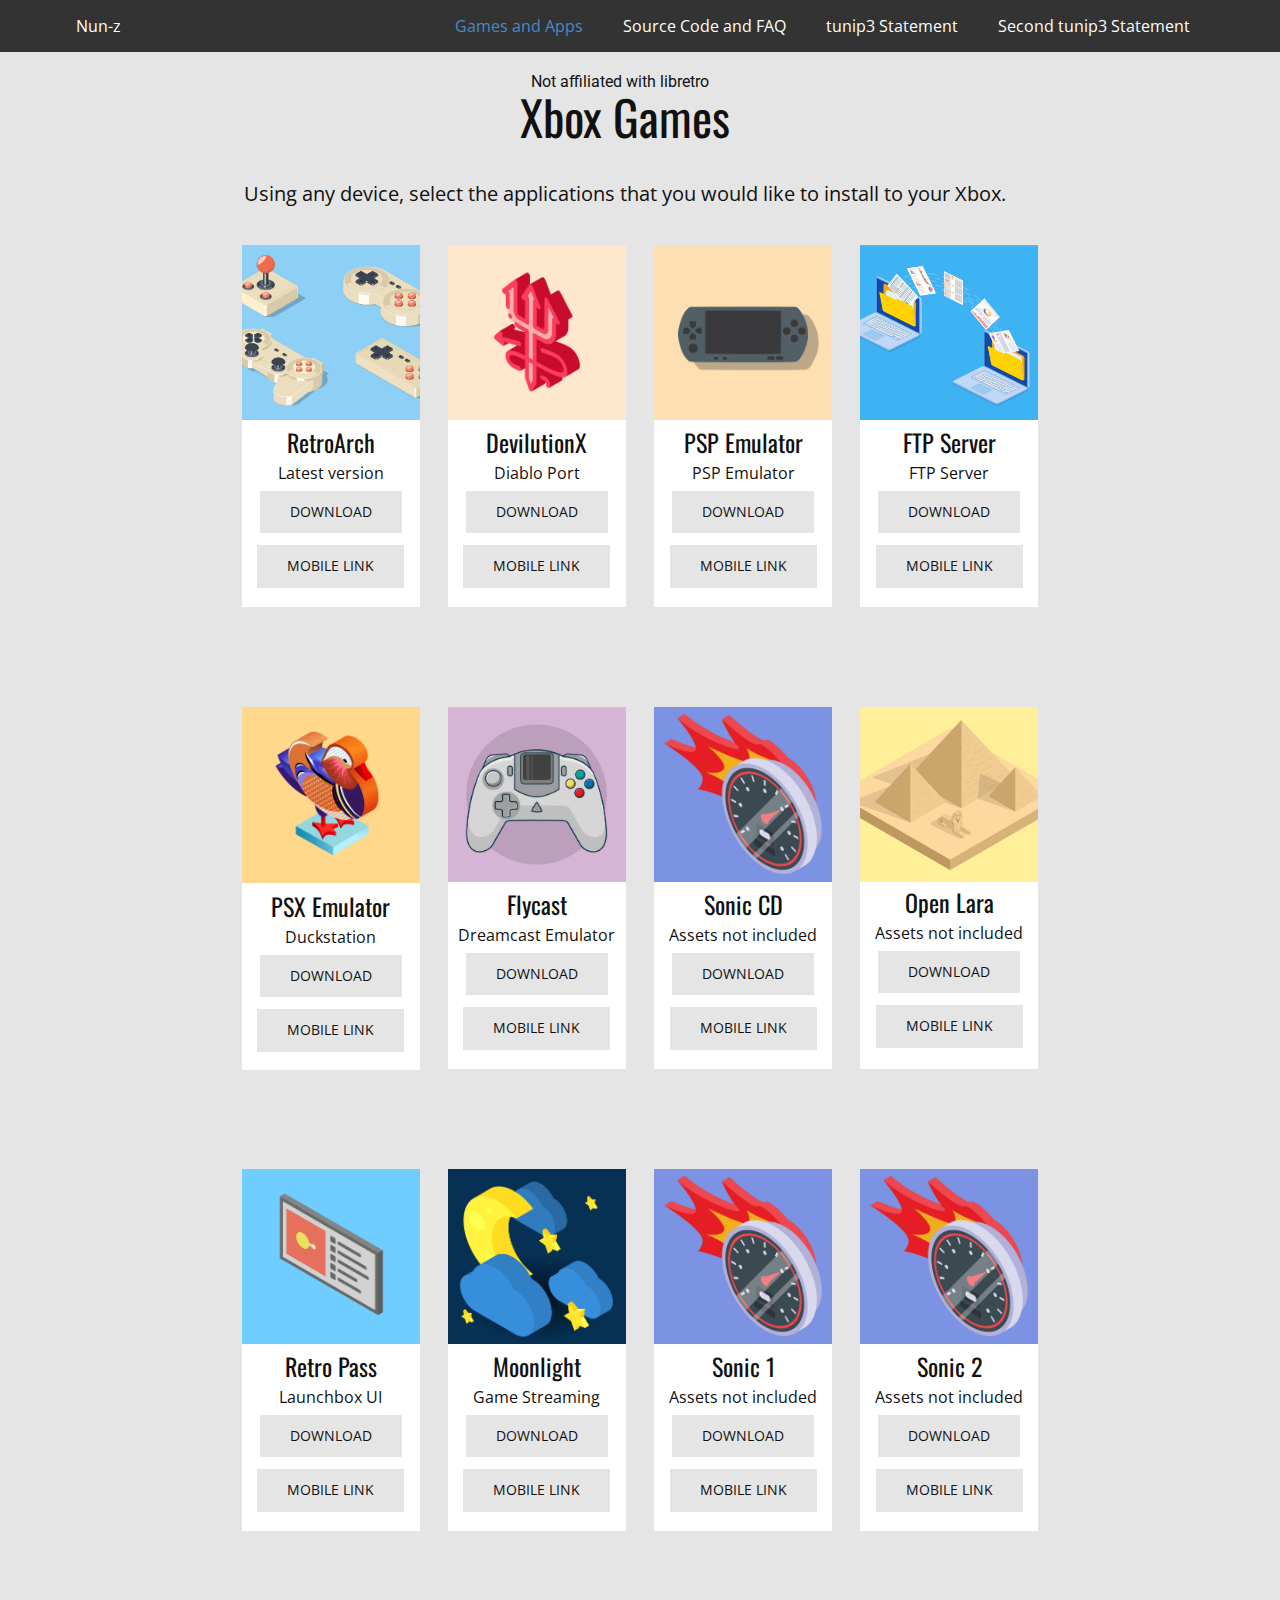
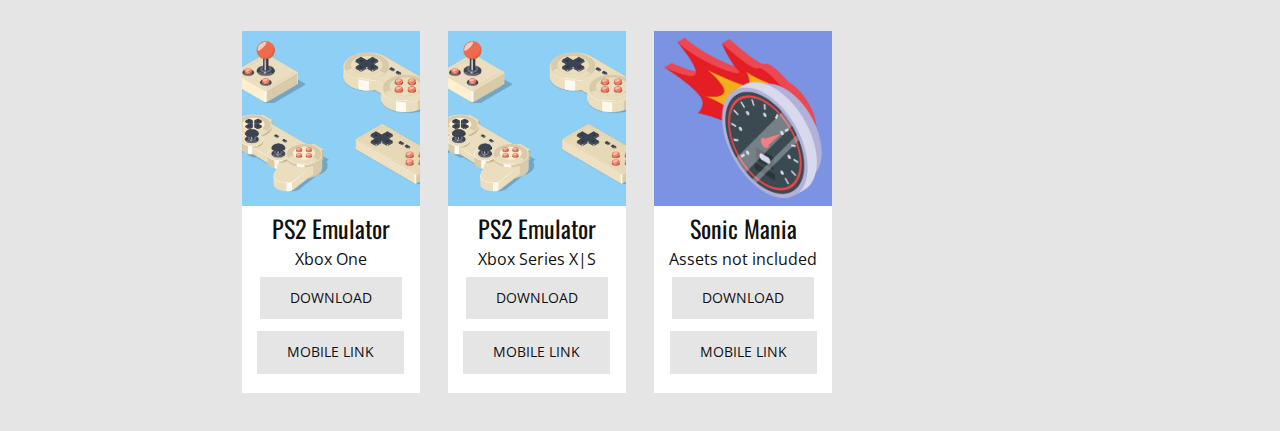
<file: index.html>
<!DOCTYPE html>
<html style="font-size: 16px;">
  <head>
    <meta name="viewport" content="width=device-width, initial-scale=1.0">
    <meta charset="utf-8">
    <meta name="keywords" content="">
    <meta name="description" content="Downloading emulators for Xbox">
    <meta name="robots" content="noindex">
    <meta name="page_type" content="np-template-header-footer-from-plugin">
    <title>Games and Apps</title>
    <link rel="stylesheet" href="nicepage.css" media="screen">
<link rel="stylesheet" href="Games-and-Apps.css" media="screen">
    <script class="u-script" type="text/javascript" src="jquery.js" defer=""></script>
    <script class="u-script" type="text/javascript" src="nicepage.js" defer=""></script>
    <meta name="generator" content="Nicepage 4.6.5, nicepage.com">
    
    <link id="u-theme-google-font" rel="stylesheet" href="https://fonts.googleapis.com/css?family=Roboto:100,100i,300,300i,400,400i,500,500i,700,700i,900,900i|Open+Sans:300,300i,400,400i,500,500i,600,600i,700,700i,800,800i">
    <link id="u-page-google-font" rel="stylesheet" href="https://fonts.googleapis.com/css?family=Oswald:200,300,400,500,600,700|Open+Sans:300,300i,400,400i,500,500i,600,600i,700,700i,800,800i">
    
    
    
    
    <script type="application/ld+json">{
		"@context": "http://schema.org",
		"@type": "Organization",
		"name": "Github Site Old"
}</script>
    <meta name="theme-color" content="#478ac9">
    <meta property="og:title" content="Games and Apps">
    <meta property="og:description" content="Downloading emulators for Xbox">
    <meta property="og:type" content="website">
  </head>
  <body style=background-color:#e5e5e5 data-home-page="Games-and-Apps.html" data-home-page-title="Games and Apps" class="u-body u-xl-mode"><header class="header u-align-center-lg u-align-center-md u-align-center-xl u-align-left-sm u-align-left-xs u-clearfix u-grey-80 u-header u-header" id="sec-d0d0"><div class="u-clearfix u-sheet u-valign-middle-lg u-valign-middle-xl u-sheet-1">
        <nav class="u-align-right u-menu u-menu-dropdown u-offcanvas u-offcanvas-shift u-menu-1" data-responsive-from="MD">
          <div class="menu-collapse" style="font-size: 1rem; letter-spacing: 0px;">
            <a class="u-button-style u-custom-active-color u-custom-color u-custom-hover-color u-custom-left-right-menu-spacing u-custom-padding-bottom u-custom-text-active-color u-custom-text-color u-custom-text-hover-color u-custom-top-bottom-menu-spacing u-nav-link u-text-active-palette-1-base u-text-hover-palette-2-base u-text-white" href="#" style="padding: 4px 0px; font-size: calc(1em + 8px);">
              <svg class="u-svg-link" viewBox="0 0 24 24"><use xmlns:xlink="http://www.w3.org/1999/xlink" xlink:href="#menu-hamburger"></use></svg>
              <svg class="u-svg-content" version="1.1" id="menu-hamburger" viewBox="0 0 16 16" x="0px" y="0px" xmlns:xlink="http://www.w3.org/1999/xlink" xmlns="http://www.w3.org/2000/svg"><g><rect y="1" width="16" height="2"></rect><rect y="7" width="16" height="2"></rect><rect y="13" width="16" height="2"></rect>
</g></svg>
            </a>
          </div>
          <div class="u-custom-menu u-nav-container" style="">
            <ul class="u-nav u-unstyled u-nav-1"><li class="u-nav-item"><a class="u-button-style u-nav-link u-text-active-palette-1-base u-text-body-alt-color u-text-hover-palette-1-base" href="/Games-and-Apps.html" style="padding: 10px 20px;">Games and Apps</a>
</li><li class="u-nav-item"><a class="u-button-style u-nav-link u-text-active-palette-1-base u-text-body-alt-color u-text-hover-palette-1-base" href="/Source-Code-and-FAQ.html" style="padding: 10px 20px;">Source Code and FAQ</a>
</li><li class="u-nav-item"><a class="u-button-style u-nav-link u-text-active-palette-1-base u-text-body-alt-color u-text-hover-palette-1-base" href="/tunip3-Statement.html" style="padding: 10px 20px;">tunip3 Statement</a>
</li><li class="u-nav-item"><a class="u-button-style u-nav-link u-text-active-palette-1-base u-text-body-alt-color u-text-hover-palette-1-base" href="/Second-tunip3-Statement.html" style="padding: 10px 20px;">Second tunip3 Statement</a>
</li></ul>
          </div>
          <div class="u-custom-menu u-nav-container-collapse">
            <div class="u-black u-container-style u-inner-container-layout u-opacity u-opacity-95 u-sidenav">
              <div class="u-inner-container-layout u-sidenav-overflow">
                <div class="u-menu-close"></div>
                <ul class="u-align-center u-nav u-popupmenu-items u-unstyled u-nav-2"><li class="u-nav-item"><a class="u-button-style u-nav-link" href="/Games-and-Apps.html" style="padding: 10px 20px;">Games and Apps</a>
</li><li class="u-nav-item"><a class="u-button-style u-nav-link" href="/Source-Code-and-FAQ.html" style="padding: 10px 20px;">Source Code and FAQ</a>
</li><li class="u-nav-item"><a class="u-button-style u-nav-link" href="/tunip3-Statement.html" style="padding: 10px 20px;">tunip3 Statement</a>
</li><li class="u-nav-item"><a class="u-button-style u-nav-link" href="/Second-tunip3-Statement.html" style="padding: 10px 20px;">Second tunip3 Statement</a>
</li></ul>
              </div>
            </div>
            <div class="u-black u-menu-overlay u-opacity u-opacity-70"></div>
          </div>
        </nav>
        <h3 class="u-align-left-md u-align-left-sm u-align-left-xs u-custom-font u-text u-text-1">
          <a class="u-active-none u-border-none u-btn u-button-link u-button-style u-hover-none u-none u-text-active-grey-60 u-text-hover-grey-60 u-text-white u-btn-1" href="https://github.com/Nun-z">Nun-z<br>
          </a>
        </h3>
      </div></header>
    <section class="u-align-center u-clearfix u-grey-10 u-section-1" id="sec-b669">
      <div class="u-clearfix u-sheet u-sheet-1"></div>
    </section>
    <section class="u-align-center-lg u-align-center-md u-align-center-sm u-align-center-xs u-clearfix u-grey-10 u-section-2" id="sec-e171">
      <div class="u-clearfix u-sheet u-valign-top-lg u-valign-top-md u-valign-top-sm u-valign-top-xs u-sheet-1">
        <h1 class="u-text u-text-1">Not affiliated with libretro</h1>
        <h1 class="u-custom-font u-font-oswald u-text u-text-2">Xbox Games</h1>
        <p class="u-align-center-lg u-align-center-md u-align-center-sm u-align-center-xs u-text u-text-3">Using any device, select the applications&nbsp;that&nbsp;you&nbsp;would like&nbsp;to install to your Xbox.</p>
      </div>
    </section>
    <section class="body skrollable u-align-center u-clearfix u-grey-10 u-section-3" id="carousel_7d66">
      <div class="u-clearfix u-sheet u-valign-middle u-sheet-1">
        <div class="u-align-center-lg u-align-center-md u-align-center-sm u-align-center-xs u-clearfix u-expanded-width-xs u-gutter-0 u-layout-wrap u-layout-wrap-1">
          <div class="u-gutter-0 u-layout">
            <div class="u-layout-col">
              <div class="u-size-20">
                <div class="u-layout-row">
                  <div class="u-container-style u-layout-cell u-size-15 u-size-30-md u-layout-cell-1">
                    <div class="u-container-layout u-container-layout-1">
                      <div class="u-align-center u-container-style u-expanded-width u-group u-shape-rectangle u-group-1">
                        <div class="u-container-layout u-valign-top-lg u-valign-top-md u-container-layout-2">
                          <img alt="" class="u-align-center-lg u-align-center-md u-align-center-sm u-align-center-xs u-image u-image-default u-image-1" src="/images/shutterstock_653922775.png" data-image-width="1600" data-image-height="1067">
                          <div class="u-align-center-lg u-align-center-xl u-container-style u-group u-video-cover u-white u-group-2">
                            <div class="u-container-layout u-container-layout-3">
                              <h3 class="u-align-center-md u-align-center-sm u-custom-font u-font-oswald u-text u-text-1">RetroArch</h3>
                              <p class="u-align-center-md u-align-center-sm u-text u-text-2">Latest version</p>
                              <!--first --><a href="ms-windows-store://pdp/?productid=9P3HCFJNB7TD" class="u-active-palette-5-dark-2 u-btn u-btn-rectangle u-button-style u-grey-10 u-hidden-sm u-hidden-xs u-hover-palette-5-light-1 u-btn-1">download</a>
                              <!--first-mobile --><a href="https://www.xbox.com/en-us/games/store/retrorev8/9P3HCFJNB7TD?rtc=1" class="u-active-palette-5-dark-2 u-btn u-btn-rectangle u-button-style u-grey-10 u-hover-palette-5-light-1 u-btn-2">mobile link</a>
                            </div>
                          </div>
                        </div>
                      </div>
                    </div>
                  </div>
                  <div class="u-container-style u-layout-cell u-size-15 u-size-30-md u-layout-cell-2">
                    <div class="u-container-layout u-container-layout-4">
                      <div class="u-align-center u-container-style u-expanded-width u-group u-shape-rectangle u-group-3">
                        <div class="u-container-layout u-valign-top-md u-container-layout-5">
                          <img alt="" class="u-align-center-lg u-align-center-md u-align-center-sm u-align-center-xs u-image u-image-default u-image-2" src="/images/shutterstock_1878917734.png" data-image-width="1600" data-image-height="1600">
                          <div class="u-align-center u-container-style u-group u-video-cover u-white u-group-4">
                            <div class="u-container-layout u-container-layout-6">
                              <h3 class="u-align-center-sm u-custom-font u-font-oswald u-text u-text-3">DevilutionX</h3>
                              <p class="u-align-center-sm u-text u-text-4">Diablo Port</p>
                              <!--second --><a href="ms-windows-store://pdp/?productid=9N00S6K9GF23" class="u-active-palette-5-dark-2 u-btn u-btn-rectangle u-button-style u-grey-10 u-hidden-sm u-hidden-xs u-hover-palette-5-light-1 u-btn-3">download</a>
                              <!--second-mobile --><a href="https://www.xbox.com/en-us/games/store/retrorev8/9N00S6K9GF23?rtc=1" class="u-active-palette-5-dark-2 u-btn u-btn-rectangle u-button-style u-grey-10 u-hover-palette-5-light-1 u-btn-4">mobile link</a>
                            </div>
                          </div>
                        </div>
                      </div>
                    </div>
                  </div>
                  <div class="u-align-center-xs u-container-style u-layout-cell u-size-15 u-size-30-md u-layout-cell-3">
                    <div class="u-container-layout u-valign-top-lg u-container-layout-7">
                      <div class="u-align-center-lg u-align-center-xl u-container-style u-group u-shape-rectangle u-group-5">
                        <div class="u-container-layout u-valign-top-lg u-valign-top-md u-valign-top-xl u-container-layout-8">
                          <img alt="" class="u-align-center u-image u-image-default u-image-3" src="/images/shutterstock_622640051.png" data-image-width="1600" data-image-height="1600">
                          <div class="u-align-center-lg u-align-center-xl u-container-style u-expanded-width-lg u-group u-video-cover u-white u-group-6">
                            <div class="u-container-layout u-container-layout-9">
                              <h3 class="u-align-center-md u-align-center-sm u-align-center-xs u-custom-font u-font-oswald u-text u-text-5">PSP Emulator</h3>
                              <p class="u-align-center-md u-align-center-sm u-align-center-xs u-text u-text-6">PSP Emulator</p>
                              <!--third --><a href="ms-windows-store://pdp/?productid=9N01WXJ8KS1P" class="u-active-palette-5-dark-2 u-align-center u-btn u-btn-rectangle u-button-style u-grey-10 u-hidden-sm u-hidden-xs u-hover-palette-5-light-1 u-btn-5">download</a>
                              <!--third-mobile --><a href="https://www.xbox.com/en-us/games/store/retrorev8/9N01WXJ8KS1P?rtc=1" class="u-active-palette-5-dark-2 u-btn u-btn-rectangle u-button-style u-grey-10 u-hover-palette-5-light-1 u-btn-6">mobile link</a>
                            </div>
                          </div>
                        </div>
                      </div>
                    </div>
                  </div>
                  <div class="u-align-center-md u-align-center-sm u-align-center-xs u-container-style u-layout-cell u-size-15 u-size-30-md u-layout-cell-4">
                    <div class="u-container-layout u-valign-top-sm u-valign-top-xs u-container-layout-10">
                      <div class="u-align-center-md u-align-center-sm u-align-center-xl u-align-center-xs u-container-style u-expanded-width-lg u-expanded-width-xl u-group u-shape-rectangle u-group-7">
                        <div class="u-container-layout u-valign-top u-container-layout-11">
                          <img alt="" class="u-align-center u-image u-image-default u-image-4" src="/images/shutterstock_1661978632.png" data-image-width="1600" data-image-height="1320">
                          <div class="u-align-center-lg u-align-center-xl u-container-style u-group u-video-cover u-white u-group-8">
                            <div class="u-container-layout u-container-layout-12">
                              <h3 class="u-align-center-md u-align-center-sm u-align-center-xs u-custom-font u-font-oswald u-text u-text-7">FTP Server</h3>
                              <p class="u-align-center-md u-align-center-sm u-align-center-xs u-text u-text-8">FTP Server</p>
                              <!--fourth --><a href="ms-windows-store://pdp/?productid=9NKGD3F5D18L" class="u-active-palette-5-dark-2 u-btn u-btn-rectangle u-button-style u-grey-10 u-hidden-sm u-hidden-xs u-hover-palette-5-light-1 u-btn-7">download</a>
                              <!--fourth-mobile --><a href="https://www.xbox.com/en-us/games/store/retrorev8/9NKGD3F5D18L?rtc=1" class="u-active-palette-5-dark-2 u-btn u-btn-rectangle u-button-style u-grey-10 u-hover-palette-5-light-1 u-btn-8">mobile link</a>
                            </div>
                          </div>
                        </div>
                      </div>
                    </div>
                  </div>
                </div>
              </div>
              <div class="u-size-20">
                <div class="u-layout-row">
                  <div class="u-container-style u-layout-cell u-size-15 u-size-30-md u-layout-cell-5">
                    <div class="u-container-layout u-valign-top-lg u-valign-top-sm u-valign-top-xs u-container-layout-13">
                      <div class="u-align-center-sm u-align-center-xl u-align-center-xs u-container-style u-expanded-width u-group u-shape-rectangle u-group-9">
                        <div class="u-container-layout u-valign-top-lg u-valign-top-md u-container-layout-14">
                          <img alt="" class="u-align-center u-image u-image-default u-image-5" src="/images/EditedDuck.png" data-image-width="4000" data-image-height="4000">
                          <div class="u-align-center u-container-style u-group u-video-cover u-white u-group-10">
                            <div class="u-container-layout u-container-layout-15">
                              <h3 class="u-align-center-sm u-custom-font u-font-oswald u-text u-text-9">PSX Emulator</h3>
                              <p class="u-align-center-sm u-text u-text-10">Duckstation</p>
                              <!--fifth --><a href="ms-windows-store://pdp/?productid=9P39ZJ4VVMHW" class="u-active-palette-5-dark-2 u-border-0 u-btn u-button-style u-grey-10 u-hidden-sm u-hidden-xs u-hover-palette-5-light-1 u-btn-9">download</a>
                              <!--fifth-mobile --><a href="https://www.xbox.com/en-us/games/store/retrorev8/9P39ZJ4VVMHW?rtc=1" class="u-active-palette-5-dark-2 u-btn u-btn-rectangle u-button-style u-grey-10 u-hover-palette-5-light-1 u-btn-10">mobile link</a>
                            </div>
                          </div>
                        </div>
                      </div>
                    </div>
                  </div>
                  <div class="u-align-center u-container-style u-layout-cell u-size-15 u-size-30-md u-layout-cell-6">
                    <div class="u-container-layout u-valign-top u-container-layout-16">
                      <img alt="" class="u-align-center u-image u-image-default u-image-6" src="/images/shutterstock_2013643160.png" data-image-width="3840" data-image-height="2160">
                      <div class="u-align-center-lg u-align-center-xl u-container-style u-group u-video-cover u-white u-group-11">
                        <div class="u-container-layout u-container-layout-17">
                          <h3 class="u-align-center-md u-align-center-sm u-align-center-xs u-custom-font u-font-oswald u-text u-text-11">Flycast</h3>
                          <p class="u-align-center-md u-align-center-sm u-text u-text-12">Dreamcast Emulator</p>
                          <!--sixth --><a href="ms-windows-store://pdp/?productid=9PFWLXT4MW08" class="u-active-palette-5-dark-2 u-align-center u-btn u-btn-rectangle u-button-style u-grey-10 u-hidden-sm u-hidden-xs u-hover-palette-5-light-1 u-btn-11">download</a>
                          <!--sixth-mobile --><a href="https://www.xbox.com/en-us/games/store/retrorev8/9PFWLXT4MW08?rtc=1" class="u-active-palette-5-dark-2 u-btn u-btn-rectangle u-button-style u-grey-10 u-hover-palette-5-light-1 u-btn-12">mobile link</a>
                        </div>
                      </div>
                    </div>
                  </div>
                  <div class="u-container-style u-layout-cell u-size-15 u-size-30-md u-layout-cell-7">
                    <div class="u-container-layout u-valign-top-lg u-valign-top-md u-container-layout-18">
                      <div class="u-align-center-md u-align-center-sm u-align-center-xl u-align-center-xs u-container-style u-expanded-width u-group u-shape-rectangle u-group-12">
                        <div class="u-container-layout u-valign-top-lg u-valign-top-xl u-container-layout-19">
                          <img alt="" class="u-align-center u-image u-image-default u-image-7" src="/images/shutterstock_18810691481.png" data-image-width="4000" data-image-height="4000">
                          <div class="u-align-center u-container-style u-group u-video-cover u-white u-group-13">
                            <div class="u-container-layout u-container-layout-20">
                              <h3 class="u-custom-font u-font-oswald u-text u-text-13">Sonic CD</h3>
                              <p class="u-text u-text-14">Assets not included</p>
                              <!--seventh --><a href="ms-windows-store://pdp/?productid=9P3M18SCH8GT" class="u-active-palette-5-dark-2 u-btn u-btn-rectangle u-button-style u-grey-10 u-hidden-sm u-hidden-xs u-hover-palette-5-light-1 u-btn-13">download</a>
                              <!--seventh-mobile --><a href="https://www.xbox.com/en-us/games/store/retrorev8/9P3M18SCH8GT?rtc=1" class="u-active-palette-5-dark-2 u-btn u-btn-rectangle u-button-style u-grey-10 u-hover-palette-5-light-1 u-btn-14">mobile link</a>
                            </div>
                          </div>
                        </div>
                      </div>
                    </div>
                  </div>
                  <div class="u-align-center u-container-style u-layout-cell u-size-15 u-size-30-md u-layout-cell-8">
                    <div class="u-container-layout u-valign-top u-container-layout-21">
                      <img alt="" class="u-align-center u-image u-image-default u-image-8" src="/images/shutterstock_1026419554.png" data-image-width="1600" data-image-height="1150">
                      <div class="u-align-center u-container-style u-group u-video-cover u-white u-group-14">
                        <div class="u-container-layout u-container-layout-22">
                          <h3 class="u-align-center-md u-align-center-sm u-align-center-xs u-custom-font u-font-oswald u-text u-text-15">Open Lara</h3>
                          <p class="u-align-center-md u-align-center-sm u-text u-text-16">Assets not included</p>
                          <!--eighth --><a href="ms-windows-store://pdp/?productid=9P5Z1L9NS7HK" class="u-active-palette-5-dark-2 u-align-center u-btn u-btn-rectangle u-button-style u-grey-10 u-hidden-sm u-hidden-xs u-hover-palette-5-light-1 u-btn-15">download</a>
                          <!--eighth-mobile --><a href="https://www.xbox.com/en-us/games/store/retrorev8/9P5Z1L9NS7HK?rtc=1" class="u-active-palette-5-dark-2 u-btn u-btn-rectangle u-button-style u-grey-10 u-hover-palette-5-light-1 u-btn-16">mobile link</a>
                        </div>
                      </div>
                    </div>
                  </div>
                </div>
              </div>
              <div class="u-size-20">
                <div class="u-layout-row">
                  <div class="u-align-center-lg u-align-center-md u-align-center-xl u-container-style u-layout-cell u-size-15 u-size-30-md u-layout-cell-9">
                    <div class="u-container-layout u-container-layout-23">
                      <img alt="" class="u-align-center-lg u-align-center-md u-align-center-sm u-align-center-xs u-image u-image-default u-image-9" src="/images/shutterstock_1499735489.png" data-image-width="4000" data-image-height="4000">
                      <div class="u-align-center-lg u-align-center-sm u-align-center-xl u-align-center-xs u-container-style u-group u-video-cover u-white u-group-15">
                        <div class="u-container-layout u-container-layout-24">
                          <h3 class="u-align-center-md u-align-center-sm u-custom-font u-font-oswald u-text u-text-17">Retro Pass</h3>
                          <p class="u-align-center-md u-align-center-sm u-text u-text-18">Launchbox UI</p>
                          <!--ninth --><a href="ms-windows-store://pdp/?productid=9MXDWHQ45LZ0" class="u-active-palette-5-dark-2 u-btn u-btn-rectangle u-button-style u-grey-10 u-hidden-sm u-hidden-xs u-hover-palette-5-light-1 u-btn-17">download</a>
                          <!--ninth-mobile --><a href="https://www.xbox.com/en-us/games/store/retrorev8/9MXDWHQ45LZ0?rtc=1" class="u-active-palette-5-dark-2 u-btn u-btn-rectangle u-button-style u-grey-10 u-hover-palette-5-light-1 u-btn-18">mobile link</a>
                        </div>
                      </div>
                    </div>
                  </div>
                  <div class="u-align-center-lg u-align-center-md u-align-center-xl u-container-style u-layout-cell u-size-15 u-size-30-md u-layout-cell-10">
                    <div class="u-container-layout u-container-layout-25">
                      <img alt="" class="u-align-center-lg u-align-center-md u-align-center-sm u-align-center-xs u-image u-image-default u-image-10" src="/images/shutterstock_553759306.png" data-image-width="1500" data-image-height="1500">
                      <div class="u-align-center-lg u-align-center-sm u-align-center-xl u-align-center-xs u-container-style u-group u-video-cover u-white u-group-16">
                        <div class="u-container-layout u-container-layout-26">
                          <h3 class="u-align-center-md u-align-center-sm u-custom-font u-font-oswald u-text u-text-19">Moonlight</h3>
                          <p class="u-align-center-md u-align-center-sm u-text u-text-20">Game Streaming</p>
                          <!--tenth --><a href="ms-windows-store://pdp/?productid=9MW1BS08ZBTH" class="u-active-palette-5-dark-2 u-btn u-btn-rectangle u-button-style u-grey-10 u-hidden-sm u-hidden-xs u-hover-palette-5-light-1 u-btn-19">download</a>
                          <!--tenth-mobile --><a href="https://www.microsoft.com/store/apps/9MW1BS08ZBTH" class="u-active-palette-5-dark-2 u-btn u-btn-rectangle u-button-style u-grey-10 u-hover-palette-5-light-1 u-btn-20">mobile link</a>
                        </div>
                      </div>
                    </div>
                  </div>
                  <div class="u-align-center-lg u-align-center-md u-align-center-xl u-container-style u-layout-cell u-size-15 u-size-30-md u-layout-cell-11">
                    <div class="u-container-layout u-valign-top u-container-layout-27">
                      <img alt="" class="u-align-center-lg u-align-center-md u-align-center-sm u-align-center-xs u-image u-image-default u-image-11" src="/images/shutterstock_18810691481-14.png" data-image-width="1600" data-image-height="1600">
                      <div class="u-align-center-lg u-align-center-sm u-align-center-xl u-align-center-xs u-container-style u-group u-video-cover u-white u-group-17">
                        <div class="u-container-layout u-container-layout-28">
                          <h3 class="u-align-center-md u-align-center-sm u-custom-font u-font-oswald u-text u-text-21">Sonic 1</h3>
                          <p class="u-align-center-md u-align-center-sm u-text u-text-22">Assets not included</p>
                          <!--eleventh --><a href="ms-windows-store://pdp/?productid=9NPXHCMKL3GQ" class="u-active-palette-5-dark-2 u-btn u-btn-rectangle u-button-style u-grey-10 u-hidden-sm u-hidden-xs u-hover-palette-5-light-1 u-btn-21">download</a>
                          <!--eleventh-mobile --><a href="https://www.xbox.com/en-us/games/store/retrorev8/9NPXHCMKL3GQ?rtc=1" class="u-active-palette-5-dark-2 u-btn u-btn-rectangle u-button-style u-grey-10 u-hover-palette-5-light-1 u-btn-22">mobile link</a>
                        </div>
                      </div>
                    </div>
                  </div>
                  <div class="u-align-center-lg u-align-center-md u-align-center-xl u-container-style u-layout-cell u-size-15 u-size-30-md u-layout-cell-12">
                    <div class="u-container-layout u-valign-top u-container-layout-29">
                      <img alt="" class="u-align-center-lg u-align-center-md u-align-center-sm u-align-center-xs u-image u-image-default u-image-12" src="/images/shutterstock_18810691481-15.png" data-image-width="1600" data-image-height="1600">
                      <div class="u-align-center-lg u-align-center-sm u-align-center-xl u-align-center-xs u-container-style u-group u-video-cover u-white u-group-18">
                        <div class="u-container-layout u-container-layout-30">
                          <h3 class="u-align-center-md u-align-center-sm u-custom-font u-font-oswald u-text u-text-23">Sonic 2</h3>
                          <p class="u-align-center-md u-align-center-sm u-text u-text-24">Assets not included</p>
                          <!--twelfth --><a href="ms-windows-store://pdp/?productid=9MV7625DVKGP" class="u-active-palette-5-dark-2 u-btn u-btn-rectangle u-button-style u-grey-10 u-hidden-sm u-hidden-xs u-hover-palette-5-light-1 u-btn-23">download</a>
                          <!--twelfth-mobile --><a href="https://www.xbox.com/en-us/games/store/retrorev8/9MV7625DVKGP?rtc=1" class="u-active-palette-5-dark-2 u-btn u-btn-rectangle u-button-style u-grey-10 u-hover-palette-5-light-1 u-btn-24">mobile link</a>
                        </div>
                      </div>
                    </div>
                  </div>
                </div>
              </div>
            </div>
          </div>
        </div>
        <div class="u-align-center u-clearfix u-layout-wrap u-layout-wrap-2">
          <div class="u-layout">
            <div class="u-layout-row">
              <div class="u-align-center-lg u-align-center-md u-align-center-xl u-container-style u-layout-cell u-size-15 u-size-30-md u-layout-cell-13">
                <div class="u-container-layout u-valign-top u-container-layout-31">
                  <img alt="" class="u-align-center-lg u-align-center-md u-align-center-sm u-align-center-xs u-image u-image-default u-image-13" src="/images/shutterstock_653922775-16.png" data-image-width="1600" data-image-height="1067">
                  <div class="u-align-center-lg u-align-center-sm u-align-center-xl u-align-center-xs u-container-style u-group u-video-cover u-white u-group-19">
                    <div class="u-container-layout u-container-layout-32">
                      <h3 class="u-align-center-md u-align-center-sm u-custom-font u-font-oswald u-text u-text-25">PS2 Emulator</h3>
                      <p class="u-align-center-md u-align-center-sm u-text u-text-26">Xbox One</p>
                      <!--thirteenth --><a href="ms-windows-store://pdp/?productid=9MXMS4GCT8NS" class="u-active-palette-5-dark-2 u-btn u-btn-rectangle u-button-style u-grey-10 u-hidden-sm u-hidden-xs u-hover-palette-5-light-1 u-btn-25">download</a>
                      <!--thirteenth-mobile --><a href="https://www.xbox.com/en-us/games/store/retrorev8/9MXMS4GCT8NS?rtc=1" class="u-active-palette-5-dark-2 u-btn u-btn-rectangle u-button-style u-grey-10 u-hover-palette-5-light-1 u-btn-26">mobile link</a>
                    </div>
                  </div>
                </div>
              </div>
              <div class="u-align-center u-container-style u-layout-cell u-size-15 u-size-30-md u-layout-cell-14">
                <div class="u-container-layout u-valign-top u-container-layout-33">
                  <img alt="" class="u-align-center-lg u-align-center-md u-align-center-sm u-align-center-xs u-image u-image-default u-image-14" src="/images/shutterstock_653922775-17.png" data-image-width="1600" data-image-height="1067">
                  <div class="u-align-center-lg u-align-center-sm u-align-center-xl u-align-center-xs u-container-style u-group u-video-cover u-white u-group-20">
                    <div class="u-container-layout u-container-layout-34">
                      <h3 class="u-align-center-md u-align-center-sm u-custom-font u-font-oswald u-text u-text-27">PS2 Emulator</h3>
                      <p class="u-align-center-md u-align-center-sm u-text u-text-28">Xbox Series X|S</p>
                      <!--fourteenth --><a href="ms-windows-store://pdp/?productid=9NM05X6Q2ML6" class="u-active-palette-5-dark-2 u-btn u-btn-rectangle u-button-style u-grey-10 u-hidden-sm u-hidden-xs u-hover-palette-5-light-1 u-btn-27">download</a>
                      <!--fourteenth-mobile --><a href="https://www.xbox.com/en-us/games/store/retrorev8/9NM05X6Q2ML6?rtc=1" class="u-active-palette-5-dark-2 u-btn u-btn-rectangle u-button-style u-grey-10 u-hover-palette-5-light-1 u-btn-28">mobile link</a>
                    </div>
                  </div>
                </div>
              </div>
              <div class="u-align-center u-container-style u-layout-cell u-size-15 u-size-30-md u-layout-cell-15">
                <div class="u-container-layout u-valign-top-lg u-valign-top-xl u-container-layout-35">
                  <img alt="" class="u-align-center-lg u-align-center-md u-align-center-sm u-align-center-xs u-image u-image-default u-image-15" src="/images/shutterstock_18810691481-18.png" data-image-width="1600" data-image-height="1600">
                  <div class="u-align-center-lg u-align-center-sm u-align-center-xl u-align-center-xs u-container-style u-group u-video-cover u-white u-group-21">
                    <div class="u-container-layout u-container-layout-36">
                      <h3 class="u-align-center-md u-align-center-sm u-custom-font u-font-oswald u-text u-text-29">Sonic Mania</h3>
                      <p class="u-align-center-md u-align-center-sm u-text u-text-30">Assets not included</p>
                      <!--fifteenth --><a href="ms-windows-store://pdp/?productid=9NLB6CG0SHCN" class="u-active-palette-5-dark-2 u-btn u-btn-rectangle u-button-style u-grey-10 u-hidden-sm u-hidden-xs u-hover-palette-5-light-1 u-btn-29">download</a>
                      <!--fifteenth-mobile --><a href="https://www.xbox.com/en-us/games/store/retrorev8/9NLB6CG0SHCN?rtc=1" class="u-active-palette-5-dark-2 u-btn u-btn-rectangle u-button-style u-grey-10 u-hover-palette-5-light-1 u-btn-30">mobile link</a>
                    </div>
                  </div>
                </div>
              </div>
              <div class="u-align-center u-container-style u-hidden-md u-hidden-sm u-hidden-xs u-layout-cell u-size-15 u-size-30-md u-layout-cell-16">
                <div class="u-container-layout u-container-layout-37"></div>
              </div>
            </div>
          </div>
        </div>
      </div>
    </section>
    
    
    
  </body>
</html>
</file>
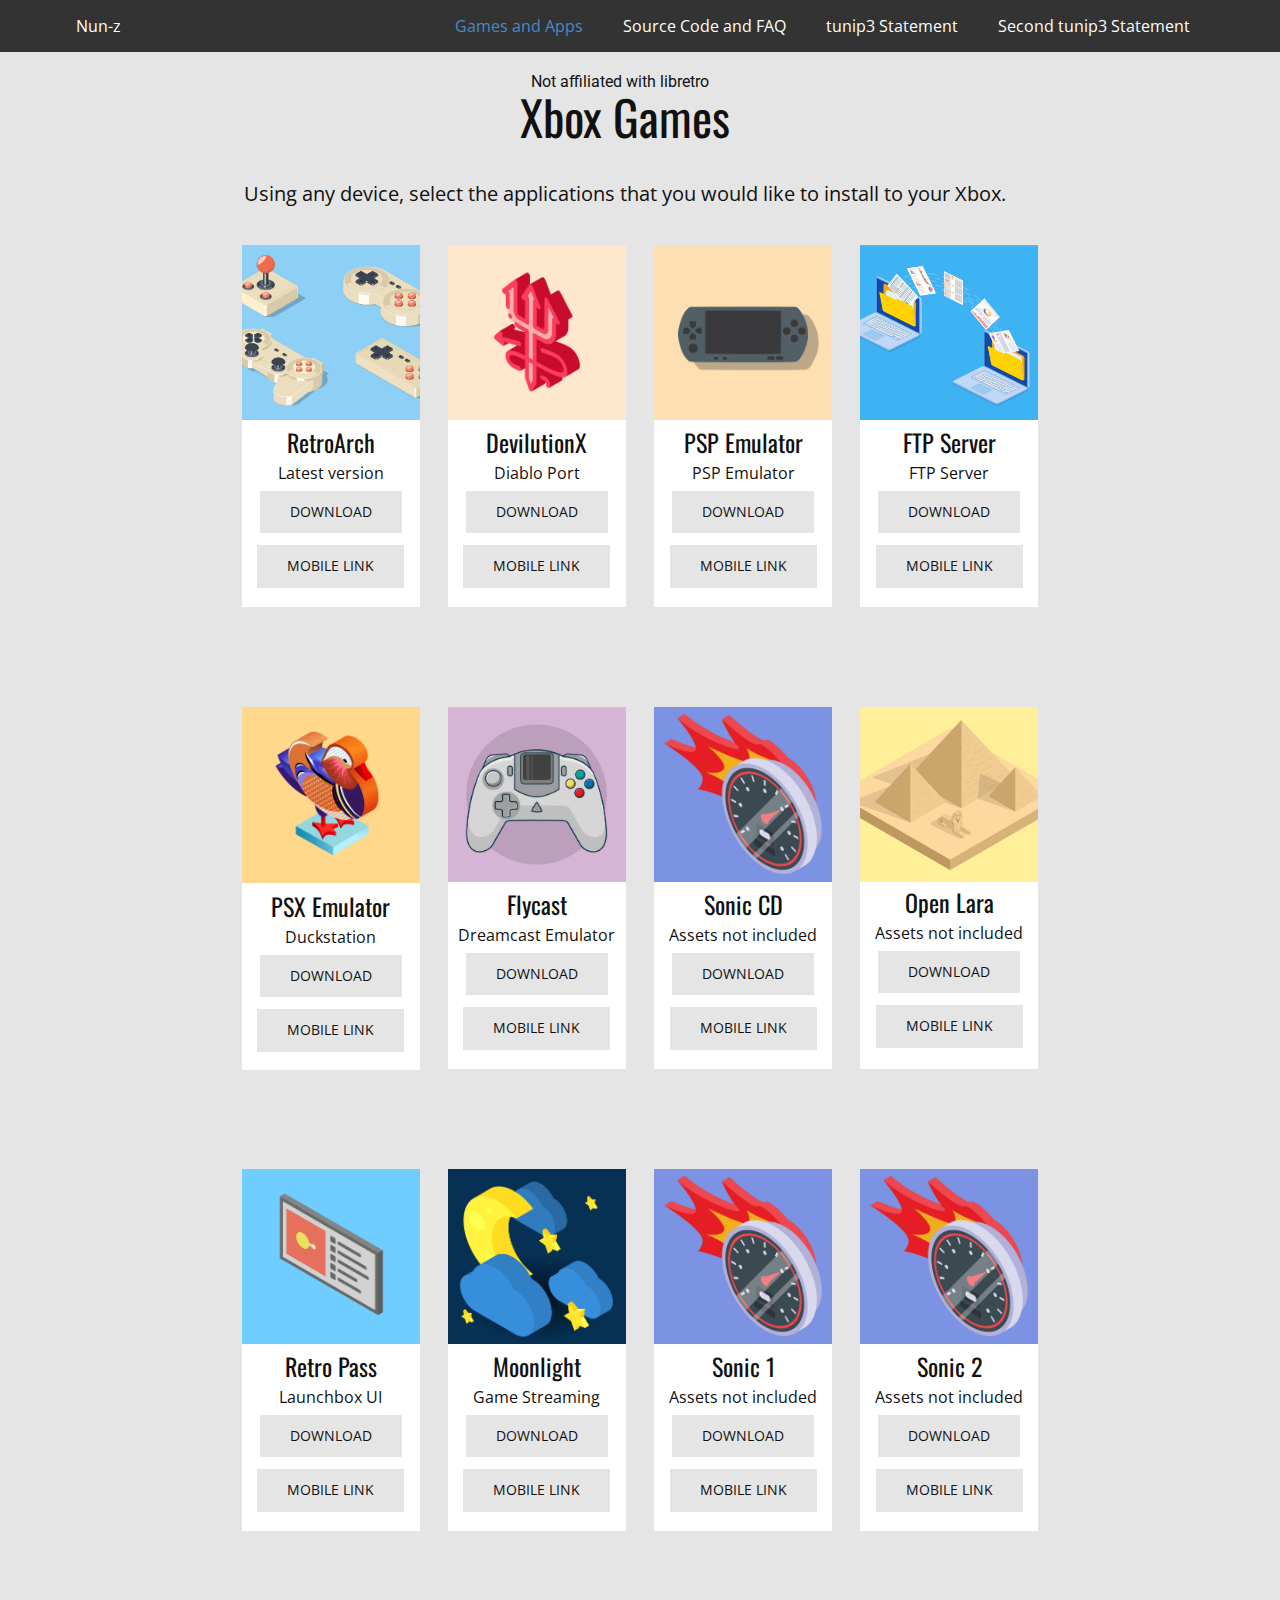
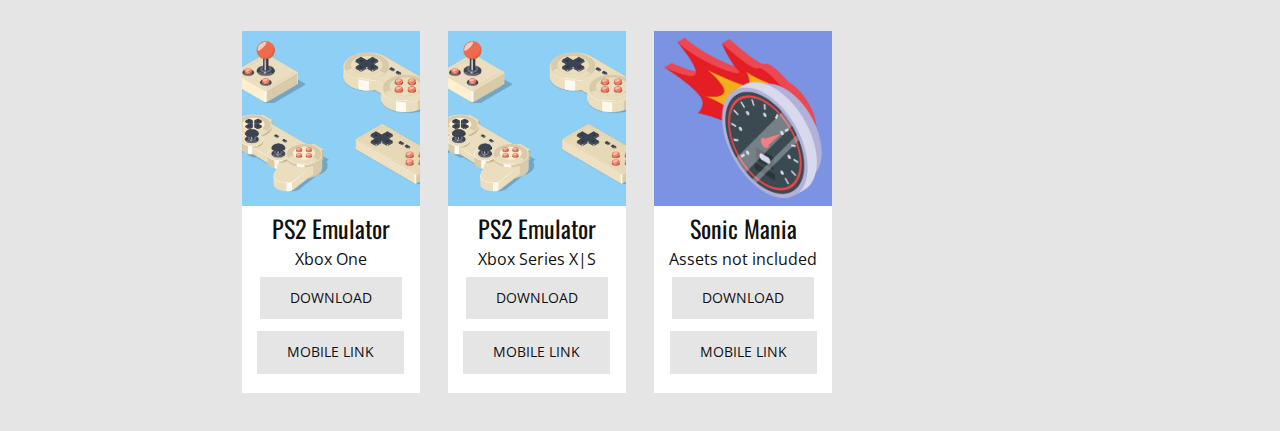
<file: Games-and-Apps.html>
<!DOCTYPE html>
<html style="font-size: 16px;">
  <head>
    <meta name="viewport" content="width=device-width, initial-scale=1.0">
    <meta charset="utf-8">
    <meta name="keywords" content="">
    <meta name="description" content="Downloading emulators for Xbox">
    <meta name="robots" content="noindex">
    <meta name="page_type" content="np-template-header-footer-from-plugin">
    <title>Games and Apps</title>
    <link rel="stylesheet" href="nicepage.css" media="screen">
<link rel="stylesheet" href="Games-and-Apps.css" media="screen">
    <script class="u-script" type="text/javascript" src="jquery.js" defer=""></script>
    <script class="u-script" type="text/javascript" src="nicepage.js" defer=""></script>
    <meta name="generator" content="Nicepage 4.6.5, nicepage.com">
    
    <link id="u-theme-google-font" rel="stylesheet" href="https://fonts.googleapis.com/css?family=Roboto:100,100i,300,300i,400,400i,500,500i,700,700i,900,900i|Open+Sans:300,300i,400,400i,500,500i,600,600i,700,700i,800,800i">
    <link id="u-page-google-font" rel="stylesheet" href="https://fonts.googleapis.com/css?family=Oswald:200,300,400,500,600,700|Open+Sans:300,300i,400,400i,500,500i,600,600i,700,700i,800,800i">
    
    
    
    
    <script type="application/ld+json">{
		"@context": "http://schema.org",
		"@type": "Organization",
		"name": "Github Site Old"
}</script>
    <meta name="theme-color" content="#478ac9">
    <meta property="og:title" content="Games and Apps">
    <meta property="og:description" content="Downloading emulators for Xbox">
    <meta property="og:type" content="website">
  </head>
  <body style=background-color:#e5e5e5 class="u-body u-xl-mode"><header class="header u-align-center-lg u-align-center-md u-align-center-xl u-align-left-sm u-align-left-xs u-clearfix u-grey-80 u-header u-header" id="sec-d0d0"><div class="u-clearfix u-sheet u-valign-middle-lg u-valign-middle-xl u-sheet-1">
        <nav class="u-align-right u-menu u-menu-dropdown u-offcanvas u-offcanvas-shift u-menu-1" data-responsive-from="MD">
          <div class="menu-collapse" style="font-size: 1rem; letter-spacing: 0px;">
            <a class="u-button-style u-custom-active-color u-custom-color u-custom-hover-color u-custom-left-right-menu-spacing u-custom-padding-bottom u-custom-text-active-color u-custom-text-color u-custom-text-hover-color u-custom-top-bottom-menu-spacing u-nav-link u-text-active-palette-1-base u-text-hover-palette-2-base u-text-white" href="#" style="padding: 4px 0px; font-size: calc(1em + 8px);">
              <svg class="u-svg-link" viewBox="0 0 24 24"><use xmlns:xlink="http://www.w3.org/1999/xlink" xlink:href="#menu-hamburger"></use></svg>
              <svg class="u-svg-content" version="1.1" id="menu-hamburger" viewBox="0 0 16 16" x="0px" y="0px" xmlns:xlink="http://www.w3.org/1999/xlink" xmlns="http://www.w3.org/2000/svg"><g><rect y="1" width="16" height="2"></rect><rect y="7" width="16" height="2"></rect><rect y="13" width="16" height="2"></rect>
</g></svg>
            </a>
          </div>
          <div class="u-custom-menu u-nav-container" style="">
            <ul class="u-nav u-unstyled u-nav-1"><li class="u-nav-item"><a class="u-button-style u-nav-link u-text-active-palette-1-base u-text-body-alt-color u-text-hover-palette-1-base" href="/Games-and-Apps.html" style="padding: 10px 20px;">Games and Apps</a>
</li><li class="u-nav-item"><a class="u-button-style u-nav-link u-text-active-palette-1-base u-text-body-alt-color u-text-hover-palette-1-base" href="/Source-Code-and-FAQ.html" style="padding: 10px 20px;">Source Code and FAQ</a>
</li><li class="u-nav-item"><a class="u-button-style u-nav-link u-text-active-palette-1-base u-text-body-alt-color u-text-hover-palette-1-base" href="/tunip3-Statement.html" style="padding: 10px 20px;">tunip3 Statement</a>
</li><li class="u-nav-item"><a class="u-button-style u-nav-link u-text-active-palette-1-base u-text-body-alt-color u-text-hover-palette-1-base" href="/Second-tunip3-Statement.html" style="padding: 10px 20px;">Second tunip3 Statement</a>
</li></ul>
          </div>
          <div class="u-custom-menu u-nav-container-collapse">
            <div class="u-black u-container-style u-inner-container-layout u-opacity u-opacity-95 u-sidenav">
              <div class="u-inner-container-layout u-sidenav-overflow">
                <div class="u-menu-close"></div>
                <ul class="u-align-center u-nav u-popupmenu-items u-unstyled u-nav-2"><li class="u-nav-item"><a class="u-button-style u-nav-link" href="/Games-and-Apps.html" style="padding: 10px 20px;">Games and Apps</a>
</li><li class="u-nav-item"><a class="u-button-style u-nav-link" href="/Source-Code-and-FAQ.html" style="padding: 10px 20px;">Source Code and FAQ</a>
</li><li class="u-nav-item"><a class="u-button-style u-nav-link" href="/tunip3-Statement.html" style="padding: 10px 20px;">tunip3 Statement</a>
</li><li class="u-nav-item"><a class="u-button-style u-nav-link" href="/Second-tunip3-Statement.html" style="padding: 10px 20px;">Second tunip3 Statement</a>
</li></ul>
              </div>
            </div>
            <div class="u-black u-menu-overlay u-opacity u-opacity-70"></div>
          </div>
        </nav>
        <h3 class="u-align-left-md u-align-left-sm u-align-left-xs u-custom-font u-text u-text-1">
          <a class="u-active-none u-border-none u-btn u-button-link u-button-style u-hover-none u-none u-text-active-grey-60 u-text-hover-grey-60 u-text-white u-btn-1" href="https://github.com/Nun-z">Nun-z<br>
          </a>
        </h3>
      </div></header>
    <section class="u-align-center u-clearfix u-grey-10 u-section-1" id="sec-b669">
      <div class="u-clearfix u-sheet u-sheet-1"></div>
    </section>
    <section class="u-align-center-lg u-align-center-md u-align-center-sm u-align-center-xs u-clearfix u-grey-10 u-section-2" id="sec-e171">
      <div class="u-clearfix u-sheet u-valign-top-lg u-valign-top-md u-valign-top-sm u-valign-top-xs u-sheet-1">
        <h1 class="u-text u-text-1">Not affiliated with libretro</h1>
        <h1 class="u-custom-font u-font-oswald u-text u-text-2">Xbox Games</h1>
        <p class="u-align-center-lg u-align-center-md u-align-center-sm u-align-center-xs u-text u-text-3">Using any device, select the applications&nbsp;that&nbsp;you&nbsp;would like&nbsp;to install to your Xbox.</p>
      </div>
    </section>
    <section class="body skrollable u-align-center u-clearfix u-grey-10 u-section-3" id="carousel_7d66">
      <div class="u-clearfix u-sheet u-valign-middle u-sheet-1">
        <div class="u-align-center-lg u-align-center-md u-align-center-sm u-align-center-xs u-clearfix u-expanded-width-xs u-gutter-0 u-layout-wrap u-layout-wrap-1">
          <div class="u-gutter-0 u-layout">
            <div class="u-layout-col">
              <div class="u-size-20">
                <div class="u-layout-row">
                  <div class="u-container-style u-layout-cell u-size-15 u-size-30-md u-layout-cell-1">
                    <div class="u-container-layout u-container-layout-1">
                      <div class="u-align-center u-container-style u-expanded-width u-group u-shape-rectangle u-group-1">
                        <div class="u-container-layout u-valign-top-lg u-valign-top-md u-container-layout-2">
                          <img alt="" class="u-align-center-lg u-align-center-md u-align-center-sm u-align-center-xs u-image u-image-default u-image-1" src="/images/shutterstock_653922775.png" data-image-width="1600" data-image-height="1067">
                          <div class="u-align-center-lg u-align-center-xl u-container-style u-group u-video-cover u-white u-group-2">
                            <div class="u-container-layout u-container-layout-3">
                              <h3 class="u-align-center-md u-align-center-sm u-custom-font u-font-oswald u-text u-text-1">RetroArch</h3>
                              <p class="u-align-center-md u-align-center-sm u-text u-text-2">Latest version</p>
                              <!--first --><a href="ms-windows-store://pdp/?productid=9P3HCFJNB7TD" class="u-active-palette-5-dark-2 u-btn u-btn-rectangle u-button-style u-grey-10 u-hidden-sm u-hidden-xs u-hover-palette-5-light-1 u-btn-1">download</a>
                              <!--first-mobile --><a href="https://www.xbox.com/en-us/games/store/retrorev8/9P3HCFJNB7TD?rtc=1" class="u-active-palette-5-dark-2 u-btn u-btn-rectangle u-button-style u-grey-10 u-hover-palette-5-light-1 u-btn-2">mobile link</a>
                            </div>
                          </div>
                        </div>
                      </div>
                    </div>
                  </div>
                  <div class="u-container-style u-layout-cell u-size-15 u-size-30-md u-layout-cell-2">
                    <div class="u-container-layout u-container-layout-4">
                      <div class="u-align-center u-container-style u-expanded-width u-group u-shape-rectangle u-group-3">
                        <div class="u-container-layout u-valign-top-md u-container-layout-5">
                          <img alt="" class="u-align-center-lg u-align-center-md u-align-center-sm u-align-center-xs u-image u-image-default u-image-2" src="/images/shutterstock_1878917734.png" data-image-width="1600" data-image-height="1600">
                          <div class="u-align-center u-container-style u-group u-video-cover u-white u-group-4">
                            <div class="u-container-layout u-container-layout-6">
                              <h3 class="u-align-center-sm u-custom-font u-font-oswald u-text u-text-3">DevilutionX</h3>
                              <p class="u-align-center-sm u-text u-text-4">Diablo Port</p>
                              <!--second --><a href="ms-windows-store://pdp/?productid=9N00S6K9GF23" class="u-active-palette-5-dark-2 u-btn u-btn-rectangle u-button-style u-grey-10 u-hidden-sm u-hidden-xs u-hover-palette-5-light-1 u-btn-3">download</a>
                              <!--second-mobile --><a href="https://www.xbox.com/en-us/games/store/retrorev8/9N00S6K9GF23?rtc=1" class="u-active-palette-5-dark-2 u-btn u-btn-rectangle u-button-style u-grey-10 u-hover-palette-5-light-1 u-btn-4">mobile link</a>
                            </div>
                          </div>
                        </div>
                      </div>
                    </div>
                  </div>
                  <div class="u-align-center-xs u-container-style u-layout-cell u-size-15 u-size-30-md u-layout-cell-3">
                    <div class="u-container-layout u-valign-top-lg u-container-layout-7">
                      <div class="u-align-center-lg u-align-center-xl u-container-style u-group u-shape-rectangle u-group-5">
                        <div class="u-container-layout u-valign-top-lg u-valign-top-md u-valign-top-xl u-container-layout-8">
                          <img alt="" class="u-align-center u-image u-image-default u-image-3" src="/images/shutterstock_622640051.png" data-image-width="1600" data-image-height="1600">
                          <div class="u-align-center-lg u-align-center-xl u-container-style u-expanded-width-lg u-group u-video-cover u-white u-group-6">
                            <div class="u-container-layout u-container-layout-9">
                              <h3 class="u-align-center-md u-align-center-sm u-align-center-xs u-custom-font u-font-oswald u-text u-text-5">PSP Emulator</h3>
                              <p class="u-align-center-md u-align-center-sm u-align-center-xs u-text u-text-6">PSP Emulator</p>
                              <!--third --><a href="ms-windows-store://pdp/?productid=9N01WXJ8KS1P" class="u-active-palette-5-dark-2 u-align-center u-btn u-btn-rectangle u-button-style u-grey-10 u-hidden-sm u-hidden-xs u-hover-palette-5-light-1 u-btn-5">download</a>
                              <!--third-mobile --><a href="https://www.xbox.com/en-us/games/store/retrorev8/9N01WXJ8KS1P?rtc=1" class="u-active-palette-5-dark-2 u-btn u-btn-rectangle u-button-style u-grey-10 u-hover-palette-5-light-1 u-btn-6">mobile link</a>
                            </div>
                          </div>
                        </div>
                      </div>
                    </div>
                  </div>
                  <div class="u-align-center-md u-align-center-sm u-align-center-xs u-container-style u-layout-cell u-size-15 u-size-30-md u-layout-cell-4">
                    <div class="u-container-layout u-valign-top-sm u-valign-top-xs u-container-layout-10">
                      <div class="u-align-center-md u-align-center-sm u-align-center-xl u-align-center-xs u-container-style u-expanded-width-lg u-expanded-width-xl u-group u-shape-rectangle u-group-7">
                        <div class="u-container-layout u-valign-top u-container-layout-11">
                          <img alt="" class="u-align-center u-image u-image-default u-image-4" src="/images/shutterstock_1661978632.png" data-image-width="1600" data-image-height="1320">
                          <div class="u-align-center-lg u-align-center-xl u-container-style u-group u-video-cover u-white u-group-8">
                            <div class="u-container-layout u-container-layout-12">
                              <h3 class="u-align-center-md u-align-center-sm u-align-center-xs u-custom-font u-font-oswald u-text u-text-7">FTP Server</h3>
                              <p class="u-align-center-md u-align-center-sm u-align-center-xs u-text u-text-8">FTP Server</p>
                              <!--fourth --><a href="ms-windows-store://pdp/?productid=9NKGD3F5D18L" class="u-active-palette-5-dark-2 u-btn u-btn-rectangle u-button-style u-grey-10 u-hidden-sm u-hidden-xs u-hover-palette-5-light-1 u-btn-7">download</a>
                              <!--fourth-mobile --><a href="https://www.xbox.com/en-us/games/store/retrorev8/9NKGD3F5D18L?rtc=1" class="u-active-palette-5-dark-2 u-btn u-btn-rectangle u-button-style u-grey-10 u-hover-palette-5-light-1 u-btn-8">mobile link</a>
                            </div>
                          </div>
                        </div>
                      </div>
                    </div>
                  </div>
                </div>
              </div>
              <div class="u-size-20">
                <div class="u-layout-row">
                  <div class="u-container-style u-layout-cell u-size-15 u-size-30-md u-layout-cell-5">
                    <div class="u-container-layout u-valign-top-lg u-valign-top-sm u-valign-top-xs u-container-layout-13">
                      <div class="u-align-center-sm u-align-center-xl u-align-center-xs u-container-style u-expanded-width u-group u-shape-rectangle u-group-9">
                        <div class="u-container-layout u-valign-top-lg u-valign-top-md u-container-layout-14">
                          <img alt="" class="u-align-center u-image u-image-default u-image-5" src="/images/EditedDuck.png" data-image-width="4000" data-image-height="4000">
                          <div class="u-align-center u-container-style u-group u-video-cover u-white u-group-10">
                            <div class="u-container-layout u-container-layout-15">
                              <h3 class="u-align-center-sm u-custom-font u-font-oswald u-text u-text-9">PSX Emulator</h3>
                              <p class="u-align-center-sm u-text u-text-10">Duckstation</p>
                              <!--fifth --><a href="ms-windows-store://pdp/?productid=9P39ZJ4VVMHW" class="u-active-palette-5-dark-2 u-border-0 u-btn u-button-style u-grey-10 u-hidden-sm u-hidden-xs u-hover-palette-5-light-1 u-btn-9">download</a>
                              <!--fifth-mobile --><a href="https://www.xbox.com/en-us/games/store/retrorev8/9P39ZJ4VVMHW?rtc=1" class="u-active-palette-5-dark-2 u-btn u-btn-rectangle u-button-style u-grey-10 u-hover-palette-5-light-1 u-btn-10">mobile link</a>
                            </div>
                          </div>
                        </div>
                      </div>
                    </div>
                  </div>
                  <div class="u-align-center u-container-style u-layout-cell u-size-15 u-size-30-md u-layout-cell-6">
                    <div class="u-container-layout u-valign-top u-container-layout-16">
                      <img alt="" class="u-align-center u-image u-image-default u-image-6" src="/images/shutterstock_2013643160.png" data-image-width="3840" data-image-height="2160">
                      <div class="u-align-center-lg u-align-center-xl u-container-style u-group u-video-cover u-white u-group-11">
                        <div class="u-container-layout u-container-layout-17">
                          <h3 class="u-align-center-md u-align-center-sm u-align-center-xs u-custom-font u-font-oswald u-text u-text-11">Flycast</h3>
                          <p class="u-align-center-md u-align-center-sm u-text u-text-12">Dreamcast Emulator</p>
                          <!--sixth --><a href="ms-windows-store://pdp/?productid=9PFWLXT4MW08" class="u-active-palette-5-dark-2 u-align-center u-btn u-btn-rectangle u-button-style u-grey-10 u-hidden-sm u-hidden-xs u-hover-palette-5-light-1 u-btn-11">download</a>
                          <!--sixth-mobile --><a href="https://www.xbox.com/en-us/games/store/retrorev8/9PFWLXT4MW08?rtc=1" class="u-active-palette-5-dark-2 u-btn u-btn-rectangle u-button-style u-grey-10 u-hover-palette-5-light-1 u-btn-12">mobile link</a>
                        </div>
                      </div>
                    </div>
                  </div>
                  <div class="u-container-style u-layout-cell u-size-15 u-size-30-md u-layout-cell-7">
                    <div class="u-container-layout u-valign-top-lg u-valign-top-md u-container-layout-18">
                      <div class="u-align-center-md u-align-center-sm u-align-center-xl u-align-center-xs u-container-style u-expanded-width u-group u-shape-rectangle u-group-12">
                        <div class="u-container-layout u-valign-top-lg u-valign-top-xl u-container-layout-19">
                          <img alt="" class="u-align-center u-image u-image-default u-image-7" src="/images/shutterstock_18810691481.png" data-image-width="4000" data-image-height="4000">
                          <div class="u-align-center u-container-style u-group u-video-cover u-white u-group-13">
                            <div class="u-container-layout u-container-layout-20">
                              <h3 class="u-custom-font u-font-oswald u-text u-text-13">Sonic CD</h3>
                              <p class="u-text u-text-14">Assets not included</p>
                              <!--seventh --><a href="ms-windows-store://pdp/?productid=9P3M18SCH8GT" class="u-active-palette-5-dark-2 u-btn u-btn-rectangle u-button-style u-grey-10 u-hidden-sm u-hidden-xs u-hover-palette-5-light-1 u-btn-13">download</a>
                              <!--seventh-mobile --><a href="https://www.xbox.com/en-us/games/store/retrorev8/9P3M18SCH8GT?rtc=1" class="u-active-palette-5-dark-2 u-btn u-btn-rectangle u-button-style u-grey-10 u-hover-palette-5-light-1 u-btn-14">mobile link</a>
                            </div>
                          </div>
                        </div>
                      </div>
                    </div>
                  </div>
                  <div class="u-align-center u-container-style u-layout-cell u-size-15 u-size-30-md u-layout-cell-8">
                    <div class="u-container-layout u-valign-top u-container-layout-21">
                      <img alt="" class="u-align-center u-image u-image-default u-image-8" src="/images/shutterstock_1026419554.png" data-image-width="1600" data-image-height="1150">
                      <div class="u-align-center u-container-style u-group u-video-cover u-white u-group-14">
                        <div class="u-container-layout u-container-layout-22">
                          <h3 class="u-align-center-md u-align-center-sm u-align-center-xs u-custom-font u-font-oswald u-text u-text-15">Open Lara</h3>
                          <p class="u-align-center-md u-align-center-sm u-text u-text-16">Assets not included</p>
                          <!--eighth --><a href="ms-windows-store://pdp/?productid=9P5Z1L9NS7HK" class="u-active-palette-5-dark-2 u-align-center u-btn u-btn-rectangle u-button-style u-grey-10 u-hidden-sm u-hidden-xs u-hover-palette-5-light-1 u-btn-15">download</a>
                          <!--eighth-mobile --><a href="https://www.xbox.com/en-us/games/store/retrorev8/9P5Z1L9NS7HK?rtc=1" class="u-active-palette-5-dark-2 u-btn u-btn-rectangle u-button-style u-grey-10 u-hover-palette-5-light-1 u-btn-16">mobile link</a>
                        </div>
                      </div>
                    </div>
                  </div>
                </div>
              </div>
              <div class="u-size-20">
                <div class="u-layout-row">
                  <div class="u-align-center-lg u-align-center-md u-align-center-xl u-container-style u-layout-cell u-size-15 u-size-30-md u-layout-cell-9">
                    <div class="u-container-layout u-container-layout-23">
                      <img alt="" class="u-align-center-lg u-align-center-md u-align-center-sm u-align-center-xs u-image u-image-default u-image-9" src="/images/shutterstock_1499735489.png" data-image-width="4000" data-image-height="4000">
                      <div class="u-align-center-lg u-align-center-sm u-align-center-xl u-align-center-xs u-container-style u-group u-video-cover u-white u-group-15">
                        <div class="u-container-layout u-container-layout-24">
                          <h3 class="u-align-center-md u-align-center-sm u-custom-font u-font-oswald u-text u-text-17">Retro Pass</h3>
                          <p class="u-align-center-md u-align-center-sm u-text u-text-18">Launchbox UI</p>
                          <!--ninth --><a href="ms-windows-store://pdp/?productid=9MXDWHQ45LZ0" class="u-active-palette-5-dark-2 u-btn u-btn-rectangle u-button-style u-grey-10 u-hidden-sm u-hidden-xs u-hover-palette-5-light-1 u-btn-17">download</a>
                          <!--ninth-mobile --><a href="https://www.xbox.com/en-us/games/store/retrorev8/9MXDWHQ45LZ0?rtc=1" class="u-active-palette-5-dark-2 u-btn u-btn-rectangle u-button-style u-grey-10 u-hover-palette-5-light-1 u-btn-18">mobile link</a>
                        </div>
                      </div>
                    </div>
                  </div>
                  <div class="u-align-center-lg u-align-center-md u-align-center-xl u-container-style u-layout-cell u-size-15 u-size-30-md u-layout-cell-10">
                    <div class="u-container-layout u-container-layout-25">
                      <img alt="" class="u-align-center-lg u-align-center-md u-align-center-sm u-align-center-xs u-image u-image-default u-image-10" src="/images/shutterstock_553759306.png" data-image-width="1500" data-image-height="1500">
                      <div class="u-align-center-lg u-align-center-sm u-align-center-xl u-align-center-xs u-container-style u-group u-video-cover u-white u-group-16">
                        <div class="u-container-layout u-container-layout-26">
                          <h3 class="u-align-center-md u-align-center-sm u-custom-font u-font-oswald u-text u-text-19">Moonlight</h3>
                          <p class="u-align-center-md u-align-center-sm u-text u-text-20">Game Streaming</p>
                          <!--tenth --><a href="ms-windows-store://pdp/?productid=9MW1BS08ZBTH" class="u-active-palette-5-dark-2 u-btn u-btn-rectangle u-button-style u-grey-10 u-hidden-sm u-hidden-xs u-hover-palette-5-light-1 u-btn-19">download</a>
                          <!--tenth-mobile --><a href="https://www.microsoft.com/store/apps/9MW1BS08ZBTH" class="u-active-palette-5-dark-2 u-btn u-btn-rectangle u-button-style u-grey-10 u-hover-palette-5-light-1 u-btn-20">mobile link</a>
                        </div>
                      </div>
                    </div>
                  </div>
                  <div class="u-align-center-lg u-align-center-md u-align-center-xl u-container-style u-layout-cell u-size-15 u-size-30-md u-layout-cell-11">
                    <div class="u-container-layout u-valign-top u-container-layout-27">
                      <img alt="" class="u-align-center-lg u-align-center-md u-align-center-sm u-align-center-xs u-image u-image-default u-image-11" src="/images/shutterstock_18810691481-14.png" data-image-width="1600" data-image-height="1600">
                      <div class="u-align-center-lg u-align-center-sm u-align-center-xl u-align-center-xs u-container-style u-group u-video-cover u-white u-group-17">
                        <div class="u-container-layout u-container-layout-28">
                          <h3 class="u-align-center-md u-align-center-sm u-custom-font u-font-oswald u-text u-text-21">Sonic 1</h3>
                          <p class="u-align-center-md u-align-center-sm u-text u-text-22">Assets not included</p>
                          <!--eleventh --><a href="ms-windows-store://pdp/?productid=9NPXHCMKL3GQ" class="u-active-palette-5-dark-2 u-btn u-btn-rectangle u-button-style u-grey-10 u-hidden-sm u-hidden-xs u-hover-palette-5-light-1 u-btn-21">download</a>
                          <!--eleventh-mobile --><a href="https://www.xbox.com/en-us/games/store/retrorev8/9NPXHCMKL3GQ?rtc=1" class="u-active-palette-5-dark-2 u-btn u-btn-rectangle u-button-style u-grey-10 u-hover-palette-5-light-1 u-btn-22">mobile link</a>
                        </div>
                      </div>
                    </div>
                  </div>
                  <div class="u-align-center-lg u-align-center-md u-align-center-xl u-container-style u-layout-cell u-size-15 u-size-30-md u-layout-cell-12">
                    <div class="u-container-layout u-valign-top u-container-layout-29">
                      <img alt="" class="u-align-center-lg u-align-center-md u-align-center-sm u-align-center-xs u-image u-image-default u-image-12" src="/images/shutterstock_18810691481-15.png" data-image-width="1600" data-image-height="1600">
                      <div class="u-align-center-lg u-align-center-sm u-align-center-xl u-align-center-xs u-container-style u-group u-video-cover u-white u-group-18">
                        <div class="u-container-layout u-container-layout-30">
                          <h3 class="u-align-center-md u-align-center-sm u-custom-font u-font-oswald u-text u-text-23">Sonic 2</h3>
                          <p class="u-align-center-md u-align-center-sm u-text u-text-24">Assets not included</p>
                          <!--twelfth --><a href="ms-windows-store://pdp/?productid=9MV7625DVKGP" class="u-active-palette-5-dark-2 u-btn u-btn-rectangle u-button-style u-grey-10 u-hidden-sm u-hidden-xs u-hover-palette-5-light-1 u-btn-23">download</a>
                          <!--twelfth-mobile --><a href="https://www.xbox.com/en-us/games/store/retrorev8/9MV7625DVKGP?rtc=1" class="u-active-palette-5-dark-2 u-btn u-btn-rectangle u-button-style u-grey-10 u-hover-palette-5-light-1 u-btn-24">mobile link</a>
                        </div>
                      </div>
                    </div>
                  </div>
                </div>
              </div>
            </div>
          </div>
        </div>
        <div class="u-align-center u-clearfix u-layout-wrap u-layout-wrap-2">
          <div class="u-layout">
            <div class="u-layout-row">
              <div class="u-align-center-lg u-align-center-md u-align-center-xl u-container-style u-layout-cell u-size-15 u-size-30-md u-layout-cell-13">
                <div class="u-container-layout u-valign-top u-container-layout-31">
                  <img alt="" class="u-align-center-lg u-align-center-md u-align-center-sm u-align-center-xs u-image u-image-default u-image-13" src="/images/shutterstock_653922775-16.png" data-image-width="1600" data-image-height="1067">
                  <div class="u-align-center-lg u-align-center-sm u-align-center-xl u-align-center-xs u-container-style u-group u-video-cover u-white u-group-19">
                    <div class="u-container-layout u-container-layout-32">
                      <h3 class="u-align-center-md u-align-center-sm u-custom-font u-font-oswald u-text u-text-25">PS2 Emulator</h3>
                      <p class="u-align-center-md u-align-center-sm u-text u-text-26">Xbox One</p>
                      <!--thirteenth --><a href="ms-windows-store://pdp/?productid=9MXMS4GCT8NS" class="u-active-palette-5-dark-2 u-btn u-btn-rectangle u-button-style u-grey-10 u-hidden-sm u-hidden-xs u-hover-palette-5-light-1 u-btn-25">download</a>
                      <!--thirteenth-mobile --><a href="https://www.xbox.com/en-us/games/store/retrorev8/9MXMS4GCT8NS?rtc=1" class="u-active-palette-5-dark-2 u-btn u-btn-rectangle u-button-style u-grey-10 u-hover-palette-5-light-1 u-btn-26">mobile link</a>
                    </div>
                  </div>
                </div>
              </div>
              <div class="u-align-center u-container-style u-layout-cell u-size-15 u-size-30-md u-layout-cell-14">
                <div class="u-container-layout u-valign-top u-container-layout-33">
                  <img alt="" class="u-align-center-lg u-align-center-md u-align-center-sm u-align-center-xs u-image u-image-default u-image-14" src="/images/shutterstock_653922775-17.png" data-image-width="1600" data-image-height="1067">
                  <div class="u-align-center-lg u-align-center-sm u-align-center-xl u-align-center-xs u-container-style u-group u-video-cover u-white u-group-20">
                    <div class="u-container-layout u-container-layout-34">
                      <h3 class="u-align-center-md u-align-center-sm u-custom-font u-font-oswald u-text u-text-27">PS2 Emulator</h3>
                      <p class="u-align-center-md u-align-center-sm u-text u-text-28">Xbox Series X|S</p>
                      <!--fourteenth --><a href="ms-windows-store://pdp/?productid=9NM05X6Q2ML6" class="u-active-palette-5-dark-2 u-btn u-btn-rectangle u-button-style u-grey-10 u-hidden-sm u-hidden-xs u-hover-palette-5-light-1 u-btn-27">download</a>
                      <!--fourteenth-mobile --><a href="https://www.xbox.com/en-us/games/store/retrorev8/9NM05X6Q2ML6?rtc=1" class="u-active-palette-5-dark-2 u-btn u-btn-rectangle u-button-style u-grey-10 u-hover-palette-5-light-1 u-btn-28">mobile link</a>
                    </div>
                  </div>
                </div>
              </div>
              <div class="u-align-center u-container-style u-layout-cell u-size-15 u-size-30-md u-layout-cell-15">
                <div class="u-container-layout u-valign-top-lg u-valign-top-xl u-container-layout-35">
                  <img alt="" class="u-align-center-lg u-align-center-md u-align-center-sm u-align-center-xs u-image u-image-default u-image-15" src="/images/shutterstock_18810691481-18.png" data-image-width="1600" data-image-height="1600">
                  <div class="u-align-center-lg u-align-center-sm u-align-center-xl u-align-center-xs u-container-style u-group u-video-cover u-white u-group-21">
                    <div class="u-container-layout u-container-layout-36">
                      <h3 class="u-align-center-md u-align-center-sm u-custom-font u-font-oswald u-text u-text-29">Sonic Mania</h3>
                      <p class="u-align-center-md u-align-center-sm u-text u-text-30">Assets not included</p>
                      <!--fifteenth --><a href="ms-windows-store://pdp/?productid=9NLB6CG0SHCN" class="u-active-palette-5-dark-2 u-btn u-btn-rectangle u-button-style u-grey-10 u-hidden-sm u-hidden-xs u-hover-palette-5-light-1 u-btn-29">download</a>
                      <!--fifteenth-mobile --><a href="https://www.xbox.com/en-us/games/store/retrorev8/9NLB6CG0SHCN?rtc=1" class="u-active-palette-5-dark-2 u-btn u-btn-rectangle u-button-style u-grey-10 u-hover-palette-5-light-1 u-btn-30">mobile link</a>
                    </div>
                  </div>
                </div>
              </div>
              <div class="u-align-center u-container-style u-hidden-md u-hidden-sm u-hidden-xs u-layout-cell u-size-15 u-size-30-md u-layout-cell-16">
                <div class="u-container-layout u-container-layout-37"></div>
              </div>
            </div>
          </div>
        </div>
      </div>
    </section>
    
    
    
  </body>
</html>
</file>
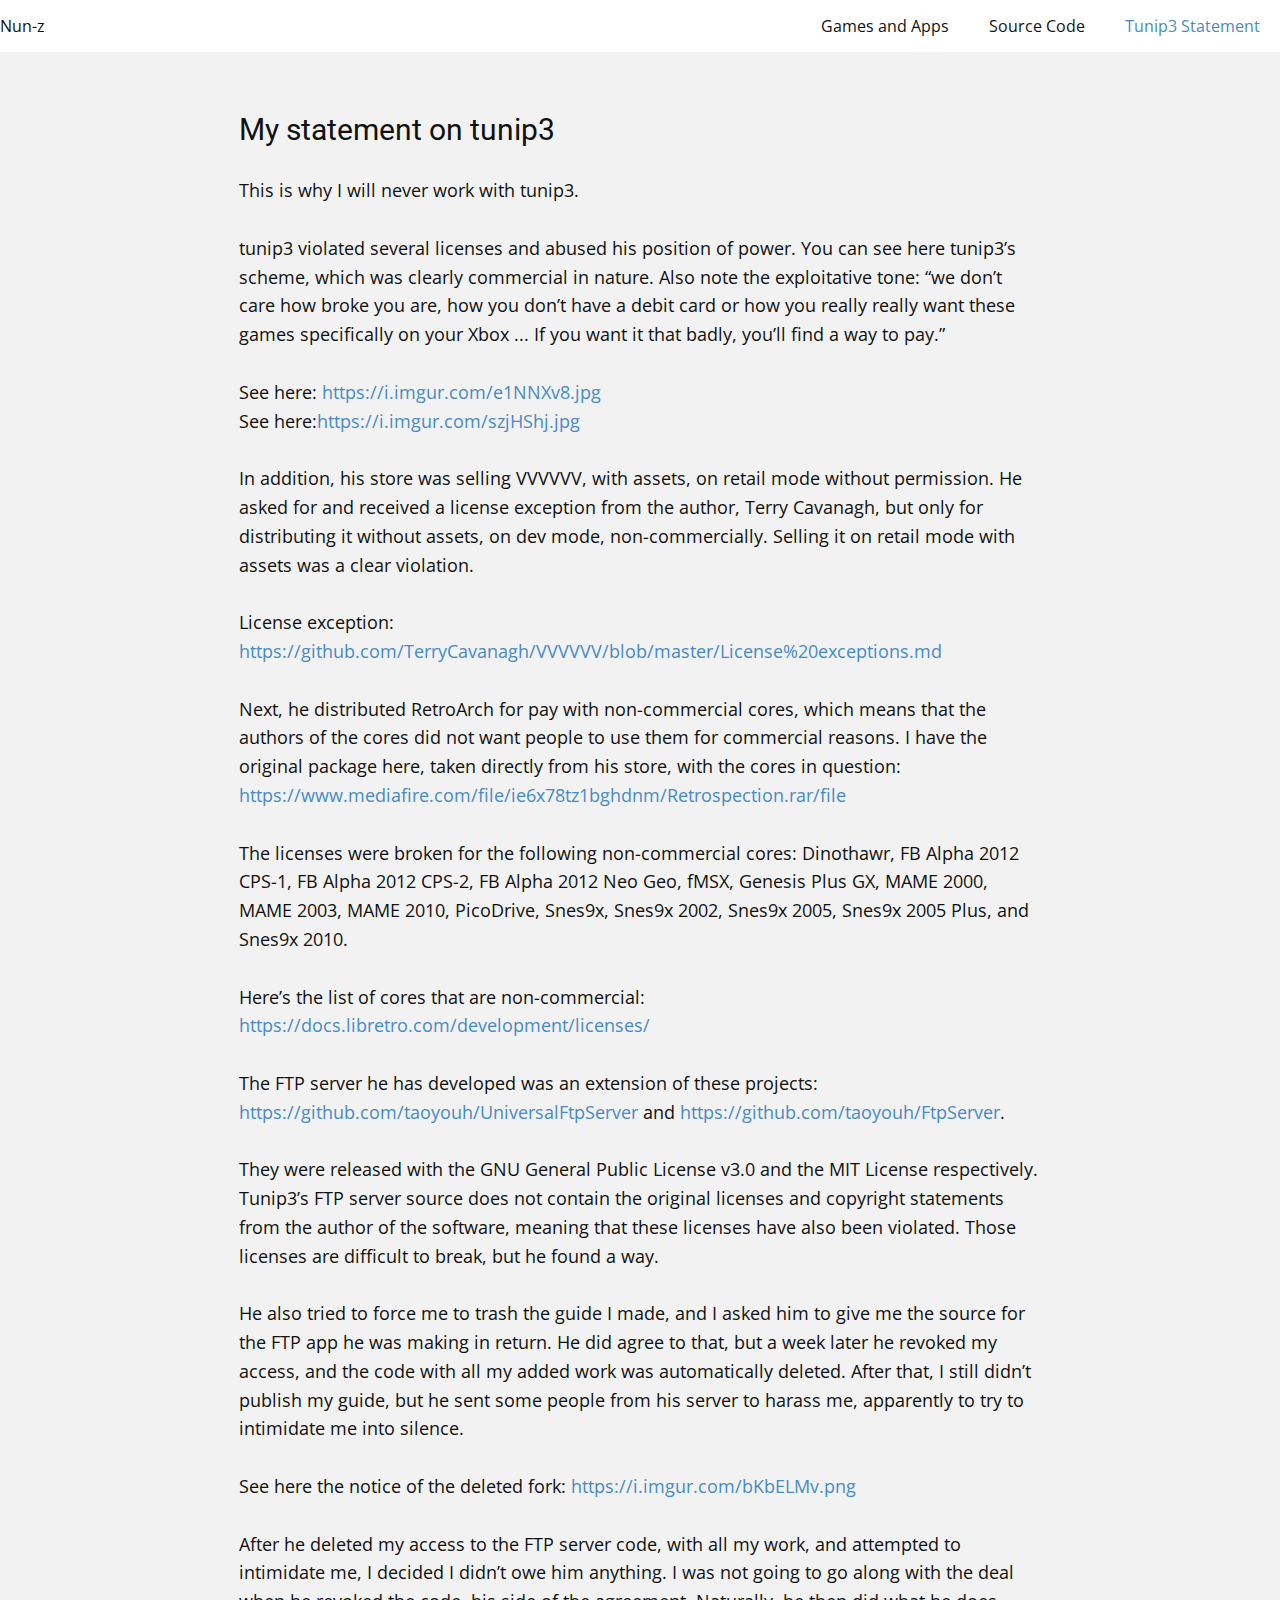
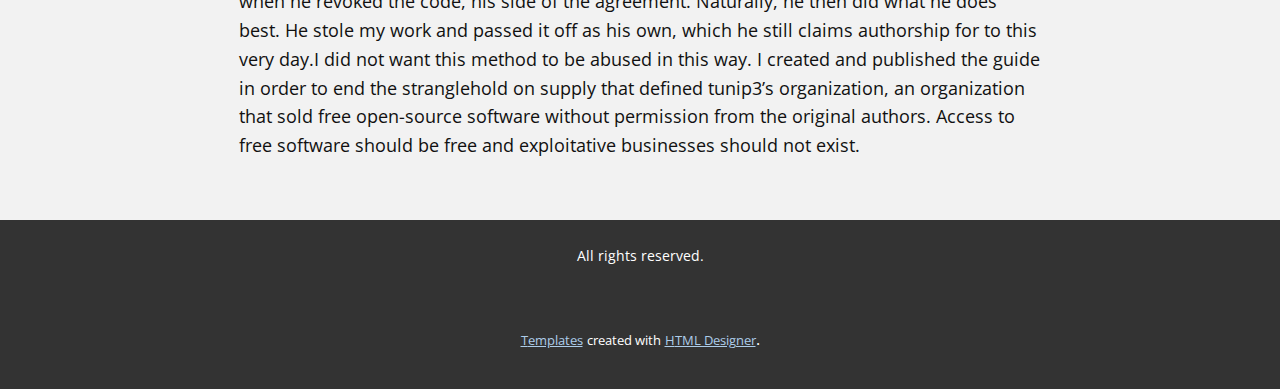
<file: Page-1.html>
<!DOCTYPE html>
<html style="font-size: 16px;">
  <head>
    <meta name="viewport" content="width=device-width, initial-scale=1.0">
    <meta charset="utf-8">
    <meta name="keywords" content="">
    <meta name="description" content="">
    <meta name="page_type" content="np-template-header-footer-from-plugin">
    <title>Tunip3 Statement</title>
    <link rel="stylesheet" href="nicepage.css" media="screen">
<link rel="stylesheet" href="Tunip3-Statement.css" media="screen">
    <script class="u-script" type="text/javascript" src="jquery.js" defer=""></script>
    <script class="u-script" type="text/javascript" src="nicepage.js" defer=""></script>
    <meta name="generator" content="Nicepage 3.17.5, nicepage.com">
    <link id="u-theme-google-font" rel="stylesheet" href="https://fonts.googleapis.com/css?family=Roboto:100,100i,300,300i,400,400i,500,500i,700,700i,900,900i|Open+Sans:300,300i,400,400i,600,600i,700,700i,800,800i">
    <link id="u-page-google-font" rel="stylesheet" href="https://fonts.googleapis.com/css?family=Open+Sans:300,300i,400,400i,600,600i,700,700i,800,800i">
    
    
    <script type="application/ld+json">{
		"@context": "http://schema.org",
		"@type": "Organization",
		"name": ""
}</script>
    <meta property="og:title" content="Tunip3 Statement">
    <meta property="og:type" content="website">
    <meta name="theme-color" content="#478ac9">
  </head>
  <body class="u-body"><header class="u-clearfix u-header u-header" id="sec-d0d0"><div class="u-clearfix u-sheet u-sheet-1">
        <nav class="u-menu u-menu-dropdown u-offcanvas u-menu-1">
          <div class="menu-collapse" style="font-size: 1rem; letter-spacing: 0px;">
            <a class="u-button-style u-custom-left-right-menu-spacing u-custom-padding-bottom u-custom-top-bottom-menu-spacing u-nav-link u-text-active-palette-1-base u-text-hover-palette-2-base" href="#">
              <svg><use xmlns:xlink="http://www.w3.org/1999/xlink" xlink:href="#menu-hamburger"></use></svg>
              <svg version="1.1" xmlns="http://www.w3.org/2000/svg" xmlns:xlink="http://www.w3.org/1999/xlink"><defs><symbol id="menu-hamburger" viewBox="0 0 16 16" style="width: 16px; height: 16px;"><rect y="1" width="16" height="2"></rect><rect y="7" width="16" height="2"></rect><rect y="13" width="16" height="2"></rect>
</symbol>
</defs></svg>
            </a>
          </div>
          <div class="u-custom-menu u-nav-container">
            <ul class="u-nav u-unstyled u-nav-1"><li class="u-nav-item"><a class="u-button-style u-nav-link u-text-active-palette-1-base u-text-hover-palette-2-base" href="Games-and-Apps.html" style="padding: 10px 20px;">Games and Apps</a>
</li><li class="u-nav-item"><a class="u-button-style u-nav-link u-text-active-palette-1-base u-text-hover-palette-2-base" href="Source-Code.html" style="padding: 10px 20px;">Source Code</a>
</li><li class="u-nav-item"><a class="u-button-style u-nav-link u-text-active-palette-1-base u-text-hover-palette-2-base" href="Page-1.html" style="padding: 10px 20px;">Tunip3 Statement</a>
</li></ul>
          </div>
          <div class="u-custom-menu u-nav-container-collapse">
            <div class="u-black u-container-style u-inner-container-layout u-opacity u-opacity-95 u-sidenav">
              <div class="u-sidenav-overflow">
                <div class="u-menu-close"></div>
                <ul class="u-align-center u-nav u-popupmenu-items u-unstyled u-nav-2"><li class="u-nav-item"><a class="u-button-style u-nav-link" href="Games-and-Apps.html" style="padding: 10px 20px;">Games and Apps</a>
</li><li class="u-nav-item"><a class="u-button-style u-nav-link" href="Source-Code.html" style="padding: 10px 20px;">Source Code</a>
</li></ul>
              </div>
            </div>
            <div class="u-black u-menu-overlay u-opacity u-opacity-70"></div>
          </div>
        </nav>
        <h3 class="u-custom-font u-text u-text-1">Nun-z<br>
        </h3>
      </div></header>
    <section class="u-clearfix u-grey-5 u-section-1" id="sec-93ae">
      <div class="u-clearfix u-sheet u-sheet-1">
        <h3 class="u-text u-text-1">My statement on tunip3</h3>
        <p class="u-text u-text-2">This is why I will never work with tunip3.<br>
          <br>tunip3 violated several licenses and abused his position of power. You can see here tunip3’s scheme, which was clearly commercial in nature. Also note the exploitative tone: “we don’t care how broke you are, how you don’t have a debit card or how you really really want these games specifically on your Xbox ... If you want it that badly, you’ll find a way to pay.”<br>
          <br>See here:&nbsp;<a href="https://i.imgur.com/e1NNXv8.jpg" rel="nofollow" class="u-active-none u-border-none u-btn u-button-style u-hover-none u-none u-text-palette-1-base u-btn-1">https://i.imgur.com/e1NNXv8.jpg</a>&nbsp;<br>See here:<a href="https://i.imgur.com/szjHShj.jpg" rel="nofollow" class="u-active-none u-border-none u-btn u-button-style u-hover-none u-none u-text-palette-1-base u-btn-2">https://i.imgur.com/szjHShj.jpg</a>
          <br>
          <br>In addition, his store was selling VVVVVV, with assets, on retail mode without permission. He asked for and received a license exception from the author, Terry Cavanagh, but only for distributing it without assets, on dev mode, non-commercially. Selling it on retail mode with assets was a clear violation.<br>
          <br>License exception:&nbsp;<a href="https://github.com/TerryCavanagh/VVVVVV/blob/master/License%20exceptions.md" class="u-active-none u-border-none u-btn u-button-style u-hover-none u-none u-text-palette-1-base u-btn-3">https://github.com/TerryCavanagh/VVVVVV/blob/master/License%20exceptions.md</a>
          <br>
          <br>Next, he distributed RetroArch for pay with non-commercial cores, which means that the authors of the cores did not want people to use them for commercial reasons. I have the original package here, taken directly from his store, with the cores in question:&nbsp;<a href="https://www.mediafire.com/file/ie6x78tz1bghdnm/Retrospection.rar/file" rel="nofollow" class="u-active-none u-border-none u-btn u-button-style u-hover-none u-none u-text-palette-1-base u-btn-4">https://www.mediafire.com/file/ie6x78tz1bghdnm/Retrospection.rar/file</a>
          <br>
          <br>The licenses were broken for the following non-commercial cores: Dinothawr, FB Alpha 2012 CPS-1, FB Alpha 2012 CPS-2, FB Alpha 2012 Neo Geo, fMSX, Genesis Plus GX, MAME 2000, MAME 2003, MAME 2010, PicoDrive, Snes9x, Snes9x 2002, Snes9x 2005, Snes9x 2005 Plus, and Snes9x 2010.<br>
          <br>Here’s the list of cores that are non-commercial:&nbsp;<a href="https://docs.libretro.com/development/licenses/" rel="nofollow" class="u-active-none u-border-none u-btn u-button-style u-hover-none u-none u-text-palette-1-base u-btn-5">https://docs.libretro.com/development/licenses/</a>
          <br>
          <br>The FTP server he has developed was an extension of these projects:&nbsp;<a href="https://github.com/taoyouh/UniversalFtpServer" class="u-active-none u-border-none u-btn u-button-style u-hover-none u-none u-text-palette-1-base u-btn-6">https://github.com/taoyouh/UniversalFtpServer</a>&nbsp;and&nbsp;<a href="https://github.com/taoyouh/FtpServer" class="u-active-none u-border-none u-btn u-button-style u-hover-none u-none u-text-palette-1-base u-btn-7">https://github.com/taoyouh/FtpServer</a>.&nbsp;<br>
          <br>They were released with the GNU General Public License v3.0 and the MIT License respectively. Tunip3’s FTP server source does not contain the original licenses and copyright statements from the author of the software, meaning that these licenses have also been violated. Those licenses are difficult to break, but he found a way.<br>
          <br>He also tried to force me to trash the guide I made, and I asked him to give me the source for the FTP app he was making in return. He did agree to that, but a week later he revoked my access, and the code with all my added work was automatically deleted. After that, I still didn’t publish my guide, but he sent some people from his server to harass me, apparently to try to intimidate me into silence.<br>
          <br>See here the notice of the deleted fork:&nbsp;<a href="https://i.imgur.com/bKbELMv.png" rel="nofollow" class="u-active-none u-border-none u-btn u-button-style u-hover-none u-none u-text-palette-1-base u-btn-8">https://i.imgur.com/bKbELMv.png</a>
          <br>
          <br>After he deleted my access to the FTP server code, with all my work, and attempted to intimidate me, I decided I didn’t owe him anything. I was not going to go along with the deal when he revoked the code, his side of the agreement. Naturally, he then did what he does best. He stole my work and passed it off as his own, which he still claims authorship for to this very day.I did not want this method to be abused in this way. I created and published the guide in order to end the stranglehold on supply that defined tunip3’s organization, an organization that sold free open-source software without permission from the original authors. Access to free software should be free and exploitative businesses should not exist.
        </p>
      </div>
    </section>
    
    
    <footer class="u-align-center u-clearfix u-footer u-grey-80 u-footer" id="sec-2f84"><div class="u-clearfix u-sheet u-sheet-1">
        <p class="u-small-text u-text u-text-variant u-text-1">All rights reserved.</p>
      </div></footer>
    <section class="u-backlink u-clearfix u-grey-80">
      <a class="u-link" href="https://nicepage.com/templates" target="_blank">
        <span>Templates</span>
      </a>
      <p class="u-text">
        <span>created with</span>
      </p>
      <a class="u-link" href="https://nicepage.com/html-website-builder" target="_blank">
        <span>HTML Designer</span>
      </a>. 
    </section>
  </body>
</html>
</file>
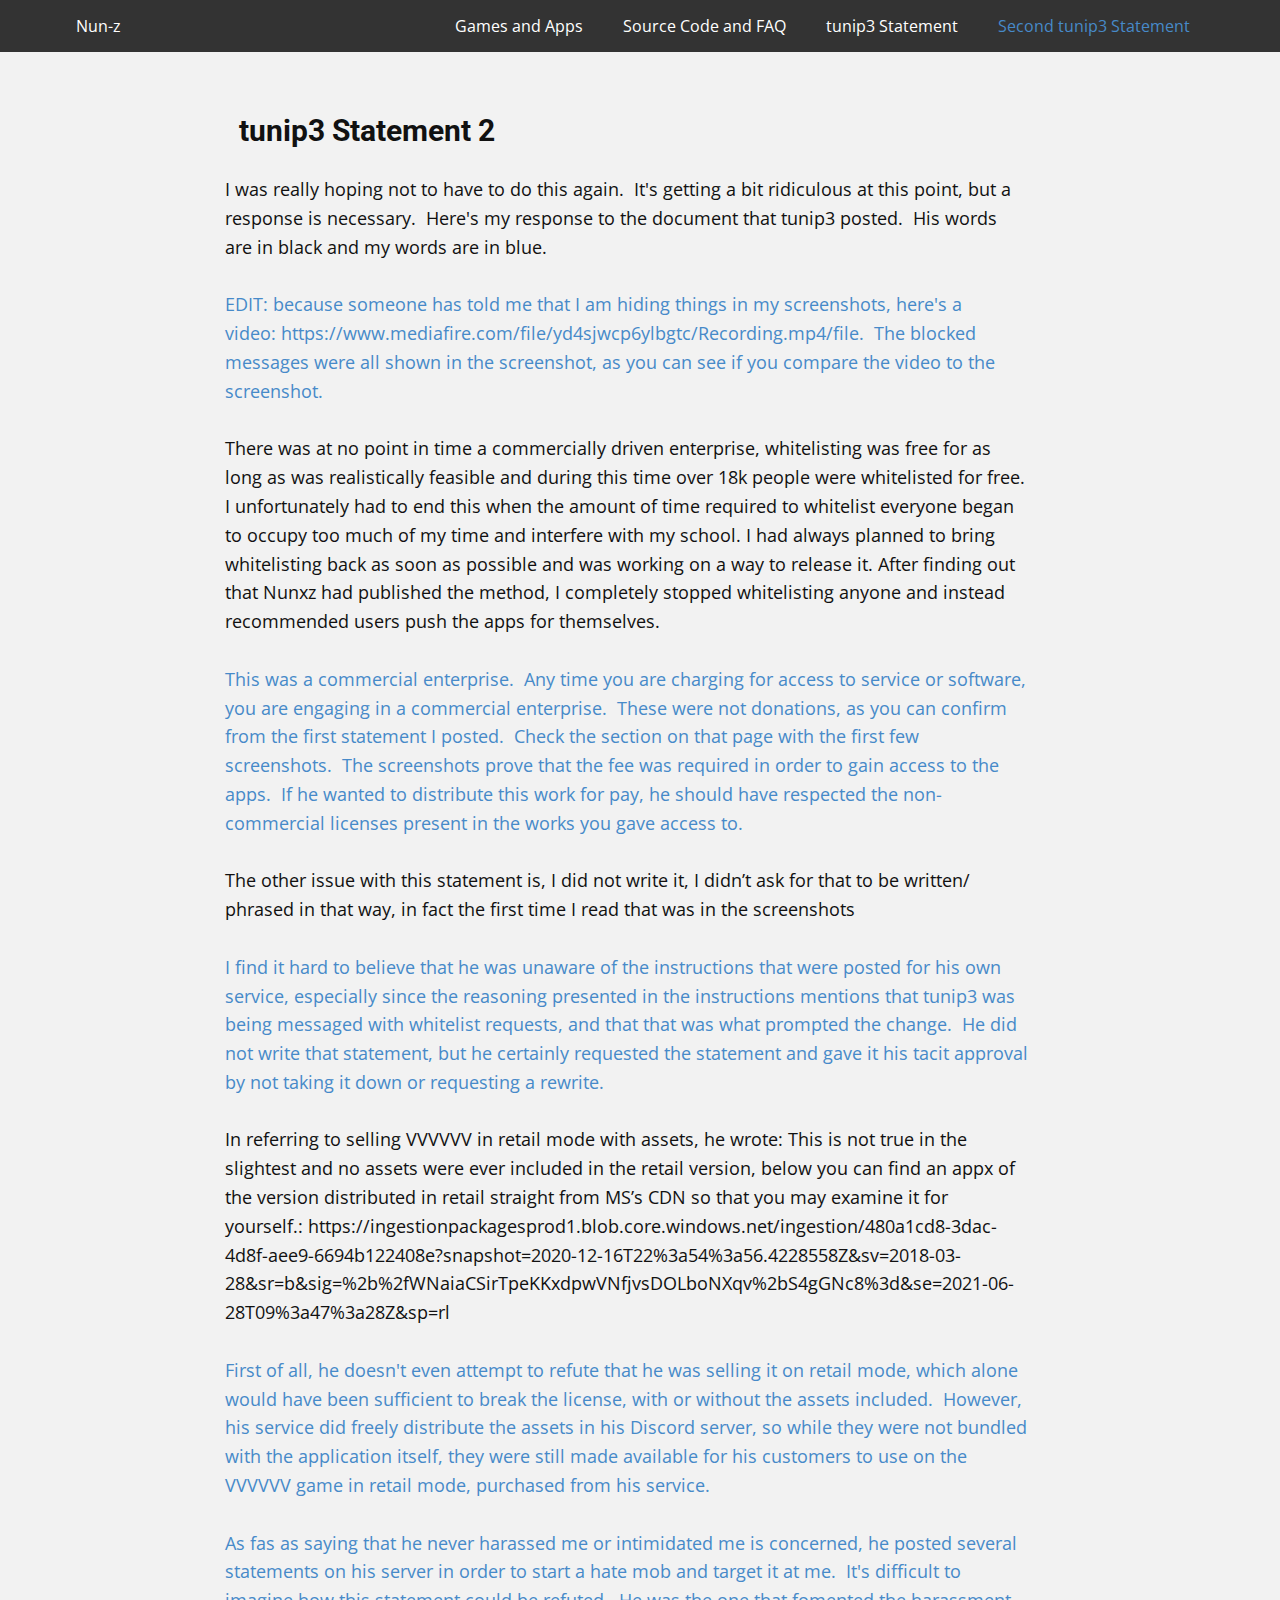
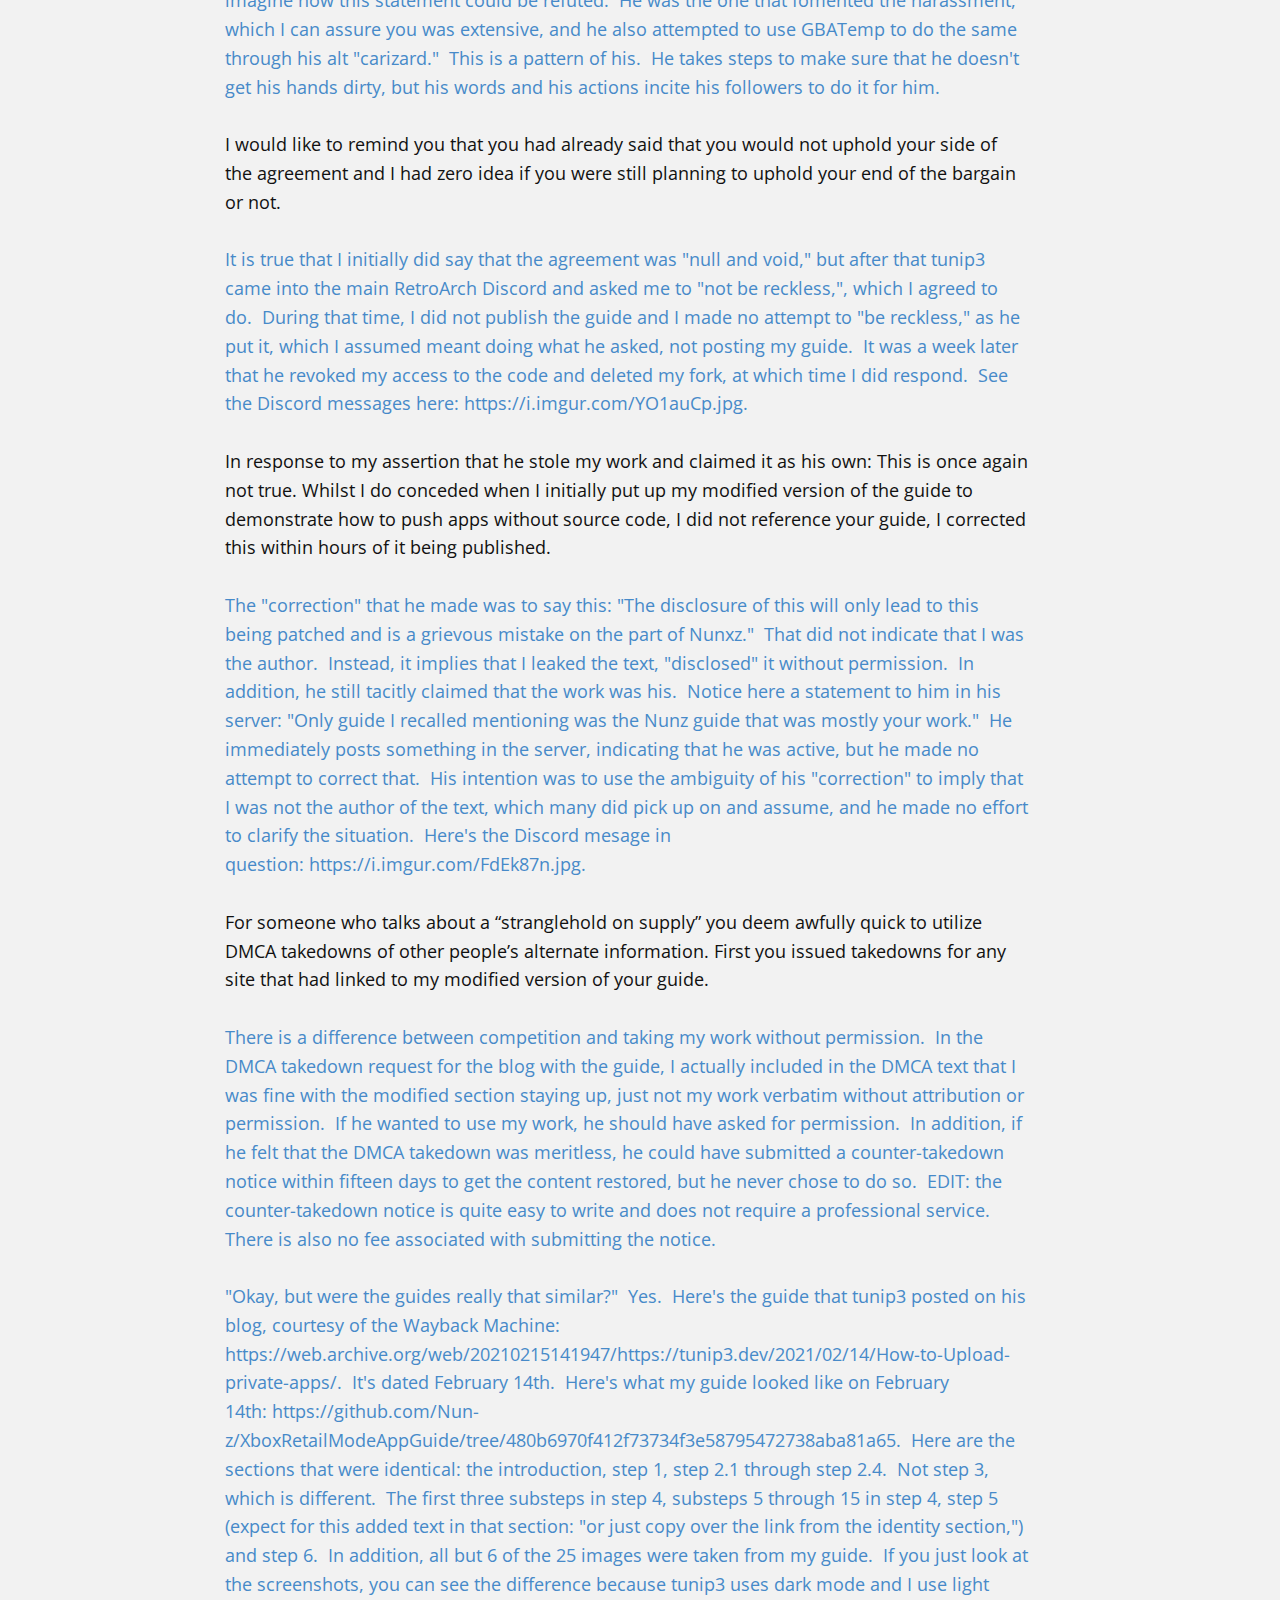
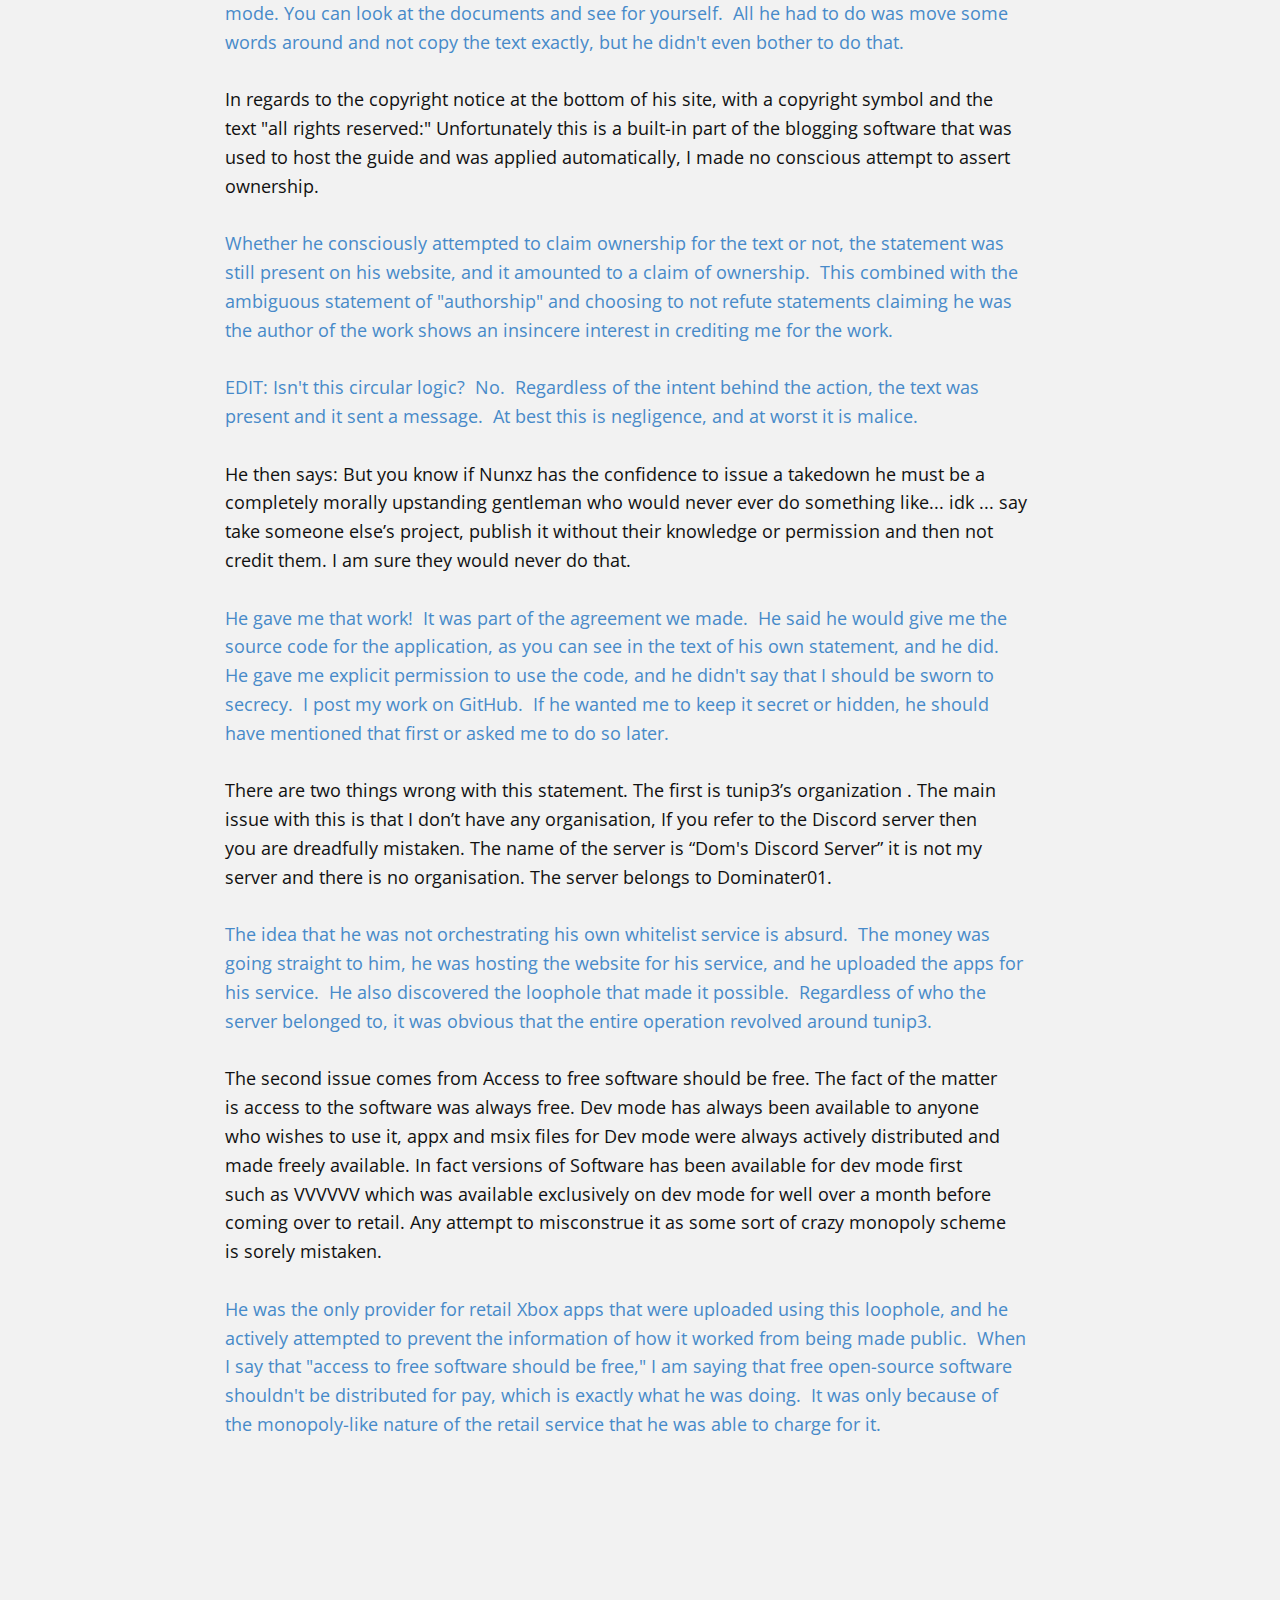
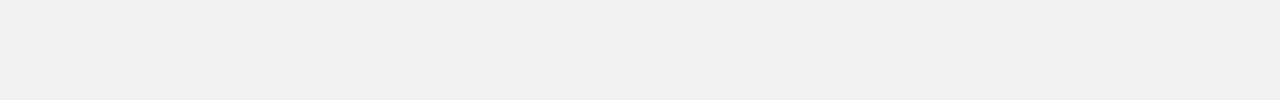
<file: Second-tunip3-Statement.html>
<!DOCTYPE html>
<html style="font-size: 16px;">
  <head>
    <meta name="viewport" content="width=device-width, initial-scale=1.0">
    <meta charset="utf-8">
    <meta name="keywords" content="">
    <meta name="description" content="">
    <meta name="page_type" content="np-template-header-footer-from-plugin">
    <title>Second tunip3 Statement</title>
    <link rel="stylesheet" href="nicepage.css" media="screen">
<link rel="stylesheet" href="Second-tunip3-Statement.css" media="screen">
    <script class="u-script" type="text/javascript" src="jquery.js" defer=""></script>
    <script class="u-script" type="text/javascript" src="nicepage.js" defer=""></script>
    <meta name="generator" content="Nicepage 4.6.5, nicepage.com">
    <link id="u-theme-google-font" rel="stylesheet" href="https://fonts.googleapis.com/css?family=Roboto:100,100i,300,300i,400,400i,500,500i,700,700i,900,900i|Open+Sans:300,300i,400,400i,500,500i,600,600i,700,700i,800,800i">
    <link id="u-page-google-font" rel="stylesheet" href="https://fonts.googleapis.com/css?family=Open+Sans:300,300i,400,400i,500,500i,600,600i,700,700i,800,800i">
    
    
    <script type="application/ld+json">{
		"@context": "http://schema.org",
		"@type": "Organization",
		"name": "Github Site Old"
}</script>
    <meta name="theme-color" content="#478ac9">
    <meta property="og:title" content="Second tunip3 Statement">
    <meta property="og:description" content="">
    <meta property="og:type" content="website">
  </head>
  <body style=background-color:#e5e5e5 class="u-body u-xl-mode"><header class="header u-align-center-lg u-align-center-md u-align-center-xl u-align-left-sm u-align-left-xs u-clearfix u-grey-80 u-header u-header" id="sec-d0d0"><div class="u-clearfix u-sheet u-valign-middle-lg u-valign-middle-xl u-sheet-1">
        <nav class="u-align-right u-menu u-menu-dropdown u-offcanvas u-offcanvas-shift u-menu-1" data-responsive-from="MD">
          <div class="menu-collapse" style="font-size: 1rem; letter-spacing: 0px;">
            <a class="u-button-style u-custom-active-color u-custom-color u-custom-hover-color u-custom-left-right-menu-spacing u-custom-padding-bottom u-custom-text-active-color u-custom-text-color u-custom-text-hover-color u-custom-top-bottom-menu-spacing u-nav-link u-text-active-palette-1-base u-text-hover-palette-2-base u-text-white" href="#" style="padding: 4px 0px; font-size: calc(1em + 8px);">
              <svg class="u-svg-link" viewBox="0 0 24 24"><use xmlns:xlink="http://www.w3.org/1999/xlink" xlink:href="#menu-hamburger"></use></svg>
              <svg class="u-svg-content" version="1.1" id="menu-hamburger" viewBox="0 0 16 16" x="0px" y="0px" xmlns:xlink="http://www.w3.org/1999/xlink" xmlns="http://www.w3.org/2000/svg"><g><rect y="1" width="16" height="2"></rect><rect y="7" width="16" height="2"></rect><rect y="13" width="16" height="2"></rect>
</g></svg>
            </a>
          </div>
          <div class="u-custom-menu u-nav-container" style="">
            <ul class="u-nav u-unstyled u-nav-1"><li class="u-nav-item"><a class="u-button-style u-nav-link u-text-active-palette-1-base u-text-body-alt-color u-text-hover-palette-1-base" href="/Games-and-Apps.html" style="padding: 10px 20px;">Games and Apps</a>
</li><li class="u-nav-item"><a class="u-button-style u-nav-link u-text-active-palette-1-base u-text-body-alt-color u-text-hover-palette-1-base" href="/Source-Code-and-FAQ.html" style="padding: 10px 20px;">Source Code and FAQ</a>
</li><li class="u-nav-item"><a class="u-button-style u-nav-link u-text-active-palette-1-base u-text-body-alt-color u-text-hover-palette-1-base" href="/tunip3-Statement.html" style="padding: 10px 20px;">tunip3 Statement</a>
</li><li class="u-nav-item"><a class="u-button-style u-nav-link u-text-active-palette-1-base u-text-body-alt-color u-text-hover-palette-1-base" href="/Second-tunip3-Statement.html" style="padding: 10px 20px;">Second tunip3 Statement</a>
</li></ul>
          </div>
          <div class="u-custom-menu u-nav-container-collapse">
            <div class="u-black u-container-style u-inner-container-layout u-opacity u-opacity-95 u-sidenav">
              <div class="u-inner-container-layout u-sidenav-overflow">
                <div class="u-menu-close"></div>
                <ul class="u-align-center u-nav u-popupmenu-items u-unstyled u-nav-2"><li class="u-nav-item"><a class="u-button-style u-nav-link" href="/Games-and-Apps.html" style="padding: 10px 20px;">Games and Apps</a>
</li><li class="u-nav-item"><a class="u-button-style u-nav-link" href="/Source-Code-and-FAQ.html" style="padding: 10px 20px;">Source Code and FAQ</a>
</li><li class="u-nav-item"><a class="u-button-style u-nav-link" href="/tunip3-Statement.html" style="padding: 10px 20px;">tunip3 Statement</a>
</li><li class="u-nav-item"><a class="u-button-style u-nav-link" href="/Second-tunip3-Statement.html" style="padding: 10px 20px;">Second tunip3 Statement</a>
</li></ul>
              </div>
            </div>
            <div class="u-black u-menu-overlay u-opacity u-opacity-70"></div>
          </div>
        </nav>
        <h3 class="u-align-left-md u-align-left-sm u-align-left-xs u-custom-font u-text u-text-1">
          <a class="u-active-none u-border-none u-btn u-button-link u-button-style u-hover-none u-none u-text-active-grey-60 u-text-hover-grey-60 u-text-white u-btn-1" href="https://github.com/Nun-z">Nun-z<br>
          </a>
        </h3>
      </div></header>
    <section class="u-clearfix u-grey-5 u-section-1" id="sec-0f01">
      <div class="u-clearfix u-sheet u-sheet-1">
        <h3 class="u-text u-text-1">tunip3 Statement 2</h3>
        <p class="u-text u-text-2">I was really hoping not to have to do this again.&nbsp; It's getting a bit ridiculous at this point, but a response is necessary.&nbsp; Here's my response to the document that tunip3 posted.&nbsp; His words are in black and my words are in blue.<br>
          <br>
          <span class="u-text-palette-1-base" style="">EDIT: because someone has told me that I am hiding things in my screenshots, here's a video:&nbsp;https://www.mediafire.com/file/yd4sjwcp6ylbgtc/Recording.mp4/file.&nbsp; The blocked messages were all shown in the screenshot, as you can see if you compare the video to the screenshot.</span>
          <br>
          <br>
          <span style="font-weight: 400;">There was at no point in time a commercially driven enterprise, whitelisting was free for as
long as was realistically feasible and during this time over 18k people were whitelisted for
free. I unfortunately had to end this when the amount of time required to whitelist everyone
began to occupy too much of my time and interfere with my school. I had always planned to
bring whitelisting back as soon as possible and was working on a way to release it. After
finding out that Nunxz had published the method, I completely stopped whitelisting anyone
and instead recommended users push the apps for themselves.</span>
          <br>
          <br>
          <span class="u-text-palette-1-base" style="">This was a commercial enterprise.&nbsp; Any time you are charging for access to service or software, you are engaging in a commercial enterprise.&nbsp; These were not donations, as you can confirm from the first statement I posted.&nbsp; Check the section on that page with the first few screenshots.&nbsp; The screenshots prove that the fee was required in order to gain access to the apps.&nbsp; If he wanted to distribute this work for pay, he should have respected the non-commercial licenses present in the works you gave access to.</span>
          <br>
          <br>The other issue with this statement is, I did not write it, I didn’t ask for that to be written/
phrased in that way, in fact the first time I read that was in the screenshots<br>
          <br>
          <span class="u-text-palette-1-base">I find it hard to believe that he was unaware of the instructions that were posted for his own service, especially since the reasoning presented in the instructions mentions that tunip3 was being messaged with whitelist requests, and that that was what prompted the change.&nbsp; He did not write that statement, but he certainly requested the statement and gave it his tacit approval by not taking it down or requesting a rewrite.&nbsp;</span>
          <br>
          <br>In referring to selling VVVVVV in retail mode with assets, he wrote:&nbsp;This is not true in the slightest and no assets were ever included in the retail version, below
you can find an appx of the version distributed in retail straight from MS’s CDN so that you
may examine it for yourself.:&nbsp;https://ingestionpackagesprod1.blob.core.windows.net/ingestion/480a1cd8-3dac-4d8f-aee9-6694b122408e?snapshot=2020-12-16T22%3a54%3a56.4228558Z&amp;sv=2018-03-28&amp;sr=b&amp;sig=%2b%2fWNaiaCSirTpeKKxdpwVNfjvsDOLboNXqv%2bS4gGNc8%3d&amp;se=2021-06-28T09%3a47%3a28Z&amp;sp=rl<br>
          <br>
          <span class="u-text-palette-1-base">First of all, he doesn't even attempt to refute that he was selling it on retail mode, which alone would have been sufficient to break the license, with or without the assets included.&nbsp; However, his service did freely distribute the assets in his Discord server, so while they were not bundled with the application itself, they were still made available for his customers to use on the VVVVVV game in retail mode, purchased from his service.</span>
          <br>
          <br>
          <span class="u-text-palette-1-base">As fas as saying that he never harassed me or intimidated me is concerned, he posted several statements on his server in order to start a hate mob and target it at me.&nbsp; It's difficult to imagine how this statement could be refuted.&nbsp; He was the one that fomented the harassment, which I can assure you was extensive, and he also attempted to use GBATemp to do the same through his alt "carizard."&nbsp; This is a pattern of his.&nbsp; He takes steps to make sure that he doesn't get his hands dirty, but his words and his actions incite his followers to do it for him.</span>
          <br>
          <br> I would like to remind you that you had already said that you would not uphold your side of
the agreement and I had zero idea if you were still planning to uphold your end of the
bargain or not.<br>
          <br>
          <span class="u-text-palette-1-base">It is true that I initially did say that the agreement was "null and void," but after that tunip3 came into the main RetroArch Discord and asked me to "not be reckless,", which I agreed to do.&nbsp; During that time, I did not publish the guide and I made no attempt to "be reckless," as he put it, which I assumed meant doing what he asked, not posting my guide.&nbsp; It was a week later that he revoked my access to the code and deleted my fork, at which time I did respond.&nbsp; See the Discord messages here:&nbsp;https://i.imgur.com/YO1auCp.jpg.<br>
          </span>
          <br>In response to my assertion that he stole my work and claimed it as his own: This is once again not true. Whilst I do conceded when I initially put up my modified version
of the guide to demonstrate how to push apps without source code, I did not reference your
guide, I corrected this within hours of it being published.<br>
          <br>
          <span class="u-text-palette-1-base">The "correction" that he made was to say this: "The disclosure of this will only lead to this being patched and is a grievous mistake on the part of Nunxz."&nbsp; That did not indicate that I was the author.&nbsp; Instead, it implies that I leaked the text, "disclosed" it without permission.&nbsp; In addition, he still tacitly claimed that the work was his.&nbsp; Notice here a statement to him in his server: "Only guide I recalled mentioning was the Nunz guide that was mostly your work."&nbsp; He immediately posts something in the server, indicating that he was active, but he made no attempt to correct that.&nbsp; His intention was to use the ambiguity of his "correction" to imply that I was not the author of the text, which many did pick up on and assume, and he made no effort to clarify the situation.&nbsp; Here's the Discord mesage in question:&nbsp;https://i.imgur.com/FdEk87n.jpg.</span>
          <br>
          <br>For someone who talks about a “stranglehold on supply” you deem awfully quick to utilize <br>DMCA takedowns of other people’s alternate information. First you issued takedowns for any <br>site that had linked to my modified version of your guide.<br>
          <br>
          <span class="u-text-palette-1-base">There is a difference between competition and taking my work without permission.&nbsp; In the DMCA takedown request for the blog with the guide, I actually included in the DMCA text that I was fine with the modified section staying up, just not my work verbatim without attribution or permission.&nbsp; If he wanted to use my work, he should have asked for permission.&nbsp; In addition, if he felt that the DMCA takedown was meritless, he could have submitted a counter-takedown notice within fifteen days to get the content restored, but he never chose to do so.&nbsp; EDIT: the counter-takedown notice is quite easy to write and does not require a professional service.&nbsp; There is also no fee associated with submitting the notice.</span>
          <br>
          <br>
          <span class="u-text-palette-1-base">"Okay, but were the guides really that similar?"&nbsp; Yes.&nbsp; Here's the guide that tunip3 posted on his blog, courtesy of the Wayback Machine:&nbsp;​https://web.archive.org/web/20210215141947/https://tunip3.dev/2021/02/14/How-to-Upload-private-apps/.&nbsp; It's dated February 14th.&nbsp; Here's what my guide looked like on February 14th:&nbsp;https://github.com/Nun-z/XboxRetailModeAppGuide/tree/480b6970f412f73734f3e58795472738aba81a65.&nbsp; Here are the sections that were identical: the introduction, step 1, step 2.1 through step 2.4.&nbsp; Not step 3, which is different.&nbsp; The first three substeps in step 4, substeps 5 through 15 in step 4, step 5 (expect for this added text in that section: "or just copy over the link from the identity section,") and step 6.&nbsp; In addition, all but 6 of the 25 images were taken from my guide.&nbsp; If you just look at the screenshots, you can see the difference because tunip3 uses dark mode and I use light mode.&nbsp;You can look at the documents and see for yourself.&nbsp;&nbsp;All he had to do was move some words around and not copy the text exactly, but he didn't even bother to do that.</span>
          <br>
          <br>In regards to the copyright notice at the bottom of his site, with a copyright symbol and the text "all rights reserved:" Unfortunately this is a built-in part of the blogging software that was used to host the guide
and was applied automatically, I made no conscious attempt to assert ownership.<br>
          <br>
          <span class="u-text-palette-1-base">Whether he consciously attempted to claim ownership for the text or not, the statement was still present on his website, and it amounted to a claim of ownership.&nbsp; This combined with the ambiguous statement of "authorship" and choosing to not refute statements claiming he was the author of the work shows an insincere interest in crediting me for the work.</span>
          <br>
          <br>
          <span class="u-text-palette-1-base">EDIT: Isn't this circular logic?&nbsp; No.&nbsp; Regardless of the intent behind the action, the text was present and it sent a message.&nbsp; At best this is negligence, and at worst it is malice.</span>
          <br>
          <br>He then says: But you know if Nunxz has the confidence to issue a takedown he must be a completely
morally upstanding gentleman who would never ever do something like... idk ... say take
someone else’s project, publish it without their knowledge or permission and then not credit
them. I am sure they would never do that.<br>
          <br>
          <span class="u-text-palette-1-base">He gave me that work!&nbsp; It was part of the agreement we made.&nbsp; He said he would give me the source code for the application, as you can see in the text of his own statement, and he did.&nbsp; He gave me explicit permission to use the code, and he didn't say that I should be sworn to secrecy.&nbsp; I post my work on GitHub.&nbsp; If he wanted me to keep it secret or hidden, he should have mentioned that first or asked me to do so later.</span>
          <br>
          <br>There are two things wrong with this statement. The first is tunip3’s organization . The main <br>issue with this is that I don’t have any organisation, If you refer to the Discord server then <br>you are dreadfully mistaken. The name of the server is “Dom's Discord Server” it is not my <br>server and there is no organisation. The server belongs to Dominater01.<br>
          <br>
          <span class="u-text-palette-1-base">The idea that he was not orchestrating his own whitelist service is absurd.&nbsp; The money was going straight to him, he was hosting the website for his service, and he uploaded the apps for his service.&nbsp; He also discovered the loophole that made it possible.&nbsp; Regardless of who the server belonged to, it was obvious that the entire operation revolved around tunip3.</span>
          <br>
          <br>The second issue comes from Access to free software should be free. The fact of the matter <br>is access to the software was always free. Dev mode has always been available to anyone <br>who wishes to use it, appx and msix files for Dev mode were always actively distributed and <br>made freely available. In fact versions of Software has been available for dev mode first <br>such as VVVVVV which was available exclusively on dev mode for well over a month before <br>coming over to retail. Any attempt to misconstrue it as some sort of crazy monopoly scheme <br>is sorely mistaken.<br>
          <br>
          <span class="u-text-palette-1-base">He was the only provider for retail Xbox apps that were uploaded using this loophole, and he actively attempted to prevent the information of how it worked from being made public.&nbsp; When I say that "access to free software should be free," I am saying that free open-source software shouldn't be distributed for pay, which is exactly what he was doing.&nbsp; It was only because of the monopoly-like nature of the retail service that he was able to charge for it.</span>
          <br>
         </p>
      </div>
    </section>
    
    
    
  </body>
</html>
</file>
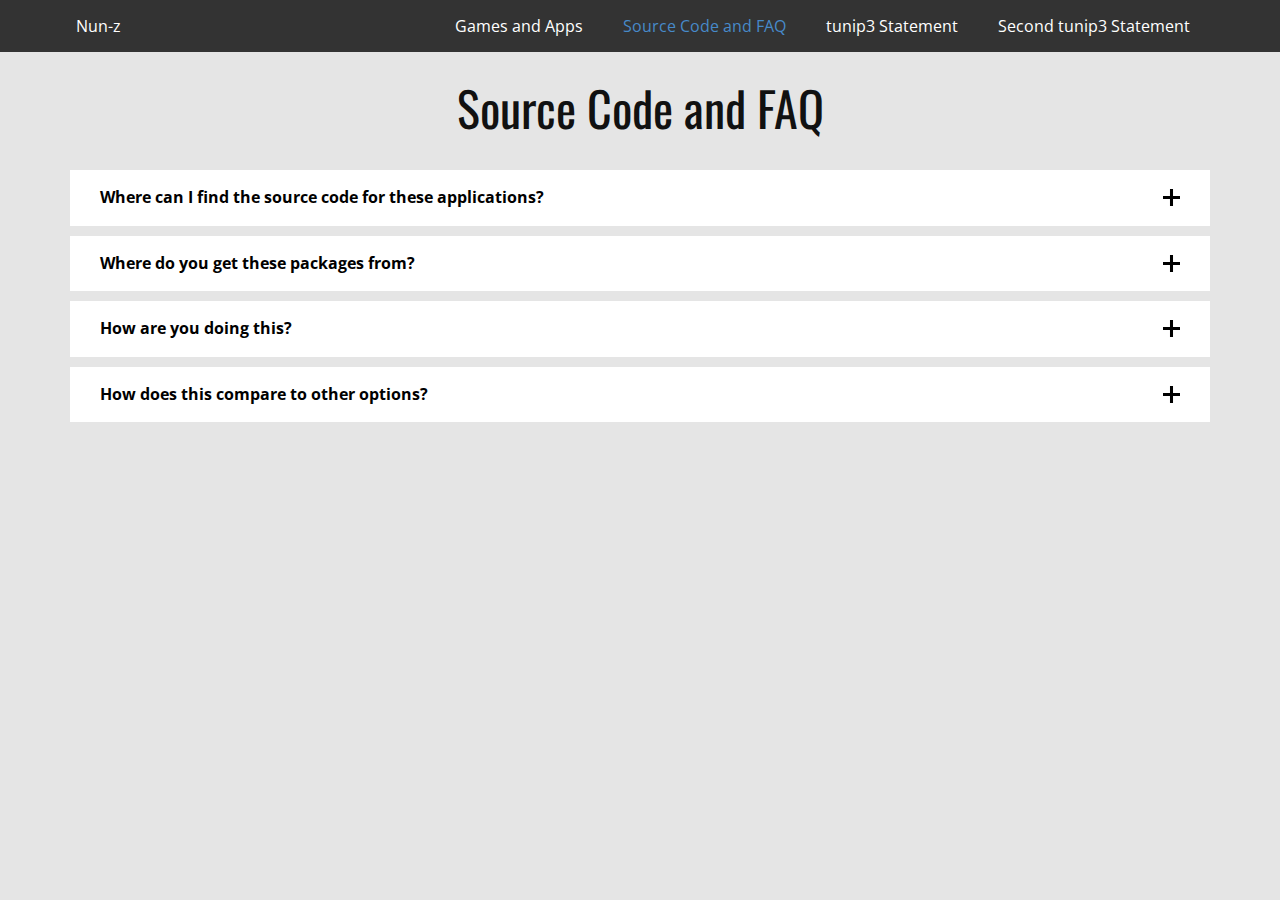
<file: Source-Code-and-FAQ.html>
<!DOCTYPE html>
<html style="font-size: 16px;">
  <head>
    <meta name="viewport" content="width=device-width, initial-scale=1.0">
    <meta charset="utf-8">
    <meta name="keywords" content="">
    <meta name="description" content="">
    <meta name="page_type" content="np-template-header-footer-from-plugin">
    <title>Source Code and FAQ</title>
    <link rel="stylesheet" href="nicepage.css" media="screen">
<link rel="stylesheet" href="Source-Code-and-FAQ.css" media="screen">
    <script class="u-script" type="text/javascript" src="jquery.js" defer=""></script>
    <script class="u-script" type="text/javascript" src="nicepage.js" defer=""></script>
    <meta name="generator" content="Nicepage 4.6.5, nicepage.com">
    <link id="u-theme-google-font" rel="stylesheet" href="https://fonts.googleapis.com/css?family=Roboto:100,100i,300,300i,400,400i,500,500i,700,700i,900,900i|Open+Sans:300,300i,400,400i,500,500i,600,600i,700,700i,800,800i">
    <link id="u-page-google-font" rel="stylesheet" href="https://fonts.googleapis.com/css?family=Oswald:200,300,400,500,600,700|Open+Sans:300,300i,400,400i,500,500i,600,600i,700,700i,800,800i">
    
    
    
    <script type="application/ld+json">{
		"@context": "http://schema.org",
		"@type": "Organization",
		"name": "Github Site Old"
}</script>
    <meta name="theme-color" content="#478ac9">
    <meta property="og:title" content="Source Code and FAQ">
    <meta property="og:description" content="">
    <meta property="og:type" content="website">
  </head>
  <body style=background-color:#e5e5e5 class="u-body u-xl-mode"><header class="header u-align-center-lg u-align-center-md u-align-center-xl u-align-left-sm u-align-left-xs u-clearfix u-grey-80 u-header u-header" id="sec-d0d0"><div class="u-clearfix u-sheet u-valign-middle-lg u-valign-middle-xl u-sheet-1">
        <nav class="u-align-right u-menu u-menu-dropdown u-offcanvas u-offcanvas-shift u-menu-1" data-responsive-from="MD">
          <div class="menu-collapse" style="font-size: 1rem; letter-spacing: 0px;">
            <a class="u-button-style u-custom-active-color u-custom-color u-custom-hover-color u-custom-left-right-menu-spacing u-custom-padding-bottom u-custom-text-active-color u-custom-text-color u-custom-text-hover-color u-custom-top-bottom-menu-spacing u-nav-link u-text-active-palette-1-base u-text-hover-palette-2-base u-text-white" href="#" style="padding: 4px 0px; font-size: calc(1em + 8px);">
              <svg class="u-svg-link" viewBox="0 0 24 24"><use xmlns:xlink="http://www.w3.org/1999/xlink" xlink:href="#menu-hamburger"></use></svg>
              <svg class="u-svg-content" version="1.1" id="menu-hamburger" viewBox="0 0 16 16" x="0px" y="0px" xmlns:xlink="http://www.w3.org/1999/xlink" xmlns="http://www.w3.org/2000/svg"><g><rect y="1" width="16" height="2"></rect><rect y="7" width="16" height="2"></rect><rect y="13" width="16" height="2"></rect>
</g></svg>
            </a>
          </div>
          <div class="u-custom-menu u-nav-container" style="">
            <ul class="u-nav u-unstyled u-nav-1"><li class="u-nav-item"><a class="u-button-style u-nav-link u-text-active-palette-1-base u-text-body-alt-color u-text-hover-palette-1-base" href="/Games-and-Apps.html" style="padding: 10px 20px;">Games and Apps</a>
</li><li class="u-nav-item"><a class="u-button-style u-nav-link u-text-active-palette-1-base u-text-body-alt-color u-text-hover-palette-1-base" href="/Source-Code-and-FAQ.html" style="padding: 10px 20px;">Source Code and FAQ</a>
</li><li class="u-nav-item"><a class="u-button-style u-nav-link u-text-active-palette-1-base u-text-body-alt-color u-text-hover-palette-1-base" href="/tunip3-Statement.html" style="padding: 10px 20px;">tunip3 Statement</a>
</li><li class="u-nav-item"><a class="u-button-style u-nav-link u-text-active-palette-1-base u-text-body-alt-color u-text-hover-palette-1-base" href="/Second-tunip3-Statement.html" style="padding: 10px 20px;">Second tunip3 Statement</a>
</li></ul>
          </div>
          <div class="u-custom-menu u-nav-container-collapse">
            <div class="u-black u-container-style u-inner-container-layout u-opacity u-opacity-95 u-sidenav">
              <div class="u-inner-container-layout u-sidenav-overflow">
                <div class="u-menu-close"></div>
                <ul class="u-align-center u-nav u-popupmenu-items u-unstyled u-nav-2"><li class="u-nav-item"><a class="u-button-style u-nav-link" href="/Games-and-Apps.html" style="padding: 10px 20px;">Games and Apps</a>
</li><li class="u-nav-item"><a class="u-button-style u-nav-link" href="/Source-Code-and-FAQ.html" style="padding: 10px 20px;">Source Code and FAQ</a>
</li><li class="u-nav-item"><a class="u-button-style u-nav-link" href="/tunip3-Statement.html" style="padding: 10px 20px;">tunip3 Statement</a>
</li><li class="u-nav-item"><a class="u-button-style u-nav-link" href="/Second-tunip3-Statement.html" style="padding: 10px 20px;">Second tunip3 Statement</a>
</li></ul>
              </div>
            </div>
            <div class="u-black u-menu-overlay u-opacity u-opacity-70"></div>
          </div>
        </nav>
        <h3 class="u-align-left-md u-align-left-sm u-align-left-xs u-custom-font u-text u-text-1">
          <a class="u-active-none u-border-none u-btn u-button-link u-button-style u-hover-none u-none u-text-active-grey-60 u-text-hover-grey-60 u-text-white u-btn-1" href="https://github.com/Nun-z">Nun-z<br>
          </a>
        </h3>
      </div></header>
    <section class="u-align-center u-clearfix u-grey-10 u-section-1" id="sec-9fad">
      <div class="u-clearfix u-sheet u-valign-middle u-sheet-1">
        <h1 class="u-custom-font u-font-oswald u-text u-text-1">Source Code and FAQ</h1>
        <div class="u-accordion u-collapsed-by-default u-expanded-width u-faq u-spacing-10 u-accordion-1">
          <div class="u-accordion-item">
            <a class="u-accordion-link u-active-white u-button-style u-hover-white u-text-active-black u-text-black u-text-hover-black u-white u-accordion-link-1" id="link-accordion-f600" aria-controls="accordion-f600" aria-selected="false">
              <span class="u-accordion-link-text">Where can I find the source code for these applications?</span><span class="u-accordion-link-icon u-icon u-text-active-black u-text-black u-text-hover-black u-icon-1"><svg class="u-svg-link" preserveAspectRatio="xMidYMin slice" viewBox="0 0 448 448" style=""><use xmlns:xlink="http://www.w3.org/1999/xlink" xlink:href="#svg-3ae2"></use></svg><svg class="u-svg-content" viewBox="0 0 448 448" id="svg-3ae2" style=""><path d="m272 184c-4.417969 0-8-3.582031-8-8v-176h-80v176c0 4.417969-3.582031 8-8 8h-176v80h176c4.417969 0 8 3.582031 8 8v176h80v-176c0-4.417969 3.582031-8 8-8h176v-80zm0 0"></path></svg></span>
            </a>
            <div class="u-accordion-pane u-container-style u-white u-accordion-pane-1" id="accordion-f600" aria-labelledby="link-accordion-f600">
              <div class="u-container-layout u-container-layout-1">
                <div class="fr-view u-clearfix u-rich-text u-text u-text-2">
                  <p>
                    <span style="font-size: 0.875rem;">Each application is publicly hosted on GitHub. &nbsp;Here's a website containing links to all the source code: https://github.com/Nun-z/SourceCode</span>
                  </p>
                </div>
              </div>
            </div>
          </div>
          <div class="u-accordion-item">
            <a class="u-accordion-link u-active-white u-button-style u-hover-white u-text-active-black u-text-black u-text-hover-black u-white u-accordion-link-2" id="link-accordion-72f4" aria-controls="accordion-72f4" aria-selected="false">
              <span class="u-accordion-link-text">Where do you get these packages from?</span><span class="u-accordion-link-icon u-icon u-text-active-black u-text-black u-text-hover-black u-icon-2"><svg class="u-svg-link" preserveAspectRatio="xMidYMin slice" viewBox="0 0 448 448" style=""><use xmlns:xlink="http://www.w3.org/1999/xlink" xlink:href="#svg-05a3"></use></svg><svg class="u-svg-content" viewBox="0 0 448 448" id="svg-05a3" style=""><path d="m272 184c-4.417969 0-8-3.582031-8-8v-176h-80v176c0 4.417969-3.582031 8-8 8h-176v80h176c4.417969 0 8 3.582031 8 8v176h80v-176c0-4.417969 3.582031-8 8-8h176v-80zm0 0"></path></svg></span>
            </a>
            <div class="u-accordion-pane u-container-style u-white u-accordion-pane-2" id="accordion-72f4" aria-labelledby="link-accordion-72f4">
              <div class="u-container-layout u-container-layout-2">
                <div class="fr-view u-clearfix u-rich-text u-text u-text-3">
                  <p>
                    <span style="font-size: 0.875rem;">I create the packages myself from the source code linked above. &nbsp;I have an entire infrastructure dedicated to making these packages and automatically uploading them to the Microsoft Store, which you can see here: <a class="u-active-none u-border-none u-btn u-button-style u-hover-none u-none u-text-palette-1-base u-btn-1" href="https://github.com/Nun-z/AzureXboxScripts">https://github.com/Nun-z/AzureXboxScripts</a> and here: <a class="u-active-none u-border-none u-btn u-button-style u-hover-none u-none u-text-palette-1-base u-btn-2" href="https://github.com/Nun-z/NodeAzureUpptime">https://github.com/Nun-z/NodeAzureUpptime</a>.
                    </span>
                  </p>
                </div>
              </div>
            </div>
          </div>
          <div class="u-accordion-item">
            <a class="u-accordion-link u-active-white u-button-style u-hover-white u-text-active-black u-text-black u-text-hover-black u-white u-accordion-link-3" id="link-accordion-854e" aria-controls="accordion-854e" aria-selected="false">
              <span class="u-accordion-link-text">How are you doing this?</span><span class="u-accordion-link-icon u-icon u-text-active-black u-text-black u-text-hover-black u-icon-3"><svg class="u-svg-link" preserveAspectRatio="xMidYMin slice" viewBox="0 0 448 448" style=""><use xmlns:xlink="http://www.w3.org/1999/xlink" xlink:href="#svg-4a3a"></use></svg><svg class="u-svg-content" viewBox="0 0 448 448" id="svg-4a3a" style=""><path d="m272 184c-4.417969 0-8-3.582031-8-8v-176h-80v176c0 4.417969-3.582031 8-8 8h-176v80h176c4.417969 0 8 3.582031 8 8v176h80v-176c0-4.417969 3.582031-8 8-8h176v-80zm0 0"></path></svg></span>
            </a>
            <div class="u-accordion-pane u-container-style u-white u-accordion-pane-3" id="accordion-854e" aria-labelledby="link-accordion-854e">
              <div class="u-container-layout u-container-layout-3">
                <div class="fr-view u-clearfix u-rich-text u-text u-text-4">
                  <p>
                    <span style="font-size: 0.875rem;">Here's a guide to doing this manually: <a class="u-active-none u-border-none u-btn u-button-style u-hover-none u-none u-text-palette-1-base u-btn-3" href="https://github.com/Nun-z/XboxRetailModeAppGuide">https://github.com/Nun-z/XboxRetailModeAppGuide</a> Note that the process is difficult at first and can be a struggle to complete. &nbsp;In the Pricing and Availability settings, set visibility to "public audience" and set discoverability to "direct link only."
                    </span>
                  </p>
                </div>
              </div>
            </div>
          </div>
          <div class="u-accordion-item u-accordion-item-4">
            <a class="u-accordion-link u-active-white u-button-style u-hover-white u-text-active-black u-text-black u-text-hover-black u-white u-accordion-link-4" id="link-accordion-854e" aria-controls="accordion-854e" aria-selected="false">
              <span class="u-accordion-link-text">How does this compare to other options?</span><span class="u-accordion-link-icon u-icon u-text-active-black u-text-black u-text-hover-black u-icon-4"><svg class="u-svg-link" preserveAspectRatio="xMidYMin slice" viewBox="0 0 448 448" style=""><use xmlns:xlink="http://www.w3.org/1999/xlink" xlink:href="#svg-7b80"></use></svg><svg class="u-svg-content" viewBox="0 0 448 448" id="svg-7b80" style=""><path d="m272 184c-4.417969 0-8-3.582031-8-8v-176h-80v176c0 4.417969-3.582031 8-8 8h-176v80h176c4.417969 0 8 3.582031 8 8v176h80v-176c0-4.417969 3.582031-8 8-8h176v-80zm0 0"></path></svg></span>
            </a>
            <div class="u-accordion-pane u-container-style u-white u-accordion-pane-4" id="accordion-854e" aria-labelledby="link-accordion-854e">
              <div class="u-container-layout u-container-layout-4">
                <div class="fr-view u-clearfix u-rich-text u-text u-text-5">
                  <p style="line-height: 1.6;">
                    <span style="font-size: 0.875rem;">As far as I can tell, all available options are more or less the same. &nbsp;You can use any device with a web browser to install these apps to your Xbox (rather than going to the website on your Xbox's browser). &nbsp;Right now I am doing extensive testing to determine if there are significant differences in performance across the different versions. &nbsp;</span>
                  </p>
                  <p style="line-height: 1.6;">
                    <span style="font-size: 0.875rem;">Initial results show a difference of 0.2 seconds when recording the amount of time it takes each version (gamr13 and Nun-z) to progress through the same cutscene. Over a 36-second cutscene, this is equivalent to a difference of approximately one half of one percent. Here are the raw recordings for proof:&nbsp;</span>
                    <a class="u-active-none u-border-none u-btn u-button-style u-hover-none u-none u-text-palette-1-base u-btn-4" href="https://youtube.com/playlist?list=PLJjTcel_snDinKrK4yzc99SdNStKXpm-6">
                      <span style="font-size: 0.875rem;">https://youtube.com/playlist?list=PLJjTcel_snDinKrK4yzc99SdNStKXpm-6</span>
                    </a>
                    <span style="background-image: none; padding: 0px; font-size: 0.875rem;">. The last 5 videos will be uploaded when the daily YouTube limit resets. My methodology was to record 10 videos each of RetroReveal and gamr13's offerings, all while the intro cutscene to Shadow of the Colossus was playing. I then cropped the videos so they all started at the same time and all ended just after the hawk flew past the main character. Finally, I found the average video length of each version's cutscene and compared them. The average difference was 0.2 seconds. &nbsp;Here's a "side-by-side" comparison, with the fifth gamr13 video on top and the fifth RetroReveal video on the bottom: <a class="u-active-none u-border-none u-btn u-button-style u-hover-none u-none u-text-palette-1-base u-btn-5" href="https://youtu.be/wTKnvcVGaqE">https://youtu.be/wTKnvcVGaqE</a>. &nbsp;To address another objection, you can see that the gamr13 video is on top by comparing it to the fifth gamr13 video (available here:&nbsp;
                    </span>
                    <a class="u-active-none u-border-none u-btn u-button-style u-hover-none u-none u-text-palette-1-base u-btn-6" href="https://youtu.be/hfswoZY_UcA">
                      <span style="background-image: none; padding: 0px; font-size: 0.875rem;">https://youtu.be/hfswoZY_UcA</span>
                    </a>
                    <span style="background-image: none; padding: 0px; font-size: 0.875rem;">) and the fifth RetroReveal video (available here:&nbsp;</span>
                    <a class="u-active-none u-border-none u-btn u-button-style u-hover-none u-none u-text-palette-1-base u-btn-7" href="https://youtu.be/lDP1bQI6Xoo">
                      <span style="background-image: none; padding: 0px; font-size: 0.875rem;">https://youtu.be/lDP1bQI6Xoo</span>
                    </a>
                    <span style="background-image: none; padding: 0px; font-size: 0.875rem;">). &nbsp;For something to look for, notice in the "side-by-side" video that the FPS for the top video begins at 56.60 FPS and the FPS for the bottom video begins at 56.19 FPS. &nbsp;Go to the fifth gamr13 video I linked to and go to 1:24. &nbsp;You will see that the FPS is listed as 56.60. &nbsp;Now go to the fifth RetroReveal video I linked and go to 1:17. &nbsp;You will see that the FPS is listed as 56.19.</span>
                  </p>
                  <p style="line-height: 1.6;">
                    <span style="background-image: none; padding: 0px; font-size: 0.875rem;">Certain people believe that this is achieved through frameskipping. &nbsp;It's very impressive that some are so perceptive that they can see things that aren't actually there. In each video, you can see that frameskipping is turned off in the quick menu. &nbsp;For example, take a look at 0:43 of this video: <a class="u-active-none u-border-none u-btn u-button-style u-hover-none u-none u-text-palette-1-base u-btn-8" href="https://youtu.be/iWs3_6c0QME">https://youtu.be/iWs3_6c0QME</a>. &nbsp;The frameskipping is clearly set to off. &nbsp;This is why I went through the quick menu in each video. &nbsp;Also, I am using identical self-dumped SCPH-7701 BIOS for all PCSX2 testing.
                    </span>
                  </p>
                  <p style="line-height: 1.6;">
                    <span style="background-image: none; padding: 0px; font-size: 0.875rem;">If you still have doubts, send me an email and tell me what proof you want.</span>
                  </p>
                  <p style="line-height: 1.6;">
                    <span style="background-image: none; padding: 0px; font-size: 0.875rem;">I will next be testing Dolphin.</span>
                  </p>
                </div>
              </div>
            </div>
          </div>
        </div>
      </div>
    </section>
    <section class="u-clearfix u-grey-10 u-section-2" id="sec-9a91">
      <div class="u-clearfix u-sheet u-sheet-1"></div>
    </section>
    
    
    
  </body>
</html>
</file>
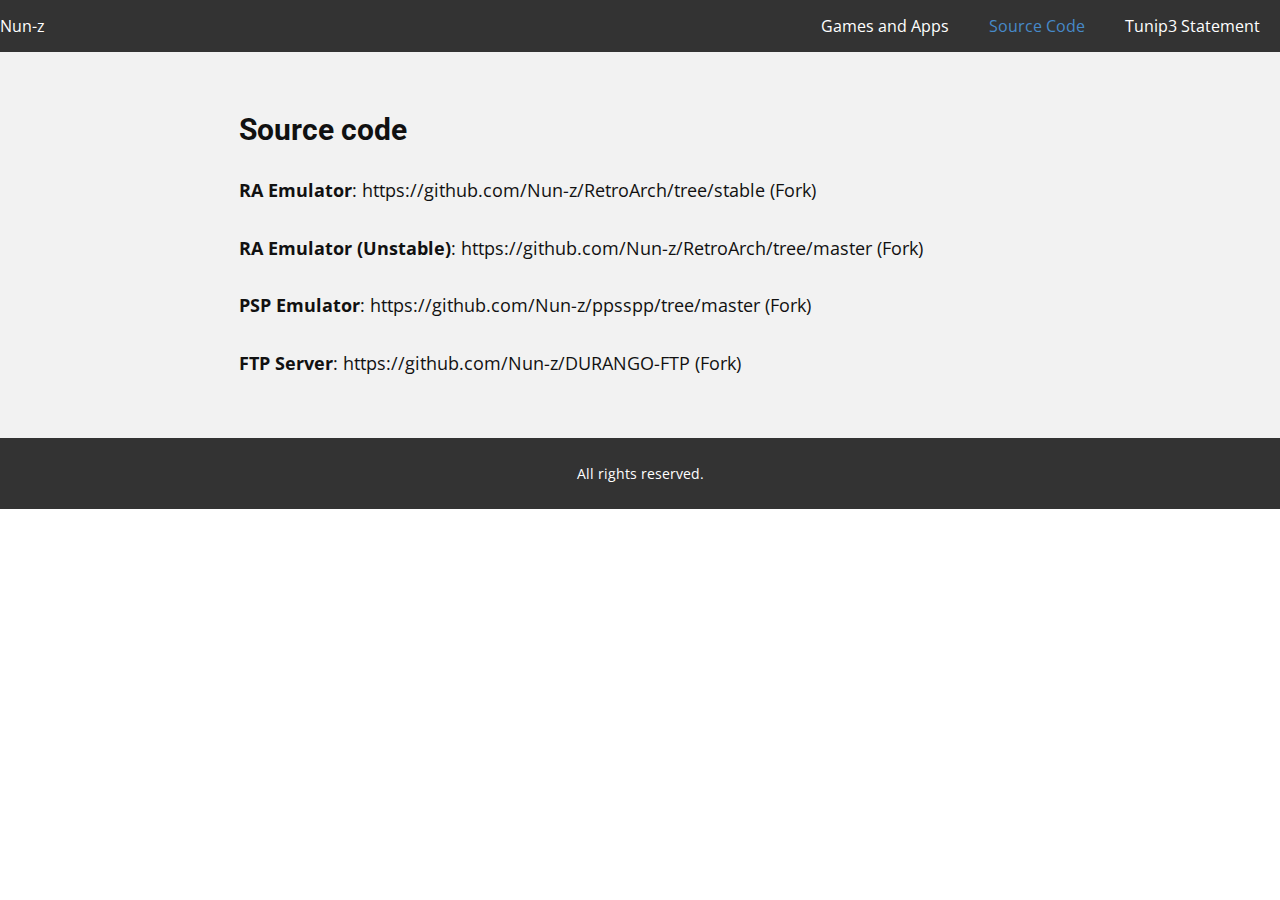
<file: Source-Code.html>
<!DOCTYPE html>
<html style="font-size: 16px;">
  <head>
    <meta name="viewport" content="width=device-width, initial-scale=1.0">
    <meta charset="utf-8">
    <meta name="keywords" content="">
    <meta name="description" content="">
    <meta name="page_type" content="np-template-header-footer-from-plugin">
    <title>Source Code</title>
    <link rel="stylesheet" href="nicepage.css" media="screen">
<link rel="stylesheet" href="Source-Code.css" media="screen">
    <script class="u-script" type="text/javascript" src="jquery.js" defer=""></script>
    <script class="u-script" type="text/javascript" src="nicepage.js" defer=""></script>
    <meta name="generator" content="Nicepage 3.17.5, nicepage.com">
    <link id="u-theme-google-font" rel="stylesheet" href="https://fonts.googleapis.com/css?family=Roboto:100,100i,300,300i,400,400i,500,500i,700,700i,900,900i|Open+Sans:300,300i,400,400i,600,600i,700,700i,800,800i">
    <link id="u-page-google-font" rel="stylesheet" href="https://fonts.googleapis.com/css?family=Open+Sans:300,300i,400,400i,600,600i,700,700i,800,800i">
    
    
    <script type="application/ld+json">{
		"@context": "http://schema.org",
		"@type": "Organization",
		"name": "Site1"
}</script>
    <meta property="og:title" content="Source Code">
    <meta property="og:type" content="website">
    <meta name="theme-color" content="#478ac9">
  </head>
  <body class="u-body"><header class="u-clearfix u-grey-80 u-header u-header" id="sec-d0d0"><div class="u-clearfix u-sheet u-sheet-1">
        <nav class="u-menu u-menu-dropdown u-offcanvas u-menu-1">
          <div class="menu-collapse" style="font-size: 1rem; letter-spacing: 0px;">
            <a class="u-button-style u-custom-left-right-menu-spacing u-custom-padding-bottom u-custom-top-bottom-menu-spacing u-nav-link u-text-active-palette-1-base u-text-hover-palette-2-base" href="#">
              <svg><use xmlns:xlink="http://www.w3.org/1999/xlink" xlink:href="#menu-hamburger"></use></svg>
              <svg version="1.1" xmlns="http://www.w3.org/2000/svg" xmlns:xlink="http://www.w3.org/1999/xlink"><defs><symbol id="menu-hamburger" viewBox="0 0 16 16" style="width: 16px; height: 16px;"><rect y="1" width="16" height="2"></rect><rect y="7" width="16" height="2"></rect><rect y="13" width="16" height="2"></rect>
</symbol>
</defs></svg>
            </a>
          </div>
          <div class="u-custom-menu u-nav-container">
            <ul class="u-nav u-unstyled u-nav-1"><li class="u-nav-item"><a class="u-button-style u-nav-link u-text-active-palette-1-base u-text-hover-palette-2-base" href="Games-and-Apps.html" style="padding: 10px 20px;">Games and Apps</a>
</li><li class="u-nav-item"><a class="u-button-style u-nav-link u-text-active-palette-1-base u-text-hover-palette-2-base" href="Source-Code.html" style="padding: 10px 20px;">Source Code</a>
</li><li class="u-nav-item"><a class="u-button-style u-nav-link u-text-active-palette-1-base u-text-hover-palette-2-base" href="Tunip3-Statement.html" style="padding: 10px 20px;">Tunip3 Statement</a>
</li></ul>
          </div>
          <div class="u-custom-menu u-nav-container-collapse">
            <div class="u-black u-container-style u-inner-container-layout u-opacity u-opacity-95 u-sidenav">
              <div class="u-sidenav-overflow">
                <div class="u-menu-close"></div>
                <ul class="u-align-center u-nav u-popupmenu-items u-unstyled u-nav-2"><li class="u-nav-item"><a class="u-button-style u-nav-link" href="Games-and-Apps.html" style="padding: 10px 20px;">Games and Apps</a>
</li><li class="u-nav-item"><a class="u-button-style u-nav-link" href="Source-Code.html" style="padding: 10px 20px;">Source Code</a>
</li><li class="u-nav-item"><a class="u-button-style u-nav-link" href="Tunip3-Statement.html" style="padding: 10px 20px;">Tunip3 Statement</a>
</li></ul>
              </div>
            </div>
            <div class="u-black u-menu-overlay u-opacity u-opacity-70"></div>
          </div>
        </nav>
        <h3 class="u-custom-font u-text u-text-1">Nun-z<br>
        </h3>
      </div></header>
    <section class="u-clearfix u-grey-5 u-section-1" id="sec-dc9f">
      <div class="u-clearfix u-sheet u-valign-middle u-sheet-1">
        <h3 class="u-text u-text-1">Source code</h3>
        <p class="u-text u-text-2">
          <span style="font-weight: 700;">RA Emulator</span>: https://github.com/Nun-z/RetroArch/tree/stable (Fork)<br>
          <br>
          <span style="font-weight: 700;">RA Emulator (Unstable)</span>:&nbsp;https://github.com/Nun-z/RetroArch/tree/master (Fork)<br>
          <br>
          <span style="font-weight: 700;">PSP Emulator</span>:&nbsp;https://github.com/Nun-z/ppsspp/tree/master (Fork)<br>
          <br>
          <span style="font-weight: 700;">FTP Server</span>:&nbsp;https://github.com/Nun-z/DURANGO-FTP (Fork)
        </p>
      </div>
    </section>
    
    
    <footer class="u-align-center u-clearfix u-footer u-grey-80 u-footer" id="sec-2f84"><div class="u-clearfix u-sheet u-valign-middle u-sheet-1">
        <p class="u-small-text u-text u-text-variant u-text-1">All rights reserved.</p>
      </div></footer>
  </body>
</html>
</file>
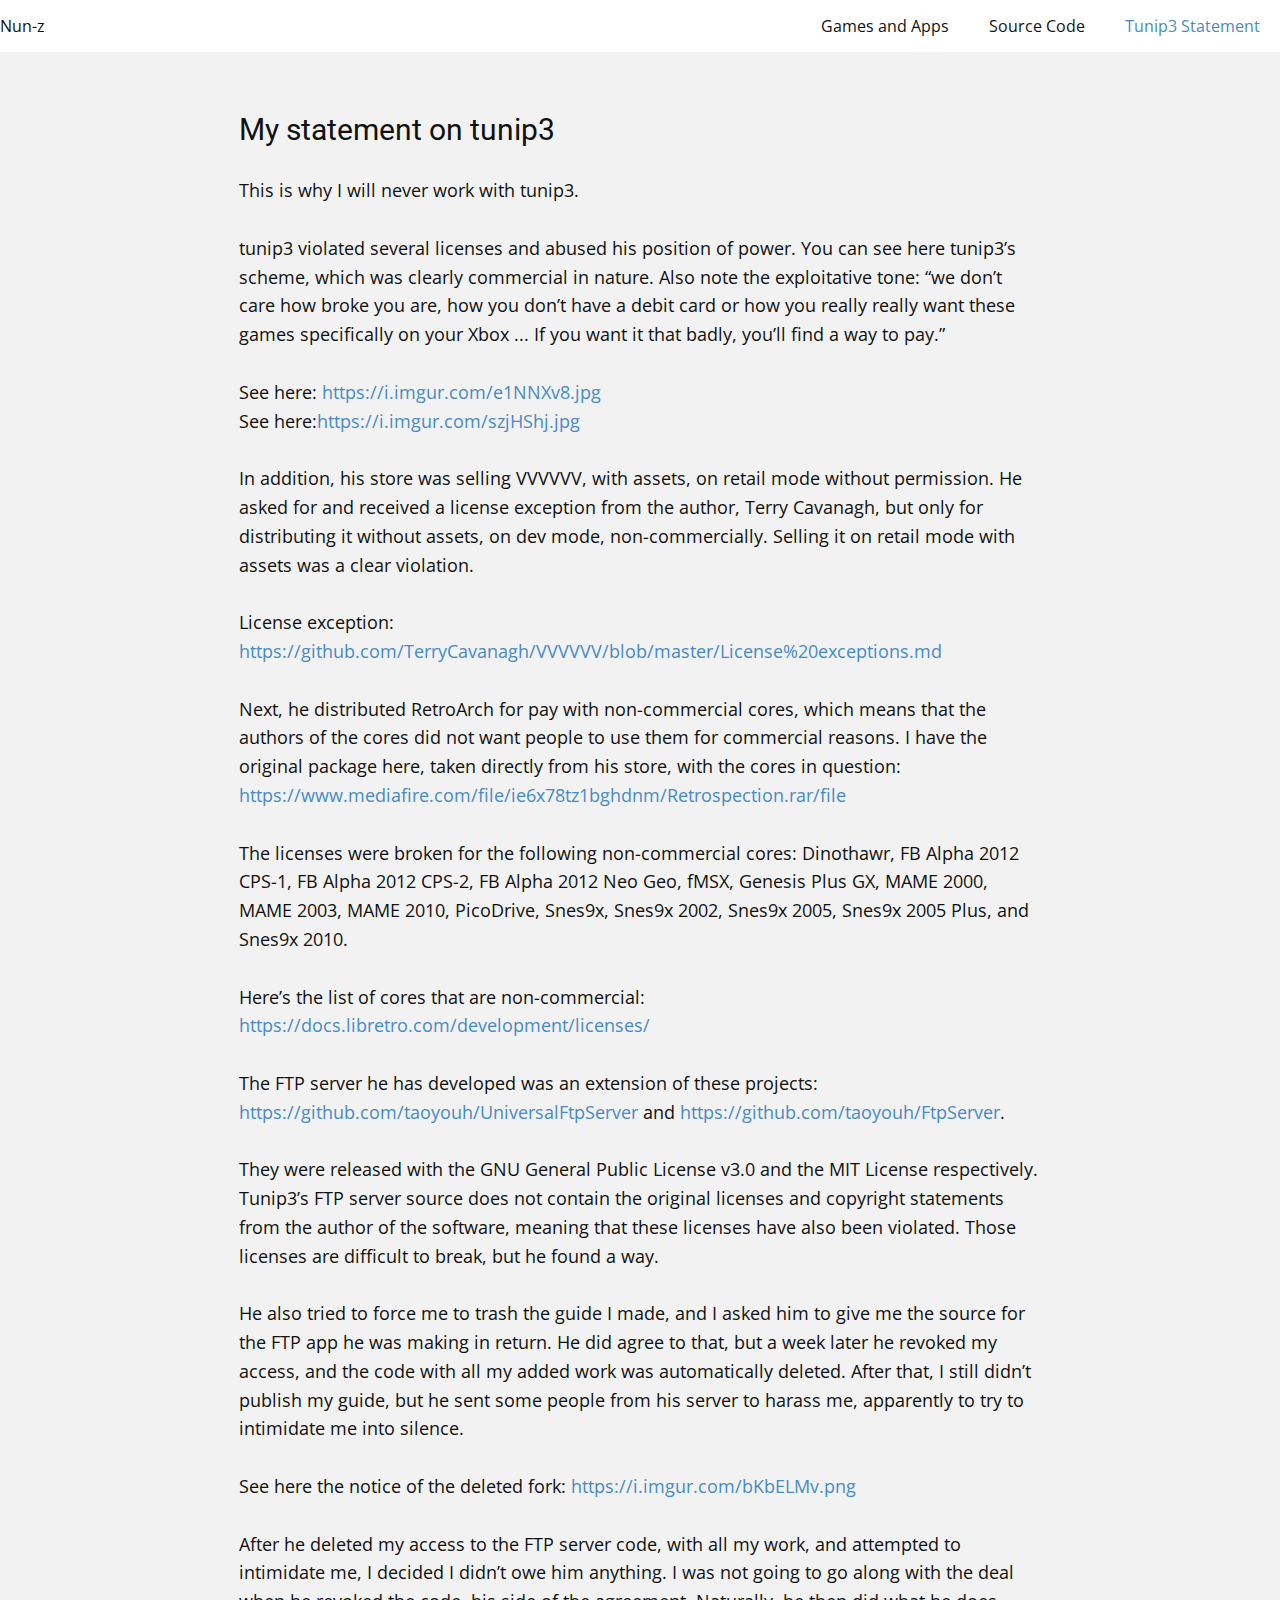
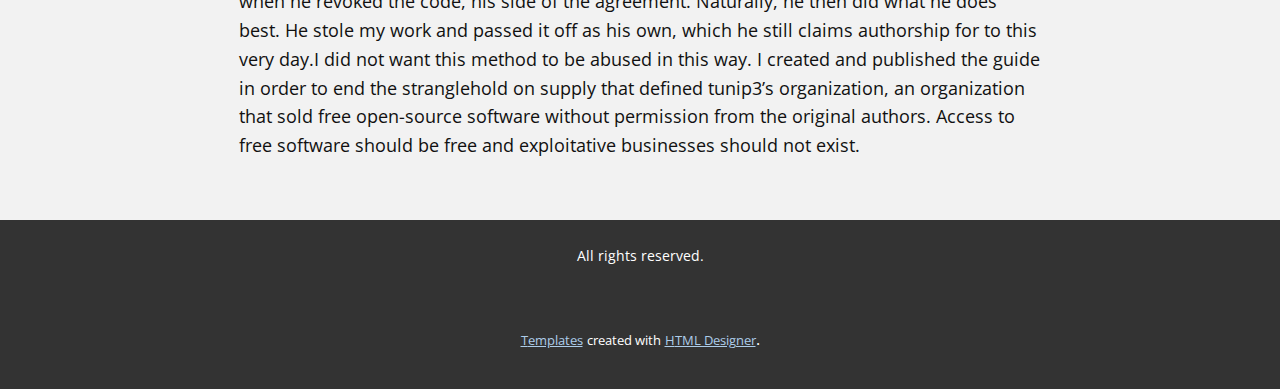
<file: Tunip3-Statement.html>
<!DOCTYPE html>
<html style="font-size: 16px;">
  <head>
    <meta name="viewport" content="width=device-width, initial-scale=1.0">
    <meta charset="utf-8">
    <meta name="keywords" content="">
    <meta name="description" content="">
    <meta name="page_type" content="np-template-header-footer-from-plugin">
    <title>Tunip3 Statement</title>
    <link rel="stylesheet" href="nicepage.css" media="screen">
<link rel="stylesheet" href="Tunip3-Statement.css" media="screen">
    <script class="u-script" type="text/javascript" src="jquery.js" defer=""></script>
    <script class="u-script" type="text/javascript" src="nicepage.js" defer=""></script>
    <meta name="generator" content="Nicepage 3.17.5, nicepage.com">
    <link id="u-theme-google-font" rel="stylesheet" href="https://fonts.googleapis.com/css?family=Roboto:100,100i,300,300i,400,400i,500,500i,700,700i,900,900i|Open+Sans:300,300i,400,400i,600,600i,700,700i,800,800i">
    <link id="u-page-google-font" rel="stylesheet" href="https://fonts.googleapis.com/css?family=Open+Sans:300,300i,400,400i,600,600i,700,700i,800,800i">
    
    
    <script type="application/ld+json">{
		"@context": "http://schema.org",
		"@type": "Organization",
		"name": ""
}</script>
    <meta property="og:title" content="Tunip3 Statement">
    <meta property="og:type" content="website">
    <meta name="theme-color" content="#478ac9">
  </head>
  <body class="u-body"><header class="u-clearfix u-header u-header" id="sec-d0d0"><div class="u-clearfix u-sheet u-sheet-1">
        <nav class="u-menu u-menu-dropdown u-offcanvas u-menu-1">
          <div class="menu-collapse" style="font-size: 1rem; letter-spacing: 0px;">
            <a class="u-button-style u-custom-left-right-menu-spacing u-custom-padding-bottom u-custom-top-bottom-menu-spacing u-nav-link u-text-active-palette-1-base u-text-hover-palette-2-base" href="#">
              <svg><use xmlns:xlink="http://www.w3.org/1999/xlink" xlink:href="#menu-hamburger"></use></svg>
              <svg version="1.1" xmlns="http://www.w3.org/2000/svg" xmlns:xlink="http://www.w3.org/1999/xlink"><defs><symbol id="menu-hamburger" viewBox="0 0 16 16" style="width: 16px; height: 16px;"><rect y="1" width="16" height="2"></rect><rect y="7" width="16" height="2"></rect><rect y="13" width="16" height="2"></rect>
</symbol>
</defs></svg>
            </a>
          </div>
          <div class="u-custom-menu u-nav-container">
            <ul class="u-nav u-unstyled u-nav-1"><li class="u-nav-item"><a class="u-button-style u-nav-link u-text-active-palette-1-base u-text-hover-palette-2-base" href="Games-and-Apps.html" style="padding: 10px 20px;">Games and Apps</a>
</li><li class="u-nav-item"><a class="u-button-style u-nav-link u-text-active-palette-1-base u-text-hover-palette-2-base" href="Source-Code.html" style="padding: 10px 20px;">Source Code</a>
</li><li class="u-nav-item"><a class="u-button-style u-nav-link u-text-active-palette-1-base u-text-hover-palette-2-base" href="Page-1.html" style="padding: 10px 20px;">Tunip3 Statement</a>
</li></ul>
          </div>
          <div class="u-custom-menu u-nav-container-collapse">
            <div class="u-black u-container-style u-inner-container-layout u-opacity u-opacity-95 u-sidenav">
              <div class="u-sidenav-overflow">
                <div class="u-menu-close"></div>
                <ul class="u-align-center u-nav u-popupmenu-items u-unstyled u-nav-2"><li class="u-nav-item"><a class="u-button-style u-nav-link" href="Games-and-Apps.html" style="padding: 10px 20px;">Games and Apps</a>
</li><li class="u-nav-item"><a class="u-button-style u-nav-link" href="Source-Code.html" style="padding: 10px 20px;">Source Code</a>
</li></ul>
              </div>
            </div>
            <div class="u-black u-menu-overlay u-opacity u-opacity-70"></div>
          </div>
        </nav>
        <h3 class="u-custom-font u-text u-text-1">Nun-z<br>
        </h3>
      </div></header>
    <section class="u-clearfix u-grey-5 u-section-1" id="sec-93ae">
      <div class="u-clearfix u-sheet u-sheet-1">
        <h3 class="u-text u-text-1">My statement on tunip3</h3>
        <p class="u-text u-text-2">This is why I will never work with tunip3.<br>
          <br>tunip3 violated several licenses and abused his position of power. You can see here tunip3’s scheme, which was clearly commercial in nature. Also note the exploitative tone: “we don’t care how broke you are, how you don’t have a debit card or how you really really want these games specifically on your Xbox ... If you want it that badly, you’ll find a way to pay.”<br>
          <br>See here:&nbsp;<a href="https://i.imgur.com/e1NNXv8.jpg" rel="nofollow" class="u-active-none u-border-none u-btn u-button-style u-hover-none u-none u-text-palette-1-base u-btn-1">https://i.imgur.com/e1NNXv8.jpg</a>&nbsp;<br>See here:<a href="https://i.imgur.com/szjHShj.jpg" rel="nofollow" class="u-active-none u-border-none u-btn u-button-style u-hover-none u-none u-text-palette-1-base u-btn-2">https://i.imgur.com/szjHShj.jpg</a>
          <br>
          <br>In addition, his store was selling VVVVVV, with assets, on retail mode without permission. He asked for and received a license exception from the author, Terry Cavanagh, but only for distributing it without assets, on dev mode, non-commercially. Selling it on retail mode with assets was a clear violation.<br>
          <br>License exception:&nbsp;<a href="https://github.com/TerryCavanagh/VVVVVV/blob/master/License%20exceptions.md" class="u-active-none u-border-none u-btn u-button-style u-hover-none u-none u-text-palette-1-base u-btn-3">https://github.com/TerryCavanagh/VVVVVV/blob/master/License%20exceptions.md</a>
          <br>
          <br>Next, he distributed RetroArch for pay with non-commercial cores, which means that the authors of the cores did not want people to use them for commercial reasons. I have the original package here, taken directly from his store, with the cores in question:&nbsp;<a href="https://www.mediafire.com/file/ie6x78tz1bghdnm/Retrospection.rar/file" rel="nofollow" class="u-active-none u-border-none u-btn u-button-style u-hover-none u-none u-text-palette-1-base u-btn-4">https://www.mediafire.com/file/ie6x78tz1bghdnm/Retrospection.rar/file</a>
          <br>
          <br>The licenses were broken for the following non-commercial cores: Dinothawr, FB Alpha 2012 CPS-1, FB Alpha 2012 CPS-2, FB Alpha 2012 Neo Geo, fMSX, Genesis Plus GX, MAME 2000, MAME 2003, MAME 2010, PicoDrive, Snes9x, Snes9x 2002, Snes9x 2005, Snes9x 2005 Plus, and Snes9x 2010.<br>
          <br>Here’s the list of cores that are non-commercial:&nbsp;<a href="https://docs.libretro.com/development/licenses/" rel="nofollow" class="u-active-none u-border-none u-btn u-button-style u-hover-none u-none u-text-palette-1-base u-btn-5">https://docs.libretro.com/development/licenses/</a>
          <br>
          <br>The FTP server he has developed was an extension of these projects:&nbsp;<a href="https://github.com/taoyouh/UniversalFtpServer" class="u-active-none u-border-none u-btn u-button-style u-hover-none u-none u-text-palette-1-base u-btn-6">https://github.com/taoyouh/UniversalFtpServer</a>&nbsp;and&nbsp;<a href="https://github.com/taoyouh/FtpServer" class="u-active-none u-border-none u-btn u-button-style u-hover-none u-none u-text-palette-1-base u-btn-7">https://github.com/taoyouh/FtpServer</a>.&nbsp;<br>
          <br>They were released with the GNU General Public License v3.0 and the MIT License respectively. Tunip3’s FTP server source does not contain the original licenses and copyright statements from the author of the software, meaning that these licenses have also been violated. Those licenses are difficult to break, but he found a way.<br>
          <br>He also tried to force me to trash the guide I made, and I asked him to give me the source for the FTP app he was making in return. He did agree to that, but a week later he revoked my access, and the code with all my added work was automatically deleted. After that, I still didn’t publish my guide, but he sent some people from his server to harass me, apparently to try to intimidate me into silence.<br>
          <br>See here the notice of the deleted fork:&nbsp;<a href="https://i.imgur.com/bKbELMv.png" rel="nofollow" class="u-active-none u-border-none u-btn u-button-style u-hover-none u-none u-text-palette-1-base u-btn-8">https://i.imgur.com/bKbELMv.png</a>
          <br>
          <br>After he deleted my access to the FTP server code, with all my work, and attempted to intimidate me, I decided I didn’t owe him anything. I was not going to go along with the deal when he revoked the code, his side of the agreement. Naturally, he then did what he does best. He stole my work and passed it off as his own, which he still claims authorship for to this very day.I did not want this method to be abused in this way. I created and published the guide in order to end the stranglehold on supply that defined tunip3’s organization, an organization that sold free open-source software without permission from the original authors. Access to free software should be free and exploitative businesses should not exist.
        </p>
      </div>
    </section>
    
    
    <footer class="u-align-center u-clearfix u-footer u-grey-80 u-footer" id="sec-2f84"><div class="u-clearfix u-sheet u-sheet-1">
        <p class="u-small-text u-text u-text-variant u-text-1">All rights reserved.</p>
      </div></footer>
    <section class="u-backlink u-clearfix u-grey-80">
      <a class="u-link" href="https://nicepage.com/templates" target="_blank">
        <span>Templates</span>
      </a>
      <p class="u-text">
        <span>created with</span>
      </p>
      <a class="u-link" href="https://nicepage.com/html-website-builder" target="_blank">
        <span>HTML Designer</span>
      </a>. 
    </section>
  </body>
</html>
</file>
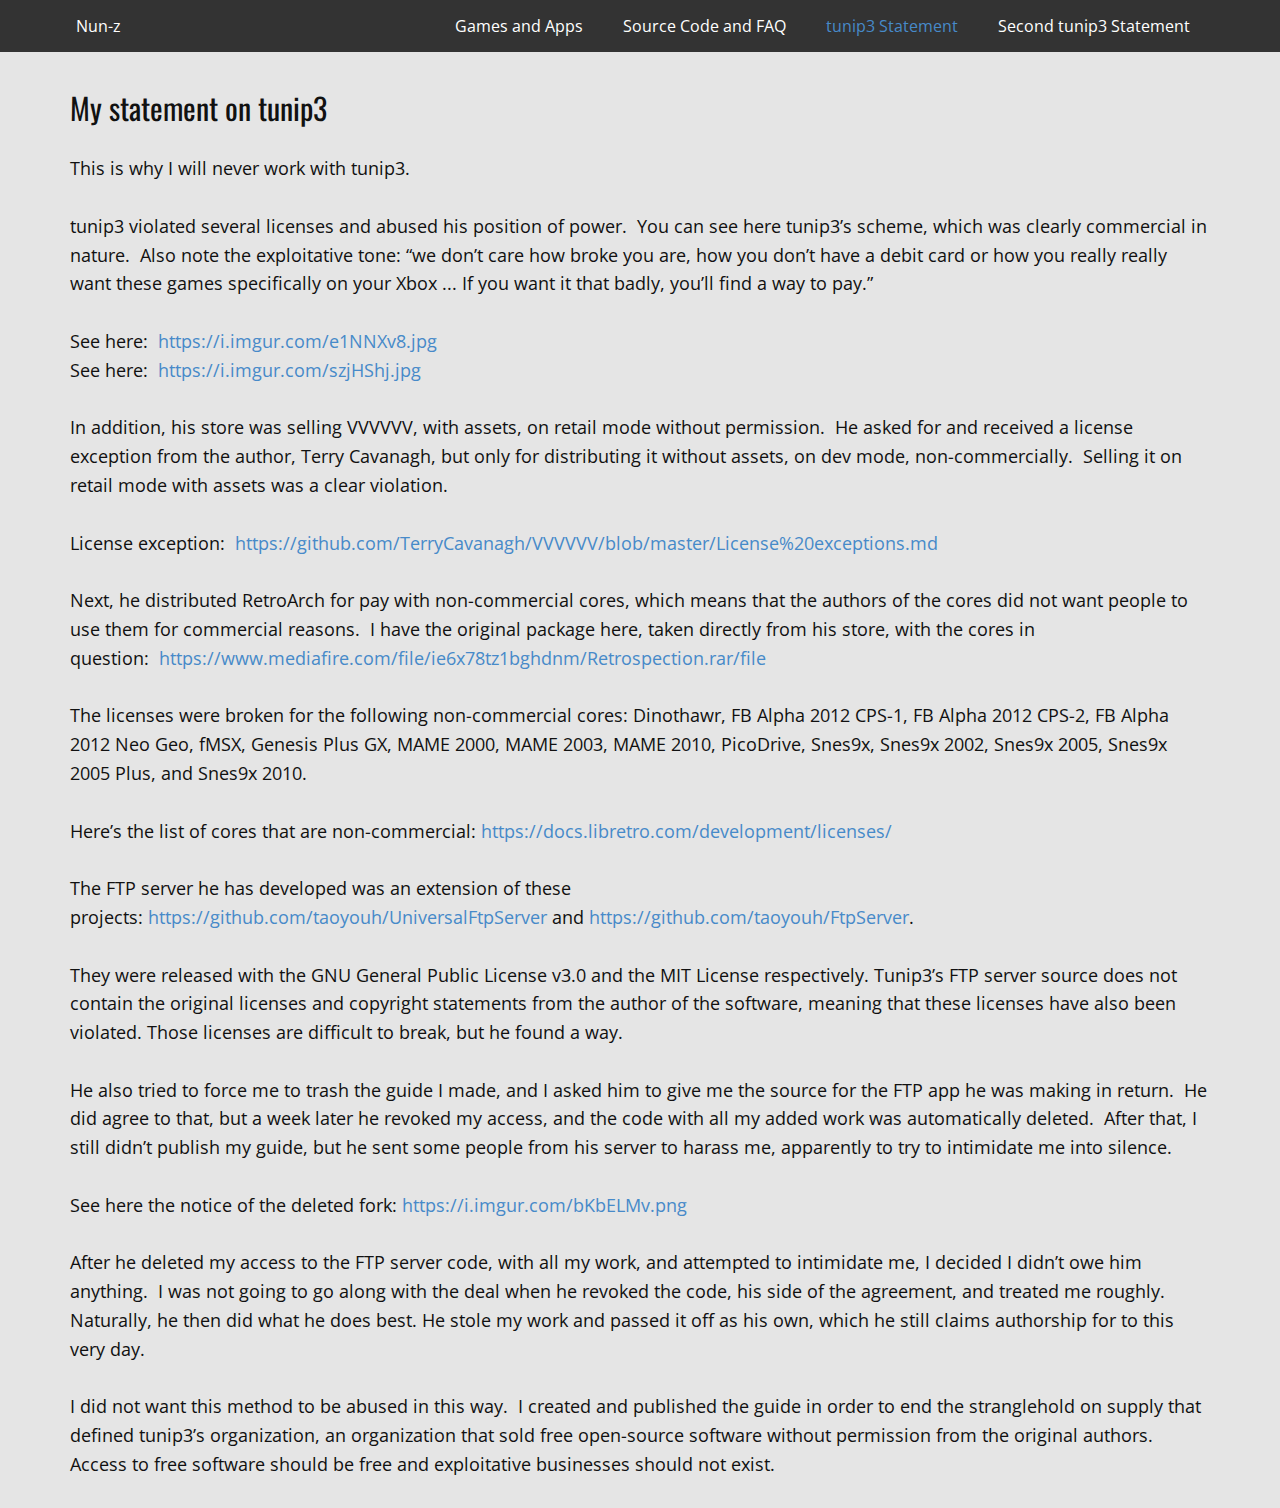
<file: tunip3-Statement.html>
<!DOCTYPE html>
<html style="font-size: 16px;">
  <head>
    <meta name="viewport" content="width=device-width, initial-scale=1.0">
    <meta charset="utf-8">
    <meta name="keywords" content="">
    <meta name="description" content="">
    <meta name="page_type" content="np-template-header-footer-from-plugin">
    <title>tunip3 Statement</title>
    <link rel="stylesheet" href="nicepage.css" media="screen">
<link rel="stylesheet" href="tunip3-Statement.css" media="screen">
    <script class="u-script" type="text/javascript" src="jquery.js" defer=""></script>
    <script class="u-script" type="text/javascript" src="nicepage.js" defer=""></script>
    <meta name="generator" content="Nicepage 4.6.5, nicepage.com">
    <meta name="disable-open-graph">
    <link id="u-theme-google-font" rel="stylesheet" href="https://fonts.googleapis.com/css?family=Roboto:100,100i,300,300i,400,400i,500,500i,700,700i,900,900i|Open+Sans:300,300i,400,400i,500,500i,600,600i,700,700i,800,800i">
    <link id="u-page-google-font" rel="stylesheet" href="https://fonts.googleapis.com/css?family=Oswald:200,300,400,500,600,700|Open+Sans:300,300i,400,400i,500,500i,600,600i,700,700i,800,800i">
    
    
    <script type="application/ld+json">{
		"@context": "http://schema.org",
		"@type": "Organization",
		"name": "Github Site Old"
}</script>
    <meta name="theme-color" content="#478ac9">
    <meta property="og:title" content="tunip3 Statement">
    <meta property="og:description" content="">
    <meta property="og:type" content="website">
  </head>
  <body style=background-color:#e5e5e5 class="u-body u-xl-mode"><header class="header u-align-center-lg u-align-center-md u-align-center-xl u-align-left-sm u-align-left-xs u-clearfix u-grey-80 u-header u-header" id="sec-d0d0"><div class="u-clearfix u-sheet u-valign-middle-lg u-valign-middle-xl u-sheet-1">
        <nav class="u-align-right u-menu u-menu-dropdown u-offcanvas u-offcanvas-shift u-menu-1" data-responsive-from="MD">
          <div class="menu-collapse" style="font-size: 1rem; letter-spacing: 0px;">
            <a class="u-button-style u-custom-active-color u-custom-color u-custom-hover-color u-custom-left-right-menu-spacing u-custom-padding-bottom u-custom-text-active-color u-custom-text-color u-custom-text-hover-color u-custom-top-bottom-menu-spacing u-nav-link u-text-active-palette-1-base u-text-hover-palette-2-base u-text-white" href="#" style="padding: 4px 0px; font-size: calc(1em + 8px);">
              <svg class="u-svg-link" viewBox="0 0 24 24"><use xmlns:xlink="http://www.w3.org/1999/xlink" xlink:href="#menu-hamburger"></use></svg>
              <svg class="u-svg-content" version="1.1" id="menu-hamburger" viewBox="0 0 16 16" x="0px" y="0px" xmlns:xlink="http://www.w3.org/1999/xlink" xmlns="http://www.w3.org/2000/svg"><g><rect y="1" width="16" height="2"></rect><rect y="7" width="16" height="2"></rect><rect y="13" width="16" height="2"></rect>
</g></svg>
            </a>
          </div>
          <div class="u-custom-menu u-nav-container" style="">
            <ul class="u-nav u-unstyled u-nav-1"><li class="u-nav-item"><a class="u-button-style u-nav-link u-text-active-palette-1-base u-text-body-alt-color u-text-hover-palette-1-base" href="/Games-and-Apps.html" style="padding: 10px 20px;">Games and Apps</a>
</li><li class="u-nav-item"><a class="u-button-style u-nav-link u-text-active-palette-1-base u-text-body-alt-color u-text-hover-palette-1-base" href="/Source-Code-and-FAQ.html" style="padding: 10px 20px;">Source Code and FAQ</a>
</li><li class="u-nav-item"><a class="u-button-style u-nav-link u-text-active-palette-1-base u-text-body-alt-color u-text-hover-palette-1-base" href="/tunip3-Statement.html" style="padding: 10px 20px;">tunip3 Statement</a>
</li><li class="u-nav-item"><a class="u-button-style u-nav-link u-text-active-palette-1-base u-text-body-alt-color u-text-hover-palette-1-base" href="/Second-tunip3-Statement.html" style="padding: 10px 20px;">Second tunip3 Statement</a>
</li></ul>
          </div>
          <div class="u-custom-menu u-nav-container-collapse">
            <div class="u-black u-container-style u-inner-container-layout u-opacity u-opacity-95 u-sidenav">
              <div class="u-inner-container-layout u-sidenav-overflow">
                <div class="u-menu-close"></div>
                <ul class="u-align-center u-nav u-popupmenu-items u-unstyled u-nav-2"><li class="u-nav-item"><a class="u-button-style u-nav-link" href="/Games-and-Apps.html" style="padding: 10px 20px;">Games and Apps</a>
</li><li class="u-nav-item"><a class="u-button-style u-nav-link" href="/Source-Code-and-FAQ.html" style="padding: 10px 20px;">Source Code and FAQ</a>
</li><li class="u-nav-item"><a class="u-button-style u-nav-link" href="/tunip3-Statement.html" style="padding: 10px 20px;">tunip3 Statement</a>
</li><li class="u-nav-item"><a class="u-button-style u-nav-link" href="/Second-tunip3-Statement.html" style="padding: 10px 20px;">Second tunip3 Statement</a>
</li></ul>
              </div>
            </div>
            <div class="u-black u-menu-overlay u-opacity u-opacity-70"></div>
          </div>
        </nav>
        <h3 class="u-align-left-md u-align-left-sm u-align-left-xs u-custom-font u-text u-text-1">
          <a class="u-active-none u-border-none u-btn u-button-link u-button-style u-hover-none u-none u-text-active-grey-60 u-text-hover-grey-60 u-text-white u-btn-1" href="https://github.com/Nun-z">Nun-z<br>
          </a>
        </h3>
      </div></header>
    <section class="u-clearfix u-grey-10 u-section-1" id="sec-93ae">
      <div class="u-clearfix u-sheet u-sheet-1">
        <h3 class="u-align-left u-custom-font u-font-oswald u-text u-text-1">My statement on tunip3</h3>
        <p class="u-text u-text-default-lg u-text-default-xl u-text-2">This is why I will never work with tunip3.<br>
          <br>tunip3 violated several licenses and abused his position of power.&nbsp; You can see here tunip3’s scheme, which was clearly commercial in nature.&nbsp; Also note the exploitative tone: “we don’t care how broke you are, how you don’t have a debit card or how you really really want these games specifically on your Xbox ... If you want it that badly, you’ll find a way to pay.”<br>
          <br>See here:&nbsp;&nbsp;<a href="https://i.imgur.com/e1NNXv8.jpg" rel="nofollow" class="u-active-none u-border-none u-btn u-button-link u-button-style u-hover-none u-none u-text-palette-1-base u-btn-1">https://i.imgur.com/e1NNXv8.jpg</a>&nbsp;<br>See here:&nbsp;&nbsp;<a href="https://i.imgur.com/szjHShj.jpg" rel="nofollow" class="u-active-none u-border-none u-btn u-button-link u-button-style u-hover-none u-none u-text-palette-1-base u-btn-2">https://i.imgur.com/szjHShj.jpg</a>
          <br>
          <br>In addition, his store was selling VVVVVV, with assets, on retail mode without permission.&nbsp; He asked for and received a license exception from the author, Terry Cavanagh, but only for distributing it without assets, on dev mode, non-commercially.&nbsp; Selling it on retail mode with assets was a clear violation.<br>
          <br>License exception:&nbsp;&nbsp;<a href="https://github.com/TerryCavanagh/VVVVVV/blob/master/License%20exceptions.md" class="u-btn u-button-link u-button-style u-none u-text-palette-1-base u-btn-3">https://github.com/TerryCavanagh/VVVVVV/blob/master/License%20exceptions.md</a>
          <br>
          <br>Next, he distributed RetroArch for pay with non-commercial cores, which means that the authors of the cores did not want people to use them for commercial reasons.&nbsp; I have the original package here, taken directly from his store, with the cores in question:&nbsp;&nbsp;<a href="https://www.mediafire.com/file/ie6x78tz1bghdnm/Retrospection.rar/file" rel="nofollow" class="u-active-none u-border-none u-btn u-button-link u-button-style u-hover-none u-none u-text-palette-1-base u-btn-4">https://www.mediafire.com/file/ie6x78tz1bghdnm/Retrospection.rar/file</a>
          <br>
          <br>The licenses were broken for the following non-commercial cores: Dinothawr, FB Alpha 2012 CPS-1, FB Alpha 2012 CPS-2, FB Alpha 2012 Neo Geo, fMSX, Genesis Plus GX, MAME 2000, MAME 2003, MAME 2010, PicoDrive, Snes9x, Snes9x 2002, Snes9x 2005, Snes9x 2005 Plus, and Snes9x 2010.<br>
          <br>Here’s the list of cores that are non-commercial:&nbsp;<a href="https://docs.libretro.com/development/licenses/" rel="nofollow" class="u-active-none u-border-none u-btn u-button-link u-button-style u-hover-none u-none u-text-palette-1-base u-btn-5">https://docs.libretro.com/development/licenses/</a>
          <br>
          <br>The FTP server he has developed was an extension of these projects:&nbsp;<a href="https://github.com/taoyouh/UniversalFtpServer" class="u-active-none u-border-none u-btn u-button-link u-button-style u-hover-none u-none u-text-palette-1-base u-btn-6">https://github.com/taoyouh/UniversalFtpServer</a>&nbsp;and&nbsp;<a href="https://github.com/taoyouh/FtpServer" class="u-active-none u-border-none u-btn u-button-link u-button-style u-hover-none u-none u-text-palette-1-base u-btn-7">https://github.com/taoyouh/FtpServer</a>.&nbsp;<br>
          <br>They were released with the GNU General Public License v3.0 and the MIT License respectively. Tunip3’s FTP server source does not contain the original licenses and copyright statements from the author of the software, meaning that these licenses have also been violated. Those licenses are difficult to break, but he found a way.<br>
          <br>He also tried to force me to trash the guide I made, and I asked him to give me the source for the FTP app he was making in return.&nbsp; He did agree to that, but a week later he revoked my access, and the code with all my added work was automatically deleted.&nbsp; After that, I still didn’t publish my guide, but he sent some people from his server to harass me, apparently to try to intimidate me into silence.<br>
          <br>See here the notice of the deleted fork:&nbsp;<a href="https://i.imgur.com/bKbELMv.png" rel="nofollow" class="u-active-none u-border-none u-btn u-button-link u-button-style u-hover-none u-none u-text-palette-1-base u-btn-8">https://i.imgur.com/bKbELMv.png</a>
          <br>
          <br>After he deleted my access to the FTP server code, with all my work, and attempted to intimidate me, I decided I didn’t owe him anything.&nbsp; I was not going to go along with the deal when he revoked the code, his side of the agreement, and treated me roughly.&nbsp; Naturally, he then did what he does best. He stole my work and passed it off as his own, which he still claims authorship for to this very day.<br>
          <br>I did not want this method to be abused in this way.&nbsp; I created and published the guide in order to end the stranglehold on supply that defined tunip3’s organization, an organization that sold free open-source software without permission from the original authors.&nbsp; Access to free software should be free and exploitative businesses should not exist.
        </p>
      </div>
    </section>
    
    
    
  </body>
</html>
</file>
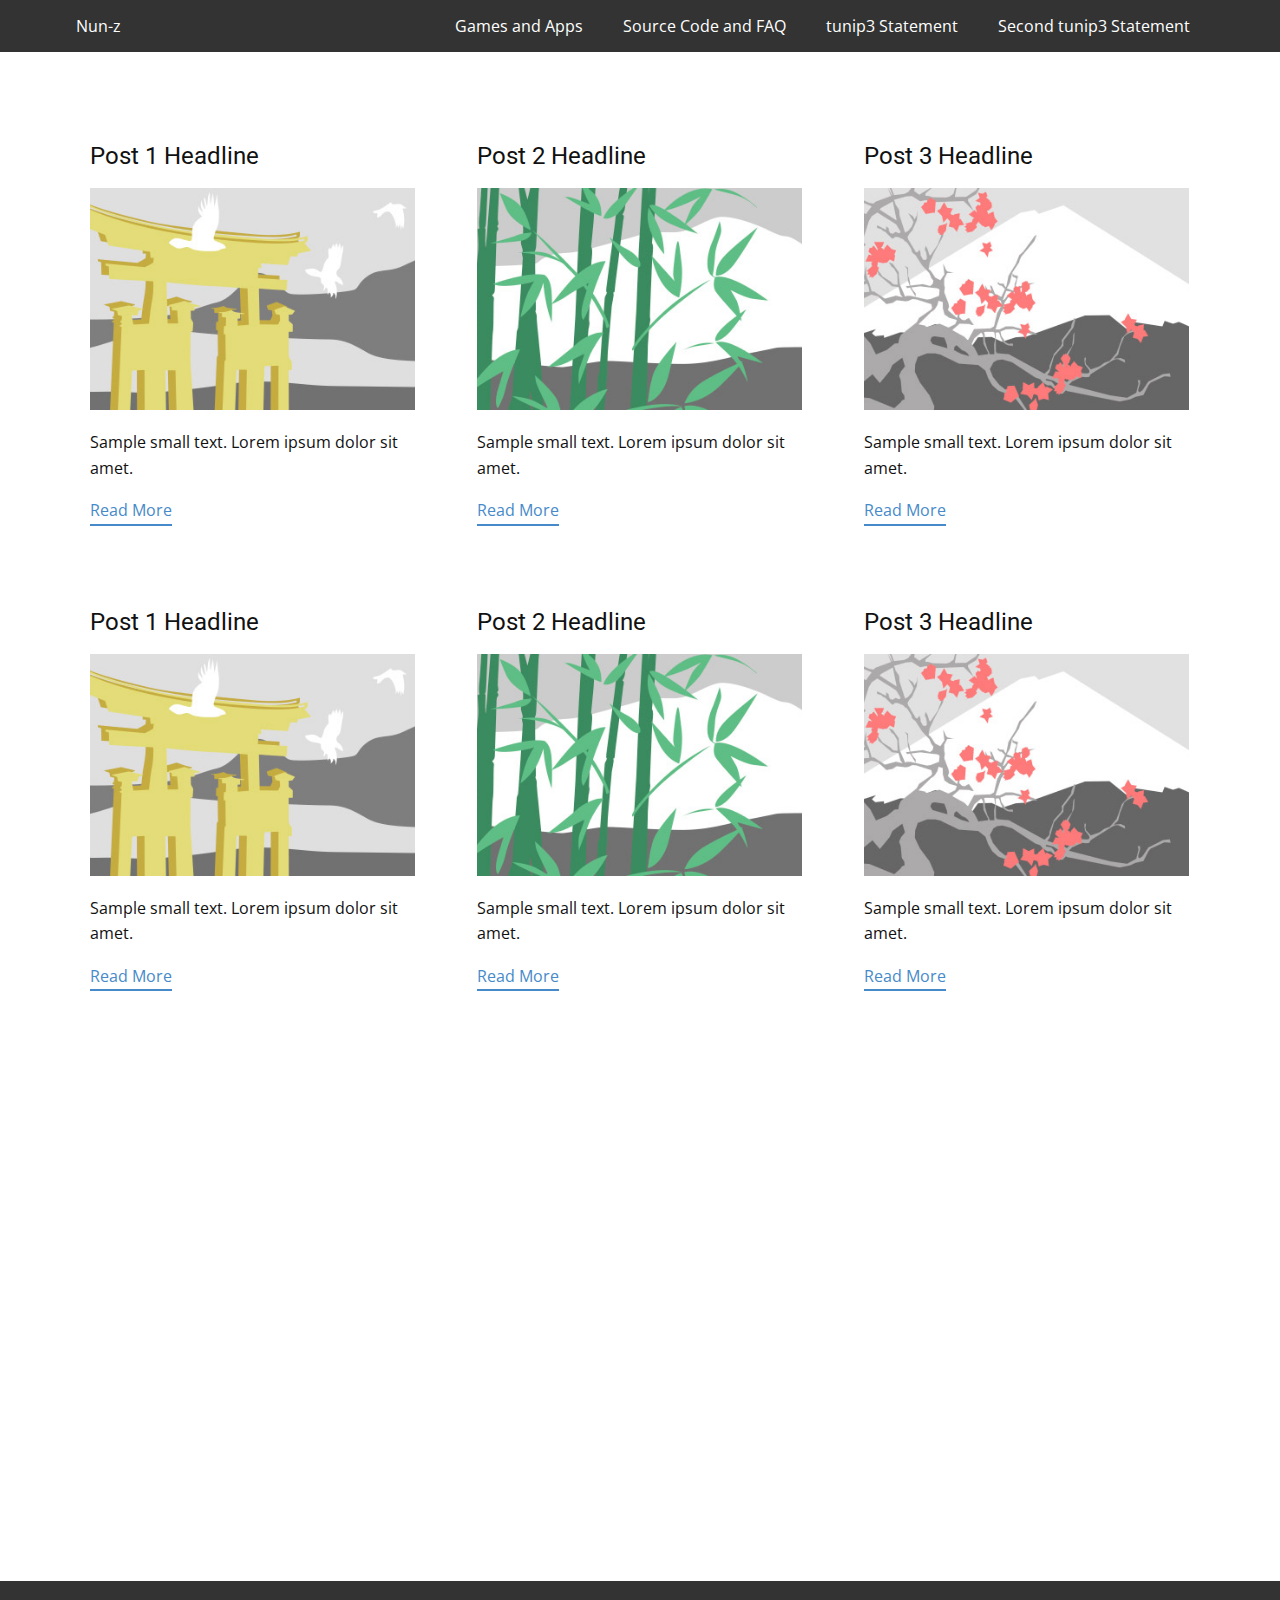
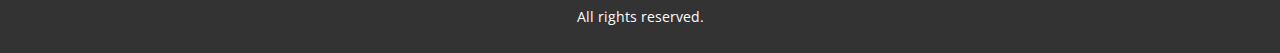
<file: blog/blog.html>
<html style="font-size: 16px;"><head>
    <meta name="viewport" content="width=device-width, initial-scale=1.0">
    <meta charset="utf-8">
    <meta name="keywords" content="">
    <meta name="description" content="">
    <meta name="page_type" content="np-template-header-footer-from-plugin">
    <title>Blog Template</title>
    <link rel="stylesheet" href="../nicepage.css" media="screen">
<link rel="stylesheet" href="../Blog-Template.css" media="screen">
    <script class="u-script" type="text/javascript" src="../jquery.js" defer=""></script>
    <script class="u-script" type="text/javascript" src="../nicepage.js" defer=""></script>
    <meta name="generator" content="Nicepage 4.6.5, nicepage.com">
    <link id="u-theme-google-font" rel="stylesheet" href="https://fonts.googleapis.com/css?family=Roboto:100,100i,300,300i,400,400i,500,500i,700,700i,900,900i|Open+Sans:300,300i,400,400i,500,500i,600,600i,700,700i,800,800i">
    <link id="u-page-google-font" rel="stylesheet" href="https://fonts.googleapis.com/css?family=Open+Sans:300,300i,400,400i,500,500i,600,600i,700,700i,800,800i">
    
    
    
    <script type="application/ld+json">{
		"@context": "http://schema.org",
		"@type": "Organization",
		"name": "Github Site Old"
}</script>
    <meta name="theme-color" content="#478ac9">
  </head>
  <body class="u-body u-xl-mode"><header class="header u-align-center-lg u-align-center-md u-align-center-xl u-align-left-sm u-align-left-xs u-clearfix u-grey-80 u-header u-header" id="sec-d0d0"><div class="u-clearfix u-sheet u-valign-middle-lg u-valign-middle-xl u-sheet-1">
        <nav class="u-align-right u-menu u-menu-dropdown u-offcanvas u-offcanvas-shift u-menu-1" data-responsive-from="MD">
          <div class="menu-collapse" style="font-size: 1rem; letter-spacing: 0px;">
            <a class="u-button-style u-custom-active-color u-custom-color u-custom-hover-color u-custom-left-right-menu-spacing u-custom-padding-bottom u-custom-text-active-color u-custom-text-color u-custom-text-hover-color u-custom-top-bottom-menu-spacing u-nav-link u-text-active-palette-1-base u-text-hover-palette-2-base u-text-white" href="#" style="padding: 4px 0px; font-size: calc(1em + 8px);">
              <svg class="u-svg-link" viewBox="0 0 24 24"><use xmlns:xlink="http://www.w3.org/1999/xlink" xlink:href="#menu-hamburger"></use></svg>
              <svg class="u-svg-content" version="1.1" id="menu-hamburger" viewBox="0 0 16 16" x="0px" y="0px" xmlns:xlink="http://www.w3.org/1999/xlink" xmlns="http://www.w3.org/2000/svg"><g><rect y="1" width="16" height="2"></rect><rect y="7" width="16" height="2"></rect><rect y="13" width="16" height="2"></rect>
</g></svg>
            </a>
          </div>
          <div class="u-custom-menu u-nav-container" style="">
            <ul class="u-nav u-unstyled u-nav-1"><li class="u-nav-item"><a class="u-button-style u-nav-link u-text-active-palette-1-base u-text-body-alt-color u-text-hover-palette-1-base" href="/Games-and-Apps.html" style="padding: 10px 20px;">Games and Apps</a>
</li><li class="u-nav-item"><a class="u-button-style u-nav-link u-text-active-palette-1-base u-text-body-alt-color u-text-hover-palette-1-base" href="/Source-Code-and-FAQ.html" style="padding: 10px 20px;">Source Code and FAQ</a>
</li><li class="u-nav-item"><a class="u-button-style u-nav-link u-text-active-palette-1-base u-text-body-alt-color u-text-hover-palette-1-base" href="/tunip3-Statement.html" style="padding: 10px 20px;">tunip3 Statement</a>
</li><li class="u-nav-item"><a class="u-button-style u-nav-link u-text-active-palette-1-base u-text-body-alt-color u-text-hover-palette-1-base" href="/Second-tunip3-Statement.html" style="padding: 10px 20px;">Second tunip3 Statement</a>
</li></ul>
          </div>
          <div class="u-custom-menu u-nav-container-collapse">
            <div class="u-black u-container-style u-inner-container-layout u-opacity u-opacity-95 u-sidenav">
              <div class="u-inner-container-layout u-sidenav-overflow">
                <div class="u-menu-close"></div>
                <ul class="u-align-center u-nav u-popupmenu-items u-unstyled u-nav-2"><li class="u-nav-item"><a class="u-button-style u-nav-link" href="/Games-and-Apps.html" style="padding: 10px 20px;">Games and Apps</a>
</li><li class="u-nav-item"><a class="u-button-style u-nav-link" href="/Source-Code-and-FAQ.html" style="padding: 10px 20px;">Source Code and FAQ</a>
</li><li class="u-nav-item"><a class="u-button-style u-nav-link" href="/tunip3-Statement.html" style="padding: 10px 20px;">tunip3 Statement</a>
</li><li class="u-nav-item"><a class="u-button-style u-nav-link" href="/Second-tunip3-Statement.html" style="padding: 10px 20px;">Second tunip3 Statement</a>
</li></ul>
              </div>
            </div>
            <div class="u-black u-menu-overlay u-opacity u-opacity-70"></div>
          </div>
        </nav>
        <h3 class="u-align-left-md u-align-left-sm u-align-left-xs u-custom-font u-text u-text-1">
          <a class="u-active-none u-border-none u-btn u-button-link u-button-style u-hover-none u-none u-text-active-grey-60 u-text-hover-grey-60 u-text-white u-btn-1" href="https://github.com/Nun-z">Nun-z<br>
          </a>
        </h3>
      </div></header>
    <section class="u-clearfix u-section-1" id="sec-9b3f">
      <div class="u-clearfix u-sheet u-valign-middle u-sheet-1"><!--blog--><!--blog_options_json--><!--{"type":"Recent","source":"","tags":"","count":""}--><!--/blog_options_json-->
        <div class="u-blog u-expanded-width u-repeater u-repeater-1"><!--blog_post-->
          <div class="u-blog-post u-container-style u-repeater-item u-white u-repeater-item-1">
            <div class="u-container-layout u-similar-container u-valign-top u-container-layout-1"><!--blog_post_header-->
              <h4 class="u-blog-control u-text u-text-1">
                <a class="u-post-header-link" href="../blog/post-5.html"><!--blog_post_header_content-->Post 1 Headline<!--/blog_post_header_content--></a>
              </h4><!--/blog_post_header--><!--blog_post_image-->
              <a class="u-post-header-link" href="../blog/post-5.html"><img alt="" class="u-blog-control u-expanded-width u-image u-image-default u-image-1" src="[data-uri]"></a><!--/blog_post_image--><!--blog_post_content-->
              <div class="u-blog-control u-post-content u-text u-text-2 fr-view">Sample small text. Lorem ipsum dolor sit amet.</div><!--/blog_post_content--><!--blog_post_readmore-->
              <a href="../blog/post-5.html" class="u-blog-control u-border-2 u-border-palette-1-base u-btn u-btn-rectangle u-button-style u-none u-btn-1"><!--blog_post_readmore_content--><!--options_json--><!--{"content":"","defaultValue":"Read More"}--><!--/options_json-->Read More<!--/blog_post_readmore_content--></a><!--/blog_post_readmore-->
            </div>
          </div><div class="u-blog-post u-container-style u-repeater-item u-video-cover u-white">
            <div class="u-container-layout u-similar-container u-valign-top u-container-layout-2"><!--blog_post_header-->
              <h4 class="u-blog-control u-text u-text-3">
                <a class="u-post-header-link" href="../blog/post-4.html"><!--blog_post_header_content-->Post 2 Headline<!--/blog_post_header_content--></a>
              </h4><!--/blog_post_header--><!--blog_post_image-->
              <a class="u-post-header-link" href="../blog/post-4.html"><img alt="" class="u-blog-control u-expanded-width u-image u-image-default u-image-2" src="[data-uri]"></a><!--/blog_post_image--><!--blog_post_content-->
              <div class="u-blog-control u-post-content u-text u-text-4 fr-view">Sample small text. Lorem ipsum dolor sit amet.</div><!--/blog_post_content--><!--blog_post_readmore-->
              <a href="../blog/post-4.html" class="u-blog-control u-border-2 u-border-palette-1-base u-btn u-btn-rectangle u-button-style u-none u-btn-2"><!--blog_post_readmore_content--><!--options_json--><!--{"content":"","defaultValue":"Read More"}--><!--/options_json-->Read More<!--/blog_post_readmore_content--></a><!--/blog_post_readmore-->
            </div>
          </div><div class="u-blog-post u-container-style u-repeater-item u-video-cover u-white">
            <div class="u-container-layout u-similar-container u-valign-top u-container-layout-3"><!--blog_post_header-->
              <h4 class="u-blog-control u-text u-text-5">
                <a class="u-post-header-link" href="../blog/post-3.html"><!--blog_post_header_content-->Post 3 Headline<!--/blog_post_header_content--></a>
              </h4><!--/blog_post_header--><!--blog_post_image-->
              <a class="u-post-header-link" href="../blog/post-3.html"><img alt="" class="u-blog-control u-expanded-width u-image u-image-default u-image-3" src="[data-uri]"></a><!--/blog_post_image--><!--blog_post_content-->
              <div class="u-blog-control u-post-content u-text u-text-6 fr-view">Sample small text. Lorem ipsum dolor sit amet.</div><!--/blog_post_content--><!--blog_post_readmore-->
              <a href="../blog/post-3.html" class="u-blog-control u-border-2 u-border-palette-1-base u-btn u-btn-rectangle u-button-style u-none u-btn-3"><!--blog_post_readmore_content--><!--options_json--><!--{"content":"","defaultValue":"Read More"}--><!--/options_json-->Read More<!--/blog_post_readmore_content--></a><!--/blog_post_readmore-->
            </div>
          </div><div class="u-blog-post u-container-style u-repeater-item u-white u-repeater-item-1">
            <div class="u-container-layout u-similar-container u-valign-top u-container-layout-1"><!--blog_post_header-->
              <h4 class="u-blog-control u-text u-text-1">
                <a class="u-post-header-link" href="../blog/post-2.html"><!--blog_post_header_content-->Post 1 Headline<!--/blog_post_header_content--></a>
              </h4><!--/blog_post_header--><!--blog_post_image-->
              <a class="u-post-header-link" href="../blog/post-2.html"><img alt="" class="u-blog-control u-expanded-width u-image u-image-default u-image-1" src="[data-uri]"></a><!--/blog_post_image--><!--blog_post_content-->
              <div class="u-blog-control u-post-content u-text u-text-2 fr-view">Sample small text. Lorem ipsum dolor sit amet.</div><!--/blog_post_content--><!--blog_post_readmore-->
              <a href="../blog/post-2.html" class="u-blog-control u-border-2 u-border-palette-1-base u-btn u-btn-rectangle u-button-style u-none u-btn-1"><!--blog_post_readmore_content--><!--options_json--><!--{"content":"","defaultValue":"Read More"}--><!--/options_json-->Read More<!--/blog_post_readmore_content--></a><!--/blog_post_readmore-->
            </div>
          </div><div class="u-blog-post u-container-style u-repeater-item u-video-cover u-white">
            <div class="u-container-layout u-similar-container u-valign-top u-container-layout-2"><!--blog_post_header-->
              <h4 class="u-blog-control u-text u-text-3">
                <a class="u-post-header-link" href="../blog/post-1.html"><!--blog_post_header_content-->Post 2 Headline<!--/blog_post_header_content--></a>
              </h4><!--/blog_post_header--><!--blog_post_image-->
              <a class="u-post-header-link" href="../blog/post-1.html"><img alt="" class="u-blog-control u-expanded-width u-image u-image-default u-image-2" src="[data-uri]"></a><!--/blog_post_image--><!--blog_post_content-->
              <div class="u-blog-control u-post-content u-text u-text-4 fr-view">Sample small text. Lorem ipsum dolor sit amet.</div><!--/blog_post_content--><!--blog_post_readmore-->
              <a href="../blog/post-1.html" class="u-blog-control u-border-2 u-border-palette-1-base u-btn u-btn-rectangle u-button-style u-none u-btn-2"><!--blog_post_readmore_content--><!--options_json--><!--{"content":"","defaultValue":"Read More"}--><!--/options_json-->Read More<!--/blog_post_readmore_content--></a><!--/blog_post_readmore-->
            </div>
          </div><div class="u-blog-post u-container-style u-repeater-item u-video-cover u-white">
            <div class="u-container-layout u-similar-container u-valign-top u-container-layout-3"><!--blog_post_header-->
              <h4 class="u-blog-control u-text u-text-5">
                <a class="u-post-header-link" href="../blog/post.html"><!--blog_post_header_content-->Post 3 Headline<!--/blog_post_header_content--></a>
              </h4><!--/blog_post_header--><!--blog_post_image-->
              <a class="u-post-header-link" href="../blog/post.html"><img alt="" class="u-blog-control u-expanded-width u-image u-image-default u-image-3" src="[data-uri]"></a><!--/blog_post_image--><!--blog_post_content-->
              <div class="u-blog-control u-post-content u-text u-text-6 fr-view">Sample small text. Lorem ipsum dolor sit amet.</div><!--/blog_post_content--><!--blog_post_readmore-->
              <a href="../blog/post.html" class="u-blog-control u-border-2 u-border-palette-1-base u-btn u-btn-rectangle u-button-style u-none u-btn-3"><!--blog_post_readmore_content--><!--options_json--><!--{"content":"","defaultValue":"Read More"}--><!--/options_json-->Read More<!--/blog_post_readmore_content--></a><!--/blog_post_readmore-->
            </div>
          </div><!--/blog_post--><!--blog_post-->
          <!--/blog_post--><!--blog_post-->
          <!--/blog_post-->
        </div><!--/blog-->
      </div>
    </section>
    <section class="u-clearfix u-section-2" id="sec-57b4">
      <div class="u-clearfix u-sheet u-sheet-1"></div>
    </section>
    
    
    <footer class="u-align-center u-clearfix u-footer u-grey-80 u-footer" id="sec-2f84"><div class="u-clearfix u-sheet u-sheet-1">
        <p class="u-small-text u-text u-text-variant u-text-1">All rights reserved.</p>
      </div></footer>
  
</body></html>
</file>
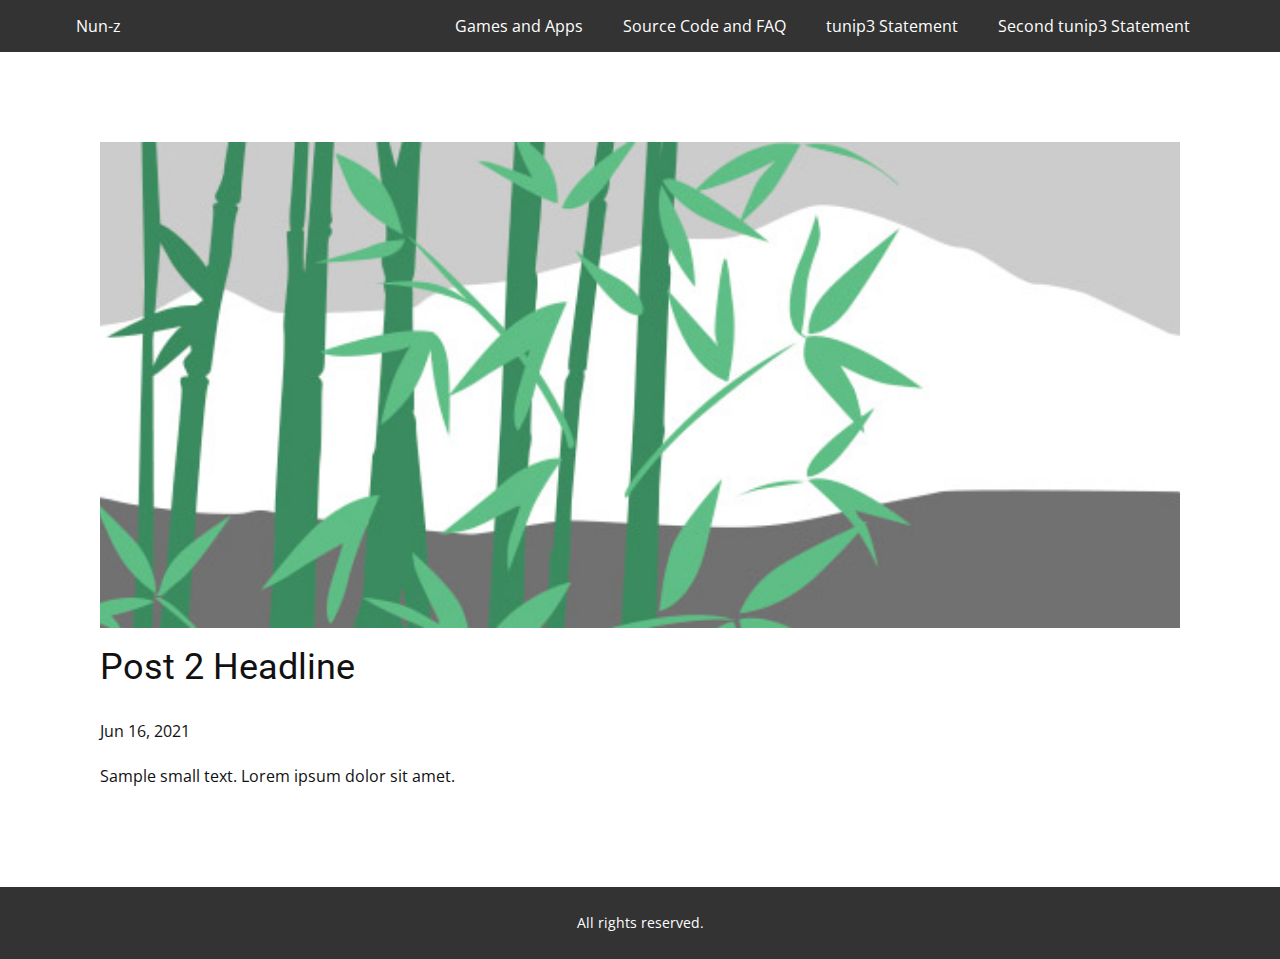
<file: blog/post-1.html>
<!doctype html>
<html style="font-size: 16px;"><head>
    <meta name="viewport" content="width=device-width, initial-scale=1.0">
    <meta charset="utf-8">
    <meta name="keywords" content="Post 1 Headline">
    <meta name="description" content="">
    <meta name="page_type" content="np-template-header-footer-from-plugin">
    <title>Post 2 Headline</title>
    <link rel="stylesheet" href="../nicepage.css" media="screen">
<link rel="stylesheet" href="../Post-Template.css" media="screen">
    <script class="u-script" type="text/javascript" src="../jquery.js" defer=""></script>
    <script class="u-script" type="text/javascript" src="../nicepage.js" defer=""></script>
    <meta name="generator" content="Nicepage 4.6.5, nicepage.com">
    <link id="u-theme-google-font" rel="stylesheet" href="https://fonts.googleapis.com/css?family=Roboto:100,100i,300,300i,400,400i,500,500i,700,700i,900,900i|Open+Sans:300,300i,400,400i,500,500i,600,600i,700,700i,800,800i">
    <link id="u-page-google-font" rel="stylesheet" href="https://fonts.googleapis.com/css?family=Open+Sans:300,300i,400,400i,500,500i,600,600i,700,700i,800,800i">
    
    
    <script type="application/ld+json">{
		"@context": "http://schema.org",
		"@type": "Organization",
		"name": "Github Site Old"
}</script>
    <meta name="theme-color" content="#478ac9">
  </head>
  <body class="u-body u-xl-mode"><header class="header u-align-center-lg u-align-center-md u-align-center-xl u-align-left-sm u-align-left-xs u-clearfix u-grey-80 u-header u-header" id="sec-d0d0"><div class="u-clearfix u-sheet u-valign-middle-lg u-valign-middle-xl u-sheet-1">
        <nav class="u-align-right u-menu u-menu-dropdown u-offcanvas u-offcanvas-shift u-menu-1" data-responsive-from="MD">
          <div class="menu-collapse" style="font-size: 1rem; letter-spacing: 0px;">
            <a class="u-button-style u-custom-active-color u-custom-color u-custom-hover-color u-custom-left-right-menu-spacing u-custom-padding-bottom u-custom-text-active-color u-custom-text-color u-custom-text-hover-color u-custom-top-bottom-menu-spacing u-nav-link u-text-active-palette-1-base u-text-hover-palette-2-base u-text-white" href="#" style="padding: 4px 0px; font-size: calc(1em + 8px);">
              <svg class="u-svg-link" viewBox="0 0 24 24"><use xmlns:xlink="http://www.w3.org/1999/xlink" xlink:href="#menu-hamburger"></use></svg>
              <svg class="u-svg-content" version="1.1" id="menu-hamburger" viewBox="0 0 16 16" x="0px" y="0px" xmlns:xlink="http://www.w3.org/1999/xlink" xmlns="http://www.w3.org/2000/svg"><g><rect y="1" width="16" height="2"></rect><rect y="7" width="16" height="2"></rect><rect y="13" width="16" height="2"></rect>
</g></svg>
            </a>
          </div>
          <div class="u-custom-menu u-nav-container" style="">
            <ul class="u-nav u-unstyled u-nav-1"><li class="u-nav-item"><a class="u-button-style u-nav-link u-text-active-palette-1-base u-text-body-alt-color u-text-hover-palette-1-base" href="/Games-and-Apps.html" style="padding: 10px 20px;">Games and Apps</a>
</li><li class="u-nav-item"><a class="u-button-style u-nav-link u-text-active-palette-1-base u-text-body-alt-color u-text-hover-palette-1-base" href="/Source-Code-and-FAQ.html" style="padding: 10px 20px;">Source Code and FAQ</a>
</li><li class="u-nav-item"><a class="u-button-style u-nav-link u-text-active-palette-1-base u-text-body-alt-color u-text-hover-palette-1-base" href="/tunip3-Statement.html" style="padding: 10px 20px;">tunip3 Statement</a>
</li><li class="u-nav-item"><a class="u-button-style u-nav-link u-text-active-palette-1-base u-text-body-alt-color u-text-hover-palette-1-base" href="/Second-tunip3-Statement.html" style="padding: 10px 20px;">Second tunip3 Statement</a>
</li></ul>
          </div>
          <div class="u-custom-menu u-nav-container-collapse">
            <div class="u-black u-container-style u-inner-container-layout u-opacity u-opacity-95 u-sidenav">
              <div class="u-inner-container-layout u-sidenav-overflow">
                <div class="u-menu-close"></div>
                <ul class="u-align-center u-nav u-popupmenu-items u-unstyled u-nav-2"><li class="u-nav-item"><a class="u-button-style u-nav-link" href="/Games-and-Apps.html" style="padding: 10px 20px;">Games and Apps</a>
</li><li class="u-nav-item"><a class="u-button-style u-nav-link" href="/Source-Code-and-FAQ.html" style="padding: 10px 20px;">Source Code and FAQ</a>
</li><li class="u-nav-item"><a class="u-button-style u-nav-link" href="/tunip3-Statement.html" style="padding: 10px 20px;">tunip3 Statement</a>
</li><li class="u-nav-item"><a class="u-button-style u-nav-link" href="/Second-tunip3-Statement.html" style="padding: 10px 20px;">Second tunip3 Statement</a>
</li></ul>
              </div>
            </div>
            <div class="u-black u-menu-overlay u-opacity u-opacity-70"></div>
          </div>
        </nav>
        <h3 class="u-align-left-md u-align-left-sm u-align-left-xs u-custom-font u-text u-text-1">
          <a class="u-active-none u-border-none u-btn u-button-link u-button-style u-hover-none u-none u-text-active-grey-60 u-text-hover-grey-60 u-text-white u-btn-1" href="https://github.com/Nun-z">Nun-z<br>
          </a>
        </h3>
      </div></header>
    <section class="u-align-center u-clearfix u-section-1" id="sec-9f91">
      <div class="u-clearfix u-sheet u-valign-middle-md u-valign-middle-sm u-valign-middle-xs u-sheet-1"><!--post_details--><!--post_details_options_json--><!--{"source":""}--><!--/post_details_options_json--><!--blog_post-->
        <div class="u-container-style u-expanded-width u-post-details u-post-details-1">
          <div class="u-container-layout u-valign-middle u-container-layout-1"><!--blog_post_image-->
            <img alt="" class="u-blog-control u-expanded-width u-image u-image-default u-image-1" src="[data-uri]"><!--/blog_post_image--><!--blog_post_header-->
            <h2 class="u-blog-control u-text u-text-1">Post 2 Headline</h2><!--/blog_post_header--><!--blog_post_metadata-->
            <div class="u-blog-control u-metadata u-metadata-1"><!--blog_post_metadata_date-->
              <span class="u-meta-date u-meta-icon">Jun 16, 2021</span><!--/blog_post_metadata_date--><!--blog_post_metadata_category-->
              <!--/blog_post_metadata_category--><!--blog_post_metadata_comments-->
              <!--/blog_post_metadata_comments-->
            </div><!--/blog_post_metadata--><!--blog_post_content-->
            <div class="u-align-justify u-blog-control u-post-content u-text u-text-2 fr-view">
  Sample small text. Lorem ipsum dolor sit amet.
  </div><!--/blog_post_content-->
          </div>
        </div><!--/blog_post--><!--/post_details-->
      </div>
    </section>
    
    
    <footer class="u-align-center u-clearfix u-footer u-grey-80 u-footer" id="sec-2f84"><div class="u-clearfix u-sheet u-sheet-1">
        <p class="u-small-text u-text u-text-variant u-text-1">All rights reserved.</p>
      </div></footer>
  
</body></html>
</file>
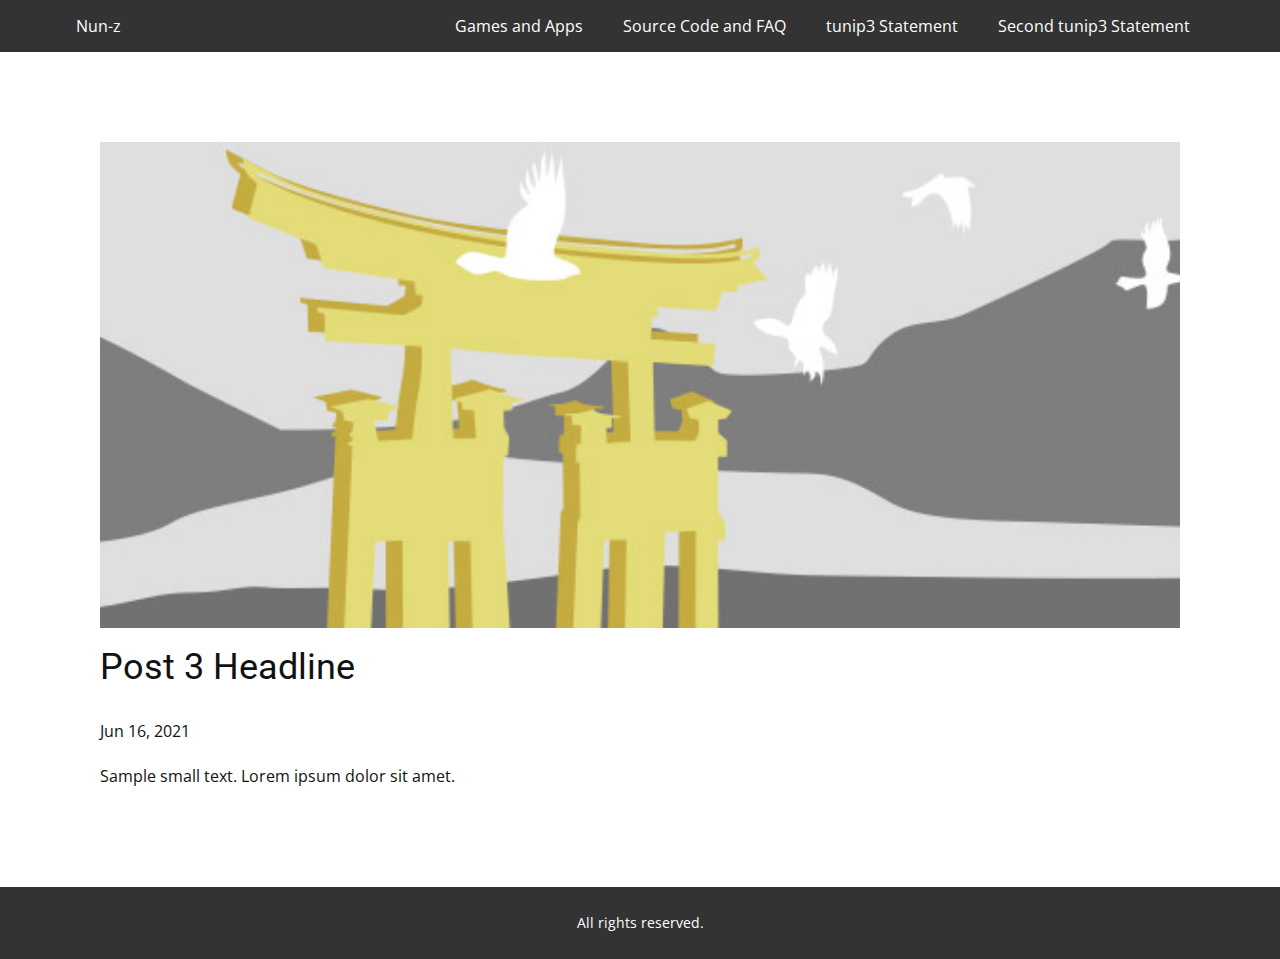
<file: blog/post-2.html>
<!doctype html>
<html style="font-size: 16px;"><head>
    <meta name="viewport" content="width=device-width, initial-scale=1.0">
    <meta charset="utf-8">
    <meta name="keywords" content="Post 1 Headline">
    <meta name="description" content="">
    <meta name="page_type" content="np-template-header-footer-from-plugin">
    <title>Post 3 Headline</title>
    <link rel="stylesheet" href="../nicepage.css" media="screen">
<link rel="stylesheet" href="../Post-Template.css" media="screen">
    <script class="u-script" type="text/javascript" src="../jquery.js" defer=""></script>
    <script class="u-script" type="text/javascript" src="../nicepage.js" defer=""></script>
    <meta name="generator" content="Nicepage 4.6.5, nicepage.com">
    <link id="u-theme-google-font" rel="stylesheet" href="https://fonts.googleapis.com/css?family=Roboto:100,100i,300,300i,400,400i,500,500i,700,700i,900,900i|Open+Sans:300,300i,400,400i,500,500i,600,600i,700,700i,800,800i">
    <link id="u-page-google-font" rel="stylesheet" href="https://fonts.googleapis.com/css?family=Open+Sans:300,300i,400,400i,500,500i,600,600i,700,700i,800,800i">
    
    
    <script type="application/ld+json">{
		"@context": "http://schema.org",
		"@type": "Organization",
		"name": "Github Site Old"
}</script>
    <meta name="theme-color" content="#478ac9">
  </head>
  <body class="u-body u-xl-mode"><header class="header u-align-center-lg u-align-center-md u-align-center-xl u-align-left-sm u-align-left-xs u-clearfix u-grey-80 u-header u-header" id="sec-d0d0"><div class="u-clearfix u-sheet u-valign-middle-lg u-valign-middle-xl u-sheet-1">
        <nav class="u-align-right u-menu u-menu-dropdown u-offcanvas u-offcanvas-shift u-menu-1" data-responsive-from="MD">
          <div class="menu-collapse" style="font-size: 1rem; letter-spacing: 0px;">
            <a class="u-button-style u-custom-active-color u-custom-color u-custom-hover-color u-custom-left-right-menu-spacing u-custom-padding-bottom u-custom-text-active-color u-custom-text-color u-custom-text-hover-color u-custom-top-bottom-menu-spacing u-nav-link u-text-active-palette-1-base u-text-hover-palette-2-base u-text-white" href="#" style="padding: 4px 0px; font-size: calc(1em + 8px);">
              <svg class="u-svg-link" viewBox="0 0 24 24"><use xmlns:xlink="http://www.w3.org/1999/xlink" xlink:href="#menu-hamburger"></use></svg>
              <svg class="u-svg-content" version="1.1" id="menu-hamburger" viewBox="0 0 16 16" x="0px" y="0px" xmlns:xlink="http://www.w3.org/1999/xlink" xmlns="http://www.w3.org/2000/svg"><g><rect y="1" width="16" height="2"></rect><rect y="7" width="16" height="2"></rect><rect y="13" width="16" height="2"></rect>
</g></svg>
            </a>
          </div>
          <div class="u-custom-menu u-nav-container" style="">
            <ul class="u-nav u-unstyled u-nav-1"><li class="u-nav-item"><a class="u-button-style u-nav-link u-text-active-palette-1-base u-text-body-alt-color u-text-hover-palette-1-base" href="/Games-and-Apps.html" style="padding: 10px 20px;">Games and Apps</a>
</li><li class="u-nav-item"><a class="u-button-style u-nav-link u-text-active-palette-1-base u-text-body-alt-color u-text-hover-palette-1-base" href="/Source-Code-and-FAQ.html" style="padding: 10px 20px;">Source Code and FAQ</a>
</li><li class="u-nav-item"><a class="u-button-style u-nav-link u-text-active-palette-1-base u-text-body-alt-color u-text-hover-palette-1-base" href="/tunip3-Statement.html" style="padding: 10px 20px;">tunip3 Statement</a>
</li><li class="u-nav-item"><a class="u-button-style u-nav-link u-text-active-palette-1-base u-text-body-alt-color u-text-hover-palette-1-base" href="/Second-tunip3-Statement.html" style="padding: 10px 20px;">Second tunip3 Statement</a>
</li></ul>
          </div>
          <div class="u-custom-menu u-nav-container-collapse">
            <div class="u-black u-container-style u-inner-container-layout u-opacity u-opacity-95 u-sidenav">
              <div class="u-inner-container-layout u-sidenav-overflow">
                <div class="u-menu-close"></div>
                <ul class="u-align-center u-nav u-popupmenu-items u-unstyled u-nav-2"><li class="u-nav-item"><a class="u-button-style u-nav-link" href="/Games-and-Apps.html" style="padding: 10px 20px;">Games and Apps</a>
</li><li class="u-nav-item"><a class="u-button-style u-nav-link" href="/Source-Code-and-FAQ.html" style="padding: 10px 20px;">Source Code and FAQ</a>
</li><li class="u-nav-item"><a class="u-button-style u-nav-link" href="/tunip3-Statement.html" style="padding: 10px 20px;">tunip3 Statement</a>
</li><li class="u-nav-item"><a class="u-button-style u-nav-link" href="/Second-tunip3-Statement.html" style="padding: 10px 20px;">Second tunip3 Statement</a>
</li></ul>
              </div>
            </div>
            <div class="u-black u-menu-overlay u-opacity u-opacity-70"></div>
          </div>
        </nav>
        <h3 class="u-align-left-md u-align-left-sm u-align-left-xs u-custom-font u-text u-text-1">
          <a class="u-active-none u-border-none u-btn u-button-link u-button-style u-hover-none u-none u-text-active-grey-60 u-text-hover-grey-60 u-text-white u-btn-1" href="https://github.com/Nun-z">Nun-z<br>
          </a>
        </h3>
      </div></header>
    <section class="u-align-center u-clearfix u-section-1" id="sec-9f91">
      <div class="u-clearfix u-sheet u-valign-middle-md u-valign-middle-sm u-valign-middle-xs u-sheet-1"><!--post_details--><!--post_details_options_json--><!--{"source":""}--><!--/post_details_options_json--><!--blog_post-->
        <div class="u-container-style u-expanded-width u-post-details u-post-details-1">
          <div class="u-container-layout u-valign-middle u-container-layout-1"><!--blog_post_image-->
            <img alt="" class="u-blog-control u-expanded-width u-image u-image-default u-image-1" src="[data-uri]"><!--/blog_post_image--><!--blog_post_header-->
            <h2 class="u-blog-control u-text u-text-1">Post 3 Headline</h2><!--/blog_post_header--><!--blog_post_metadata-->
            <div class="u-blog-control u-metadata u-metadata-1"><!--blog_post_metadata_date-->
              <span class="u-meta-date u-meta-icon">Jun 16, 2021</span><!--/blog_post_metadata_date--><!--blog_post_metadata_category-->
              <!--/blog_post_metadata_category--><!--blog_post_metadata_comments-->
              <!--/blog_post_metadata_comments-->
            </div><!--/blog_post_metadata--><!--blog_post_content-->
            <div class="u-align-justify u-blog-control u-post-content u-text u-text-2 fr-view">
  Sample small text. Lorem ipsum dolor sit amet.
  </div><!--/blog_post_content-->
          </div>
        </div><!--/blog_post--><!--/post_details-->
      </div>
    </section>
    
    
    <footer class="u-align-center u-clearfix u-footer u-grey-80 u-footer" id="sec-2f84"><div class="u-clearfix u-sheet u-sheet-1">
        <p class="u-small-text u-text u-text-variant u-text-1">All rights reserved.</p>
      </div></footer>
  
</body></html>
</file>
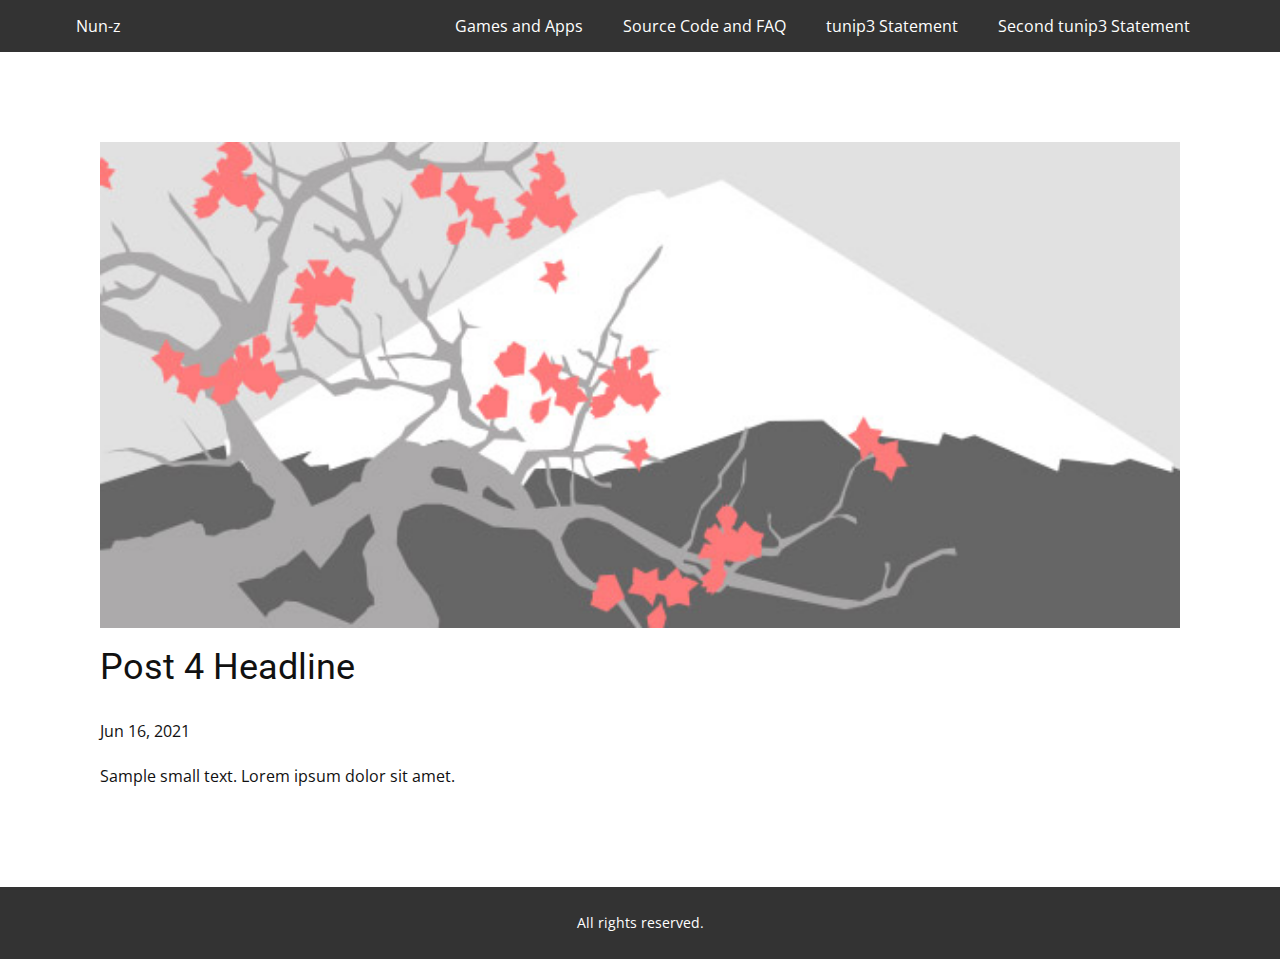
<file: blog/post-3.html>
<!doctype html>
<html style="font-size: 16px;"><head>
    <meta name="viewport" content="width=device-width, initial-scale=1.0">
    <meta charset="utf-8">
    <meta name="keywords" content="Post 1 Headline">
    <meta name="description" content="">
    <meta name="page_type" content="np-template-header-footer-from-plugin">
    <title>Post 4 Headline</title>
    <link rel="stylesheet" href="../nicepage.css" media="screen">
<link rel="stylesheet" href="../Post-Template.css" media="screen">
    <script class="u-script" type="text/javascript" src="../jquery.js" defer=""></script>
    <script class="u-script" type="text/javascript" src="../nicepage.js" defer=""></script>
    <meta name="generator" content="Nicepage 4.6.5, nicepage.com">
    <link id="u-theme-google-font" rel="stylesheet" href="https://fonts.googleapis.com/css?family=Roboto:100,100i,300,300i,400,400i,500,500i,700,700i,900,900i|Open+Sans:300,300i,400,400i,500,500i,600,600i,700,700i,800,800i">
    <link id="u-page-google-font" rel="stylesheet" href="https://fonts.googleapis.com/css?family=Open+Sans:300,300i,400,400i,500,500i,600,600i,700,700i,800,800i">
    
    
    <script type="application/ld+json">{
		"@context": "http://schema.org",
		"@type": "Organization",
		"name": "Github Site Old"
}</script>
    <meta name="theme-color" content="#478ac9">
  </head>
  <body class="u-body u-xl-mode"><header class="header u-align-center-lg u-align-center-md u-align-center-xl u-align-left-sm u-align-left-xs u-clearfix u-grey-80 u-header u-header" id="sec-d0d0"><div class="u-clearfix u-sheet u-valign-middle-lg u-valign-middle-xl u-sheet-1">
        <nav class="u-align-right u-menu u-menu-dropdown u-offcanvas u-offcanvas-shift u-menu-1" data-responsive-from="MD">
          <div class="menu-collapse" style="font-size: 1rem; letter-spacing: 0px;">
            <a class="u-button-style u-custom-active-color u-custom-color u-custom-hover-color u-custom-left-right-menu-spacing u-custom-padding-bottom u-custom-text-active-color u-custom-text-color u-custom-text-hover-color u-custom-top-bottom-menu-spacing u-nav-link u-text-active-palette-1-base u-text-hover-palette-2-base u-text-white" href="#" style="padding: 4px 0px; font-size: calc(1em + 8px);">
              <svg class="u-svg-link" viewBox="0 0 24 24"><use xmlns:xlink="http://www.w3.org/1999/xlink" xlink:href="#menu-hamburger"></use></svg>
              <svg class="u-svg-content" version="1.1" id="menu-hamburger" viewBox="0 0 16 16" x="0px" y="0px" xmlns:xlink="http://www.w3.org/1999/xlink" xmlns="http://www.w3.org/2000/svg"><g><rect y="1" width="16" height="2"></rect><rect y="7" width="16" height="2"></rect><rect y="13" width="16" height="2"></rect>
</g></svg>
            </a>
          </div>
          <div class="u-custom-menu u-nav-container" style="">
            <ul class="u-nav u-unstyled u-nav-1"><li class="u-nav-item"><a class="u-button-style u-nav-link u-text-active-palette-1-base u-text-body-alt-color u-text-hover-palette-1-base" href="/Games-and-Apps.html" style="padding: 10px 20px;">Games and Apps</a>
</li><li class="u-nav-item"><a class="u-button-style u-nav-link u-text-active-palette-1-base u-text-body-alt-color u-text-hover-palette-1-base" href="/Source-Code-and-FAQ.html" style="padding: 10px 20px;">Source Code and FAQ</a>
</li><li class="u-nav-item"><a class="u-button-style u-nav-link u-text-active-palette-1-base u-text-body-alt-color u-text-hover-palette-1-base" href="/tunip3-Statement.html" style="padding: 10px 20px;">tunip3 Statement</a>
</li><li class="u-nav-item"><a class="u-button-style u-nav-link u-text-active-palette-1-base u-text-body-alt-color u-text-hover-palette-1-base" href="/Second-tunip3-Statement.html" style="padding: 10px 20px;">Second tunip3 Statement</a>
</li></ul>
          </div>
          <div class="u-custom-menu u-nav-container-collapse">
            <div class="u-black u-container-style u-inner-container-layout u-opacity u-opacity-95 u-sidenav">
              <div class="u-inner-container-layout u-sidenav-overflow">
                <div class="u-menu-close"></div>
                <ul class="u-align-center u-nav u-popupmenu-items u-unstyled u-nav-2"><li class="u-nav-item"><a class="u-button-style u-nav-link" href="/Games-and-Apps.html" style="padding: 10px 20px;">Games and Apps</a>
</li><li class="u-nav-item"><a class="u-button-style u-nav-link" href="/Source-Code-and-FAQ.html" style="padding: 10px 20px;">Source Code and FAQ</a>
</li><li class="u-nav-item"><a class="u-button-style u-nav-link" href="/tunip3-Statement.html" style="padding: 10px 20px;">tunip3 Statement</a>
</li><li class="u-nav-item"><a class="u-button-style u-nav-link" href="/Second-tunip3-Statement.html" style="padding: 10px 20px;">Second tunip3 Statement</a>
</li></ul>
              </div>
            </div>
            <div class="u-black u-menu-overlay u-opacity u-opacity-70"></div>
          </div>
        </nav>
        <h3 class="u-align-left-md u-align-left-sm u-align-left-xs u-custom-font u-text u-text-1">
          <a class="u-active-none u-border-none u-btn u-button-link u-button-style u-hover-none u-none u-text-active-grey-60 u-text-hover-grey-60 u-text-white u-btn-1" href="https://github.com/Nun-z">Nun-z<br>
          </a>
        </h3>
      </div></header>
    <section class="u-align-center u-clearfix u-section-1" id="sec-9f91">
      <div class="u-clearfix u-sheet u-valign-middle-md u-valign-middle-sm u-valign-middle-xs u-sheet-1"><!--post_details--><!--post_details_options_json--><!--{"source":""}--><!--/post_details_options_json--><!--blog_post-->
        <div class="u-container-style u-expanded-width u-post-details u-post-details-1">
          <div class="u-container-layout u-valign-middle u-container-layout-1"><!--blog_post_image-->
            <img alt="" class="u-blog-control u-expanded-width u-image u-image-default u-image-1" src="[data-uri]"><!--/blog_post_image--><!--blog_post_header-->
            <h2 class="u-blog-control u-text u-text-1">Post 4 Headline</h2><!--/blog_post_header--><!--blog_post_metadata-->
            <div class="u-blog-control u-metadata u-metadata-1"><!--blog_post_metadata_date-->
              <span class="u-meta-date u-meta-icon">Jun 16, 2021</span><!--/blog_post_metadata_date--><!--blog_post_metadata_category-->
              <!--/blog_post_metadata_category--><!--blog_post_metadata_comments-->
              <!--/blog_post_metadata_comments-->
            </div><!--/blog_post_metadata--><!--blog_post_content-->
            <div class="u-align-justify u-blog-control u-post-content u-text u-text-2 fr-view">
  Sample small text. Lorem ipsum dolor sit amet.
  </div><!--/blog_post_content-->
          </div>
        </div><!--/blog_post--><!--/post_details-->
      </div>
    </section>
    
    
    <footer class="u-align-center u-clearfix u-footer u-grey-80 u-footer" id="sec-2f84"><div class="u-clearfix u-sheet u-sheet-1">
        <p class="u-small-text u-text u-text-variant u-text-1">All rights reserved.</p>
      </div></footer>
  
</body></html>
</file>
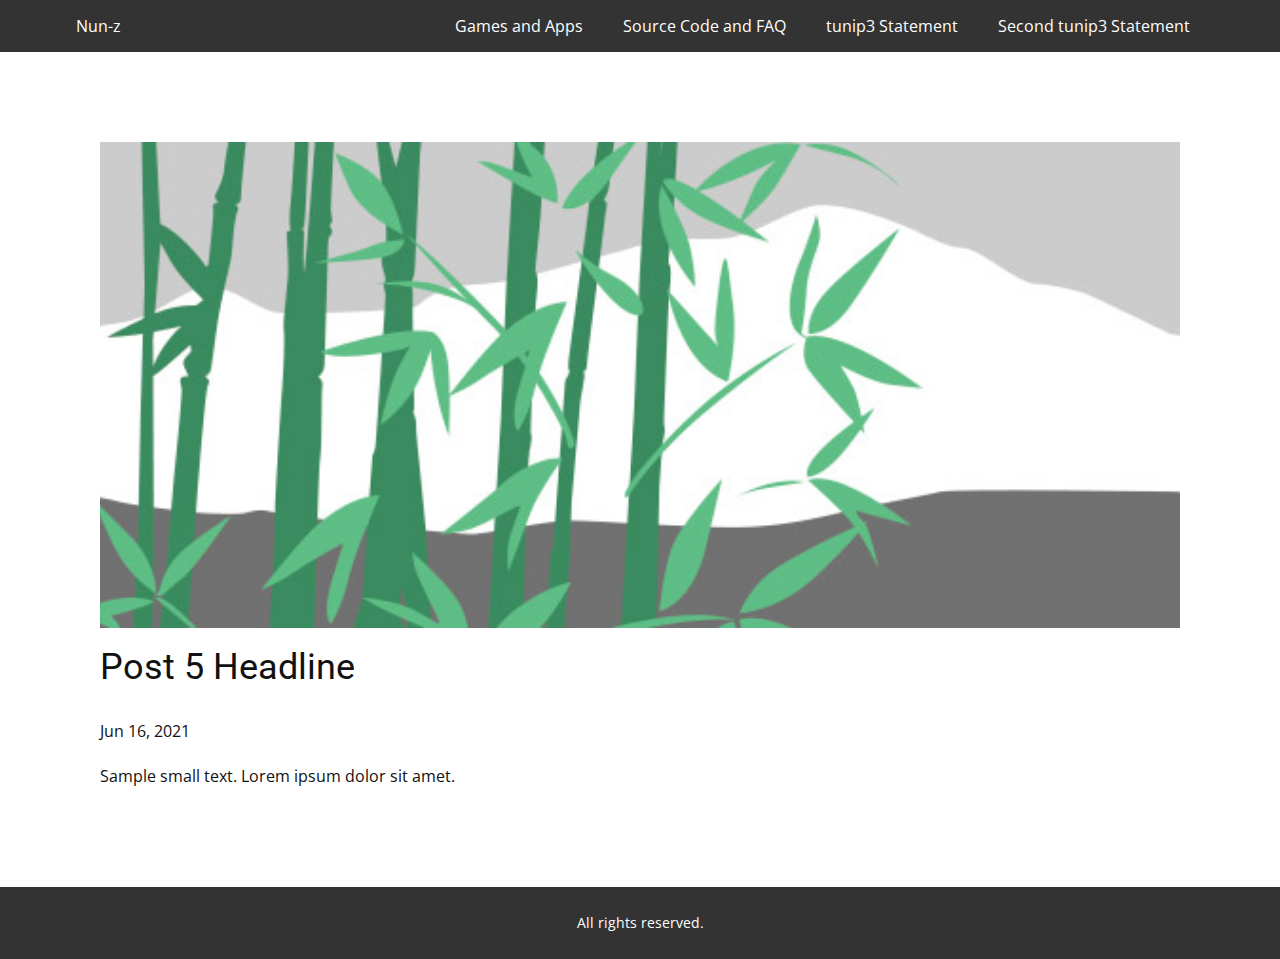
<file: blog/post-4.html>
<!doctype html>
<html style="font-size: 16px;"><head>
    <meta name="viewport" content="width=device-width, initial-scale=1.0">
    <meta charset="utf-8">
    <meta name="keywords" content="Post 1 Headline">
    <meta name="description" content="">
    <meta name="page_type" content="np-template-header-footer-from-plugin">
    <title>Post 5 Headline</title>
    <link rel="stylesheet" href="../nicepage.css" media="screen">
<link rel="stylesheet" href="../Post-Template.css" media="screen">
    <script class="u-script" type="text/javascript" src="../jquery.js" defer=""></script>
    <script class="u-script" type="text/javascript" src="../nicepage.js" defer=""></script>
    <meta name="generator" content="Nicepage 4.6.5, nicepage.com">
    <link id="u-theme-google-font" rel="stylesheet" href="https://fonts.googleapis.com/css?family=Roboto:100,100i,300,300i,400,400i,500,500i,700,700i,900,900i|Open+Sans:300,300i,400,400i,500,500i,600,600i,700,700i,800,800i">
    <link id="u-page-google-font" rel="stylesheet" href="https://fonts.googleapis.com/css?family=Open+Sans:300,300i,400,400i,500,500i,600,600i,700,700i,800,800i">
    
    
    <script type="application/ld+json">{
		"@context": "http://schema.org",
		"@type": "Organization",
		"name": "Github Site Old"
}</script>
    <meta name="theme-color" content="#478ac9">
  </head>
  <body class="u-body u-xl-mode"><header class="header u-align-center-lg u-align-center-md u-align-center-xl u-align-left-sm u-align-left-xs u-clearfix u-grey-80 u-header u-header" id="sec-d0d0"><div class="u-clearfix u-sheet u-valign-middle-lg u-valign-middle-xl u-sheet-1">
        <nav class="u-align-right u-menu u-menu-dropdown u-offcanvas u-offcanvas-shift u-menu-1" data-responsive-from="MD">
          <div class="menu-collapse" style="font-size: 1rem; letter-spacing: 0px;">
            <a class="u-button-style u-custom-active-color u-custom-color u-custom-hover-color u-custom-left-right-menu-spacing u-custom-padding-bottom u-custom-text-active-color u-custom-text-color u-custom-text-hover-color u-custom-top-bottom-menu-spacing u-nav-link u-text-active-palette-1-base u-text-hover-palette-2-base u-text-white" href="#" style="padding: 4px 0px; font-size: calc(1em + 8px);">
              <svg class="u-svg-link" viewBox="0 0 24 24"><use xmlns:xlink="http://www.w3.org/1999/xlink" xlink:href="#menu-hamburger"></use></svg>
              <svg class="u-svg-content" version="1.1" id="menu-hamburger" viewBox="0 0 16 16" x="0px" y="0px" xmlns:xlink="http://www.w3.org/1999/xlink" xmlns="http://www.w3.org/2000/svg"><g><rect y="1" width="16" height="2"></rect><rect y="7" width="16" height="2"></rect><rect y="13" width="16" height="2"></rect>
</g></svg>
            </a>
          </div>
          <div class="u-custom-menu u-nav-container" style="">
            <ul class="u-nav u-unstyled u-nav-1"><li class="u-nav-item"><a class="u-button-style u-nav-link u-text-active-palette-1-base u-text-body-alt-color u-text-hover-palette-1-base" href="/Games-and-Apps.html" style="padding: 10px 20px;">Games and Apps</a>
</li><li class="u-nav-item"><a class="u-button-style u-nav-link u-text-active-palette-1-base u-text-body-alt-color u-text-hover-palette-1-base" href="/Source-Code-and-FAQ.html" style="padding: 10px 20px;">Source Code and FAQ</a>
</li><li class="u-nav-item"><a class="u-button-style u-nav-link u-text-active-palette-1-base u-text-body-alt-color u-text-hover-palette-1-base" href="/tunip3-Statement.html" style="padding: 10px 20px;">tunip3 Statement</a>
</li><li class="u-nav-item"><a class="u-button-style u-nav-link u-text-active-palette-1-base u-text-body-alt-color u-text-hover-palette-1-base" href="/Second-tunip3-Statement.html" style="padding: 10px 20px;">Second tunip3 Statement</a>
</li></ul>
          </div>
          <div class="u-custom-menu u-nav-container-collapse">
            <div class="u-black u-container-style u-inner-container-layout u-opacity u-opacity-95 u-sidenav">
              <div class="u-inner-container-layout u-sidenav-overflow">
                <div class="u-menu-close"></div>
                <ul class="u-align-center u-nav u-popupmenu-items u-unstyled u-nav-2"><li class="u-nav-item"><a class="u-button-style u-nav-link" href="/Games-and-Apps.html" style="padding: 10px 20px;">Games and Apps</a>
</li><li class="u-nav-item"><a class="u-button-style u-nav-link" href="/Source-Code-and-FAQ.html" style="padding: 10px 20px;">Source Code and FAQ</a>
</li><li class="u-nav-item"><a class="u-button-style u-nav-link" href="/tunip3-Statement.html" style="padding: 10px 20px;">tunip3 Statement</a>
</li><li class="u-nav-item"><a class="u-button-style u-nav-link" href="/Second-tunip3-Statement.html" style="padding: 10px 20px;">Second tunip3 Statement</a>
</li></ul>
              </div>
            </div>
            <div class="u-black u-menu-overlay u-opacity u-opacity-70"></div>
          </div>
        </nav>
        <h3 class="u-align-left-md u-align-left-sm u-align-left-xs u-custom-font u-text u-text-1">
          <a class="u-active-none u-border-none u-btn u-button-link u-button-style u-hover-none u-none u-text-active-grey-60 u-text-hover-grey-60 u-text-white u-btn-1" href="https://github.com/Nun-z">Nun-z<br>
          </a>
        </h3>
      </div></header>
    <section class="u-align-center u-clearfix u-section-1" id="sec-9f91">
      <div class="u-clearfix u-sheet u-valign-middle-md u-valign-middle-sm u-valign-middle-xs u-sheet-1"><!--post_details--><!--post_details_options_json--><!--{"source":""}--><!--/post_details_options_json--><!--blog_post-->
        <div class="u-container-style u-expanded-width u-post-details u-post-details-1">
          <div class="u-container-layout u-valign-middle u-container-layout-1"><!--blog_post_image-->
            <img alt="" class="u-blog-control u-expanded-width u-image u-image-default u-image-1" src="[data-uri]"><!--/blog_post_image--><!--blog_post_header-->
            <h2 class="u-blog-control u-text u-text-1">Post 5 Headline</h2><!--/blog_post_header--><!--blog_post_metadata-->
            <div class="u-blog-control u-metadata u-metadata-1"><!--blog_post_metadata_date-->
              <span class="u-meta-date u-meta-icon">Jun 16, 2021</span><!--/blog_post_metadata_date--><!--blog_post_metadata_category-->
              <!--/blog_post_metadata_category--><!--blog_post_metadata_comments-->
              <!--/blog_post_metadata_comments-->
            </div><!--/blog_post_metadata--><!--blog_post_content-->
            <div class="u-align-justify u-blog-control u-post-content u-text u-text-2 fr-view">
  Sample small text. Lorem ipsum dolor sit amet.
  </div><!--/blog_post_content-->
          </div>
        </div><!--/blog_post--><!--/post_details-->
      </div>
    </section>
    
    
    <footer class="u-align-center u-clearfix u-footer u-grey-80 u-footer" id="sec-2f84"><div class="u-clearfix u-sheet u-sheet-1">
        <p class="u-small-text u-text u-text-variant u-text-1">All rights reserved.</p>
      </div></footer>
  
</body></html>
</file>
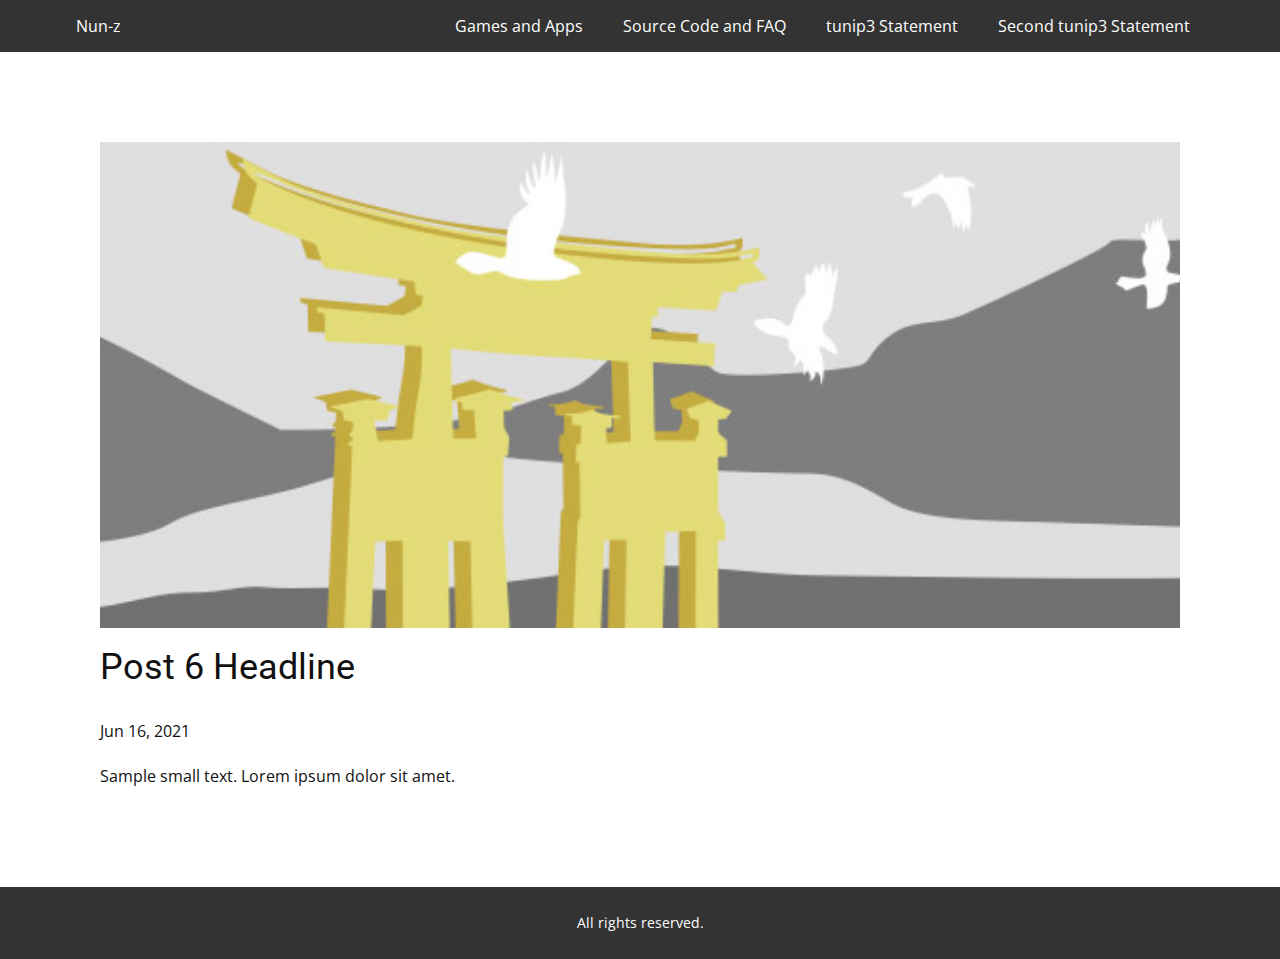
<file: blog/post-5.html>
<!doctype html>
<html style="font-size: 16px;"><head>
    <meta name="viewport" content="width=device-width, initial-scale=1.0">
    <meta charset="utf-8">
    <meta name="keywords" content="Post 1 Headline">
    <meta name="description" content="">
    <meta name="page_type" content="np-template-header-footer-from-plugin">
    <title>Post 6 Headline</title>
    <link rel="stylesheet" href="../nicepage.css" media="screen">
<link rel="stylesheet" href="../Post-Template.css" media="screen">
    <script class="u-script" type="text/javascript" src="../jquery.js" defer=""></script>
    <script class="u-script" type="text/javascript" src="../nicepage.js" defer=""></script>
    <meta name="generator" content="Nicepage 4.6.5, nicepage.com">
    <link id="u-theme-google-font" rel="stylesheet" href="https://fonts.googleapis.com/css?family=Roboto:100,100i,300,300i,400,400i,500,500i,700,700i,900,900i|Open+Sans:300,300i,400,400i,500,500i,600,600i,700,700i,800,800i">
    <link id="u-page-google-font" rel="stylesheet" href="https://fonts.googleapis.com/css?family=Open+Sans:300,300i,400,400i,500,500i,600,600i,700,700i,800,800i">
    
    
    <script type="application/ld+json">{
		"@context": "http://schema.org",
		"@type": "Organization",
		"name": "Github Site Old"
}</script>
    <meta name="theme-color" content="#478ac9">
  </head>
  <body class="u-body u-xl-mode"><header class="header u-align-center-lg u-align-center-md u-align-center-xl u-align-left-sm u-align-left-xs u-clearfix u-grey-80 u-header u-header" id="sec-d0d0"><div class="u-clearfix u-sheet u-valign-middle-lg u-valign-middle-xl u-sheet-1">
        <nav class="u-align-right u-menu u-menu-dropdown u-offcanvas u-offcanvas-shift u-menu-1" data-responsive-from="MD">
          <div class="menu-collapse" style="font-size: 1rem; letter-spacing: 0px;">
            <a class="u-button-style u-custom-active-color u-custom-color u-custom-hover-color u-custom-left-right-menu-spacing u-custom-padding-bottom u-custom-text-active-color u-custom-text-color u-custom-text-hover-color u-custom-top-bottom-menu-spacing u-nav-link u-text-active-palette-1-base u-text-hover-palette-2-base u-text-white" href="#" style="padding: 4px 0px; font-size: calc(1em + 8px);">
              <svg class="u-svg-link" viewBox="0 0 24 24"><use xmlns:xlink="http://www.w3.org/1999/xlink" xlink:href="#menu-hamburger"></use></svg>
              <svg class="u-svg-content" version="1.1" id="menu-hamburger" viewBox="0 0 16 16" x="0px" y="0px" xmlns:xlink="http://www.w3.org/1999/xlink" xmlns="http://www.w3.org/2000/svg"><g><rect y="1" width="16" height="2"></rect><rect y="7" width="16" height="2"></rect><rect y="13" width="16" height="2"></rect>
</g></svg>
            </a>
          </div>
          <div class="u-custom-menu u-nav-container" style="">
            <ul class="u-nav u-unstyled u-nav-1"><li class="u-nav-item"><a class="u-button-style u-nav-link u-text-active-palette-1-base u-text-body-alt-color u-text-hover-palette-1-base" href="/Games-and-Apps.html" style="padding: 10px 20px;">Games and Apps</a>
</li><li class="u-nav-item"><a class="u-button-style u-nav-link u-text-active-palette-1-base u-text-body-alt-color u-text-hover-palette-1-base" href="/Source-Code-and-FAQ.html" style="padding: 10px 20px;">Source Code and FAQ</a>
</li><li class="u-nav-item"><a class="u-button-style u-nav-link u-text-active-palette-1-base u-text-body-alt-color u-text-hover-palette-1-base" href="/tunip3-Statement.html" style="padding: 10px 20px;">tunip3 Statement</a>
</li><li class="u-nav-item"><a class="u-button-style u-nav-link u-text-active-palette-1-base u-text-body-alt-color u-text-hover-palette-1-base" href="/Second-tunip3-Statement.html" style="padding: 10px 20px;">Second tunip3 Statement</a>
</li></ul>
          </div>
          <div class="u-custom-menu u-nav-container-collapse">
            <div class="u-black u-container-style u-inner-container-layout u-opacity u-opacity-95 u-sidenav">
              <div class="u-inner-container-layout u-sidenav-overflow">
                <div class="u-menu-close"></div>
                <ul class="u-align-center u-nav u-popupmenu-items u-unstyled u-nav-2"><li class="u-nav-item"><a class="u-button-style u-nav-link" href="/Games-and-Apps.html" style="padding: 10px 20px;">Games and Apps</a>
</li><li class="u-nav-item"><a class="u-button-style u-nav-link" href="/Source-Code-and-FAQ.html" style="padding: 10px 20px;">Source Code and FAQ</a>
</li><li class="u-nav-item"><a class="u-button-style u-nav-link" href="/tunip3-Statement.html" style="padding: 10px 20px;">tunip3 Statement</a>
</li><li class="u-nav-item"><a class="u-button-style u-nav-link" href="/Second-tunip3-Statement.html" style="padding: 10px 20px;">Second tunip3 Statement</a>
</li></ul>
              </div>
            </div>
            <div class="u-black u-menu-overlay u-opacity u-opacity-70"></div>
          </div>
        </nav>
        <h3 class="u-align-left-md u-align-left-sm u-align-left-xs u-custom-font u-text u-text-1">
          <a class="u-active-none u-border-none u-btn u-button-link u-button-style u-hover-none u-none u-text-active-grey-60 u-text-hover-grey-60 u-text-white u-btn-1" href="https://github.com/Nun-z">Nun-z<br>
          </a>
        </h3>
      </div></header>
    <section class="u-align-center u-clearfix u-section-1" id="sec-9f91">
      <div class="u-clearfix u-sheet u-valign-middle-md u-valign-middle-sm u-valign-middle-xs u-sheet-1"><!--post_details--><!--post_details_options_json--><!--{"source":""}--><!--/post_details_options_json--><!--blog_post-->
        <div class="u-container-style u-expanded-width u-post-details u-post-details-1">
          <div class="u-container-layout u-valign-middle u-container-layout-1"><!--blog_post_image-->
            <img alt="" class="u-blog-control u-expanded-width u-image u-image-default u-image-1" src="[data-uri]"><!--/blog_post_image--><!--blog_post_header-->
            <h2 class="u-blog-control u-text u-text-1">Post 6 Headline</h2><!--/blog_post_header--><!--blog_post_metadata-->
            <div class="u-blog-control u-metadata u-metadata-1"><!--blog_post_metadata_date-->
              <span class="u-meta-date u-meta-icon">Jun 16, 2021</span><!--/blog_post_metadata_date--><!--blog_post_metadata_category-->
              <!--/blog_post_metadata_category--><!--blog_post_metadata_comments-->
              <!--/blog_post_metadata_comments-->
            </div><!--/blog_post_metadata--><!--blog_post_content-->
            <div class="u-align-justify u-blog-control u-post-content u-text u-text-2 fr-view">
  Sample small text. Lorem ipsum dolor sit amet.
  </div><!--/blog_post_content-->
          </div>
        </div><!--/blog_post--><!--/post_details-->
      </div>
    </section>
    
    
    <footer class="u-align-center u-clearfix u-footer u-grey-80 u-footer" id="sec-2f84"><div class="u-clearfix u-sheet u-sheet-1">
        <p class="u-small-text u-text u-text-variant u-text-1">All rights reserved.</p>
      </div></footer>
  
</body></html>
</file>
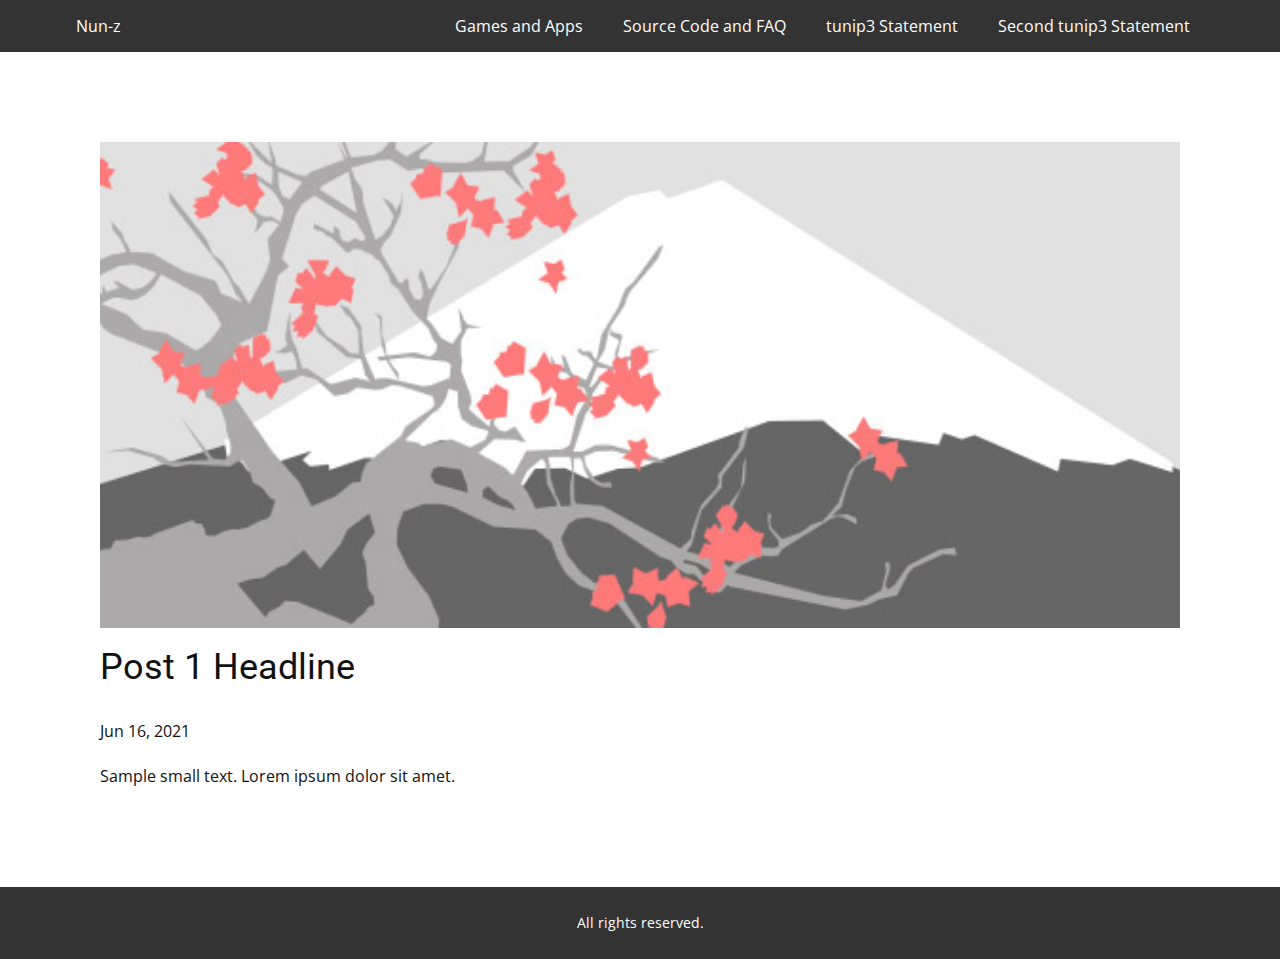
<file: blog/post.html>
<!doctype html>
<html style="font-size: 16px;"><head>
    <meta name="viewport" content="width=device-width, initial-scale=1.0">
    <meta charset="utf-8">
    <meta name="keywords" content="Post 1 Headline">
    <meta name="description" content="">
    <meta name="page_type" content="np-template-header-footer-from-plugin">
    <title>Post 1 Headline</title>
    <link rel="stylesheet" href="../nicepage.css" media="screen">
<link rel="stylesheet" href="../Post-Template.css" media="screen">
    <script class="u-script" type="text/javascript" src="../jquery.js" defer=""></script>
    <script class="u-script" type="text/javascript" src="../nicepage.js" defer=""></script>
    <meta name="generator" content="Nicepage 4.6.5, nicepage.com">
    <link id="u-theme-google-font" rel="stylesheet" href="https://fonts.googleapis.com/css?family=Roboto:100,100i,300,300i,400,400i,500,500i,700,700i,900,900i|Open+Sans:300,300i,400,400i,500,500i,600,600i,700,700i,800,800i">
    <link id="u-page-google-font" rel="stylesheet" href="https://fonts.googleapis.com/css?family=Open+Sans:300,300i,400,400i,500,500i,600,600i,700,700i,800,800i">
    
    
    <script type="application/ld+json">{
		"@context": "http://schema.org",
		"@type": "Organization",
		"name": "Github Site Old"
}</script>
    <meta name="theme-color" content="#478ac9">
  </head>
  <body class="u-body u-xl-mode"><header class="header u-align-center-lg u-align-center-md u-align-center-xl u-align-left-sm u-align-left-xs u-clearfix u-grey-80 u-header u-header" id="sec-d0d0"><div class="u-clearfix u-sheet u-valign-middle-lg u-valign-middle-xl u-sheet-1">
        <nav class="u-align-right u-menu u-menu-dropdown u-offcanvas u-offcanvas-shift u-menu-1" data-responsive-from="MD">
          <div class="menu-collapse" style="font-size: 1rem; letter-spacing: 0px;">
            <a class="u-button-style u-custom-active-color u-custom-color u-custom-hover-color u-custom-left-right-menu-spacing u-custom-padding-bottom u-custom-text-active-color u-custom-text-color u-custom-text-hover-color u-custom-top-bottom-menu-spacing u-nav-link u-text-active-palette-1-base u-text-hover-palette-2-base u-text-white" href="#" style="padding: 4px 0px; font-size: calc(1em + 8px);">
              <svg class="u-svg-link" viewBox="0 0 24 24"><use xmlns:xlink="http://www.w3.org/1999/xlink" xlink:href="#menu-hamburger"></use></svg>
              <svg class="u-svg-content" version="1.1" id="menu-hamburger" viewBox="0 0 16 16" x="0px" y="0px" xmlns:xlink="http://www.w3.org/1999/xlink" xmlns="http://www.w3.org/2000/svg"><g><rect y="1" width="16" height="2"></rect><rect y="7" width="16" height="2"></rect><rect y="13" width="16" height="2"></rect>
</g></svg>
            </a>
          </div>
          <div class="u-custom-menu u-nav-container" style="">
            <ul class="u-nav u-unstyled u-nav-1"><li class="u-nav-item"><a class="u-button-style u-nav-link u-text-active-palette-1-base u-text-body-alt-color u-text-hover-palette-1-base" href="/Games-and-Apps.html" style="padding: 10px 20px;">Games and Apps</a>
</li><li class="u-nav-item"><a class="u-button-style u-nav-link u-text-active-palette-1-base u-text-body-alt-color u-text-hover-palette-1-base" href="/Source-Code-and-FAQ.html" style="padding: 10px 20px;">Source Code and FAQ</a>
</li><li class="u-nav-item"><a class="u-button-style u-nav-link u-text-active-palette-1-base u-text-body-alt-color u-text-hover-palette-1-base" href="/tunip3-Statement.html" style="padding: 10px 20px;">tunip3 Statement</a>
</li><li class="u-nav-item"><a class="u-button-style u-nav-link u-text-active-palette-1-base u-text-body-alt-color u-text-hover-palette-1-base" href="/Second-tunip3-Statement.html" style="padding: 10px 20px;">Second tunip3 Statement</a>
</li></ul>
          </div>
          <div class="u-custom-menu u-nav-container-collapse">
            <div class="u-black u-container-style u-inner-container-layout u-opacity u-opacity-95 u-sidenav">
              <div class="u-inner-container-layout u-sidenav-overflow">
                <div class="u-menu-close"></div>
                <ul class="u-align-center u-nav u-popupmenu-items u-unstyled u-nav-2"><li class="u-nav-item"><a class="u-button-style u-nav-link" href="/Games-and-Apps.html" style="padding: 10px 20px;">Games and Apps</a>
</li><li class="u-nav-item"><a class="u-button-style u-nav-link" href="/Source-Code-and-FAQ.html" style="padding: 10px 20px;">Source Code and FAQ</a>
</li><li class="u-nav-item"><a class="u-button-style u-nav-link" href="/tunip3-Statement.html" style="padding: 10px 20px;">tunip3 Statement</a>
</li><li class="u-nav-item"><a class="u-button-style u-nav-link" href="/Second-tunip3-Statement.html" style="padding: 10px 20px;">Second tunip3 Statement</a>
</li></ul>
              </div>
            </div>
            <div class="u-black u-menu-overlay u-opacity u-opacity-70"></div>
          </div>
        </nav>
        <h3 class="u-align-left-md u-align-left-sm u-align-left-xs u-custom-font u-text u-text-1">
          <a class="u-active-none u-border-none u-btn u-button-link u-button-style u-hover-none u-none u-text-active-grey-60 u-text-hover-grey-60 u-text-white u-btn-1" href="https://github.com/Nun-z">Nun-z<br>
          </a>
        </h3>
      </div></header>
    <section class="u-align-center u-clearfix u-section-1" id="sec-9f91">
      <div class="u-clearfix u-sheet u-valign-middle-md u-valign-middle-sm u-valign-middle-xs u-sheet-1"><!--post_details--><!--post_details_options_json--><!--{"source":""}--><!--/post_details_options_json--><!--blog_post-->
        <div class="u-container-style u-expanded-width u-post-details u-post-details-1">
          <div class="u-container-layout u-valign-middle u-container-layout-1"><!--blog_post_image-->
            <img alt="" class="u-blog-control u-expanded-width u-image u-image-default u-image-1" src="[data-uri]"><!--/blog_post_image--><!--blog_post_header-->
            <h2 class="u-blog-control u-text u-text-1">Post 1 Headline</h2><!--/blog_post_header--><!--blog_post_metadata-->
            <div class="u-blog-control u-metadata u-metadata-1"><!--blog_post_metadata_date-->
              <span class="u-meta-date u-meta-icon">Jun 16, 2021</span><!--/blog_post_metadata_date--><!--blog_post_metadata_category-->
              <!--/blog_post_metadata_category--><!--blog_post_metadata_comments-->
              <!--/blog_post_metadata_comments-->
            </div><!--/blog_post_metadata--><!--blog_post_content-->
            <div class="u-align-justify u-blog-control u-post-content u-text u-text-2 fr-view">
  Sample small text. Lorem ipsum dolor sit amet.
  </div><!--/blog_post_content-->
          </div>
        </div><!--/blog_post--><!--/post_details-->
      </div>
    </section>
    
    
    <footer class="u-align-center u-clearfix u-footer u-grey-80 u-footer" id="sec-2f84"><div class="u-clearfix u-sheet u-sheet-1">
        <p class="u-small-text u-text u-text-variant u-text-1">All rights reserved.</p>
      </div></footer>
  
</body></html>
</file>
